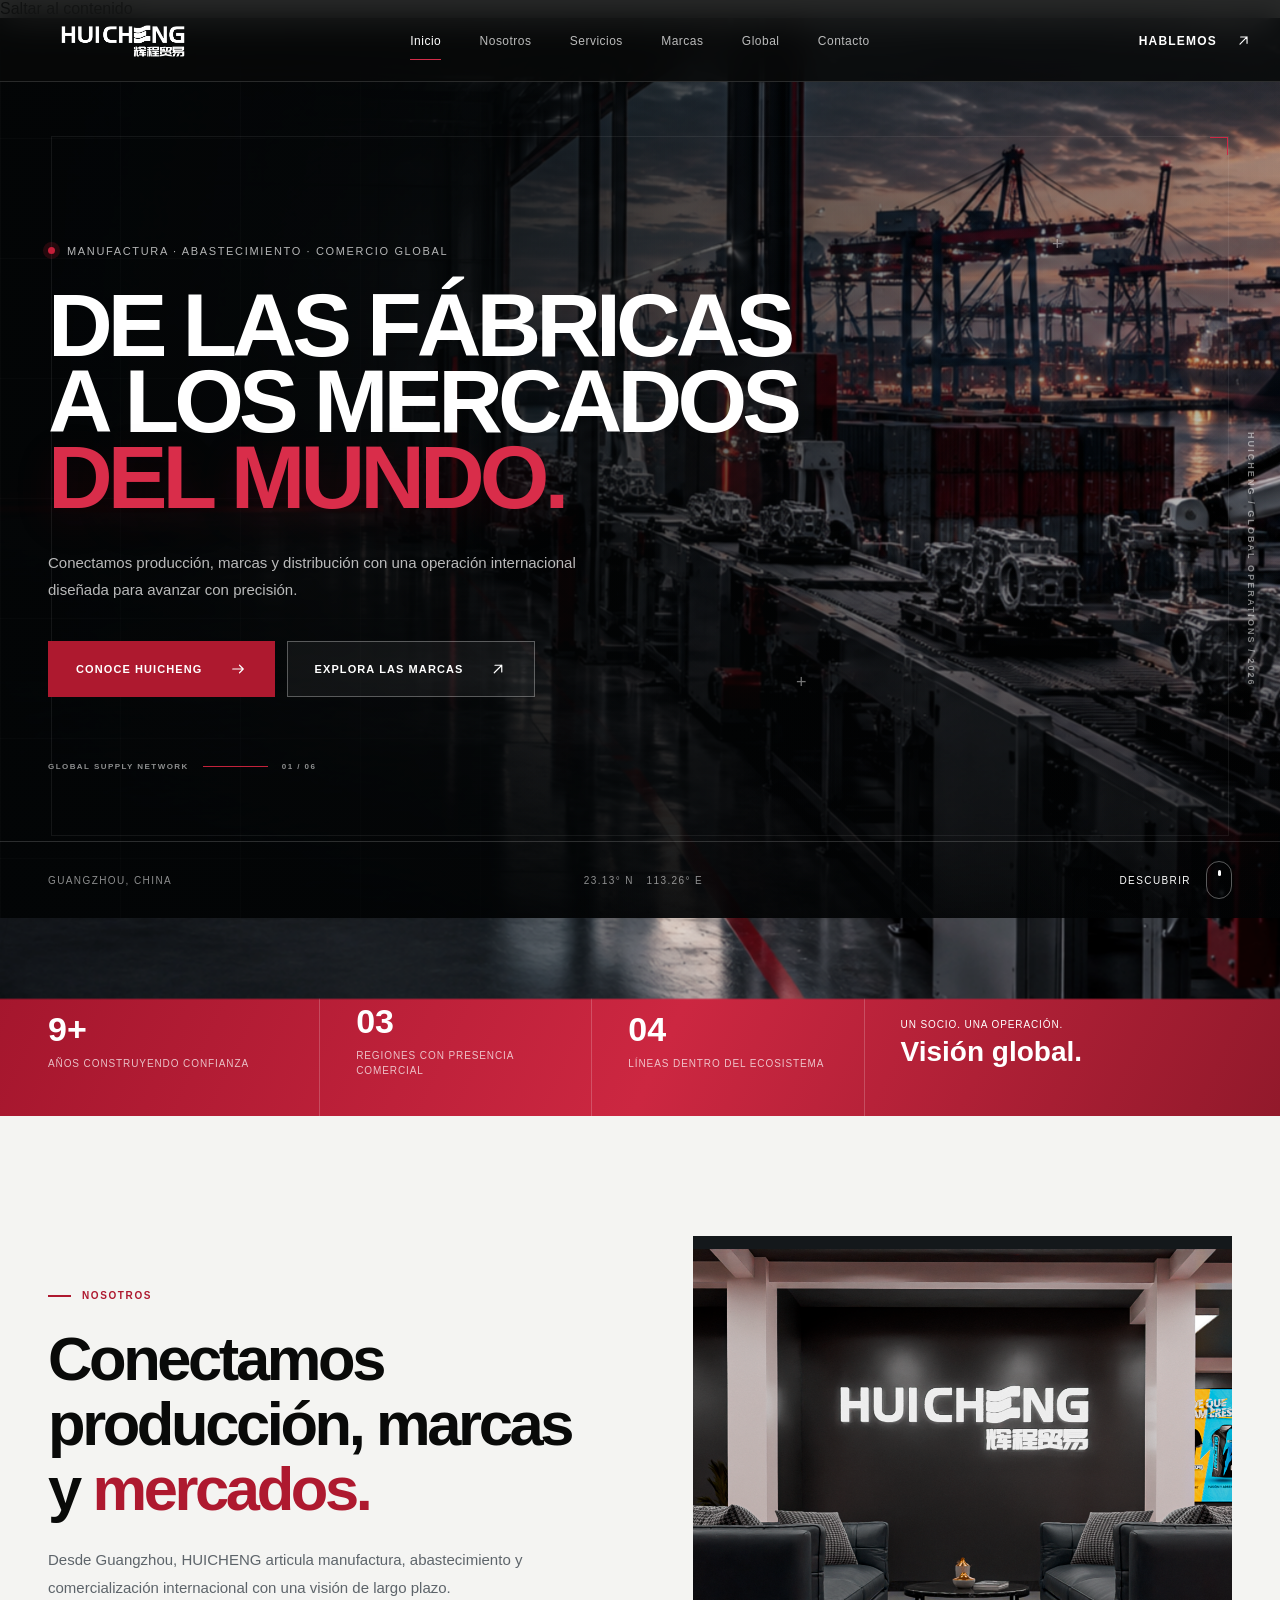
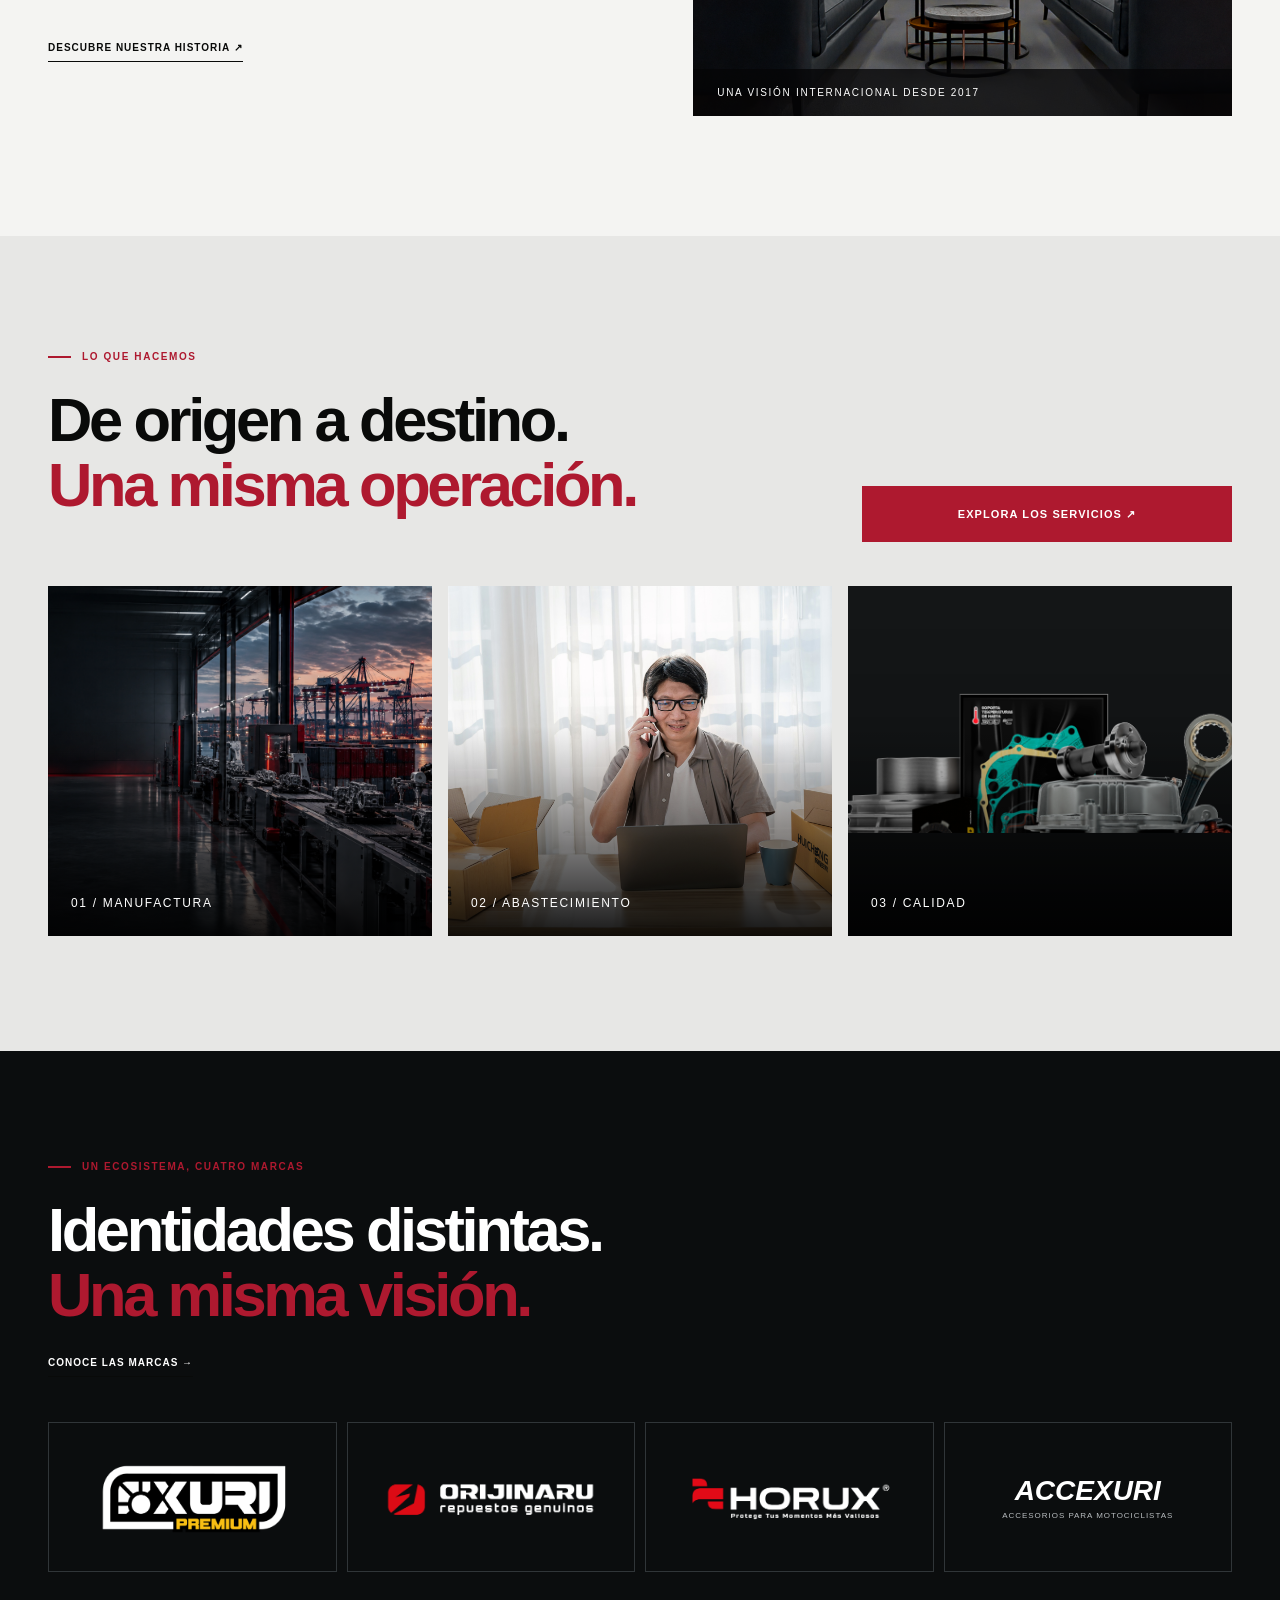
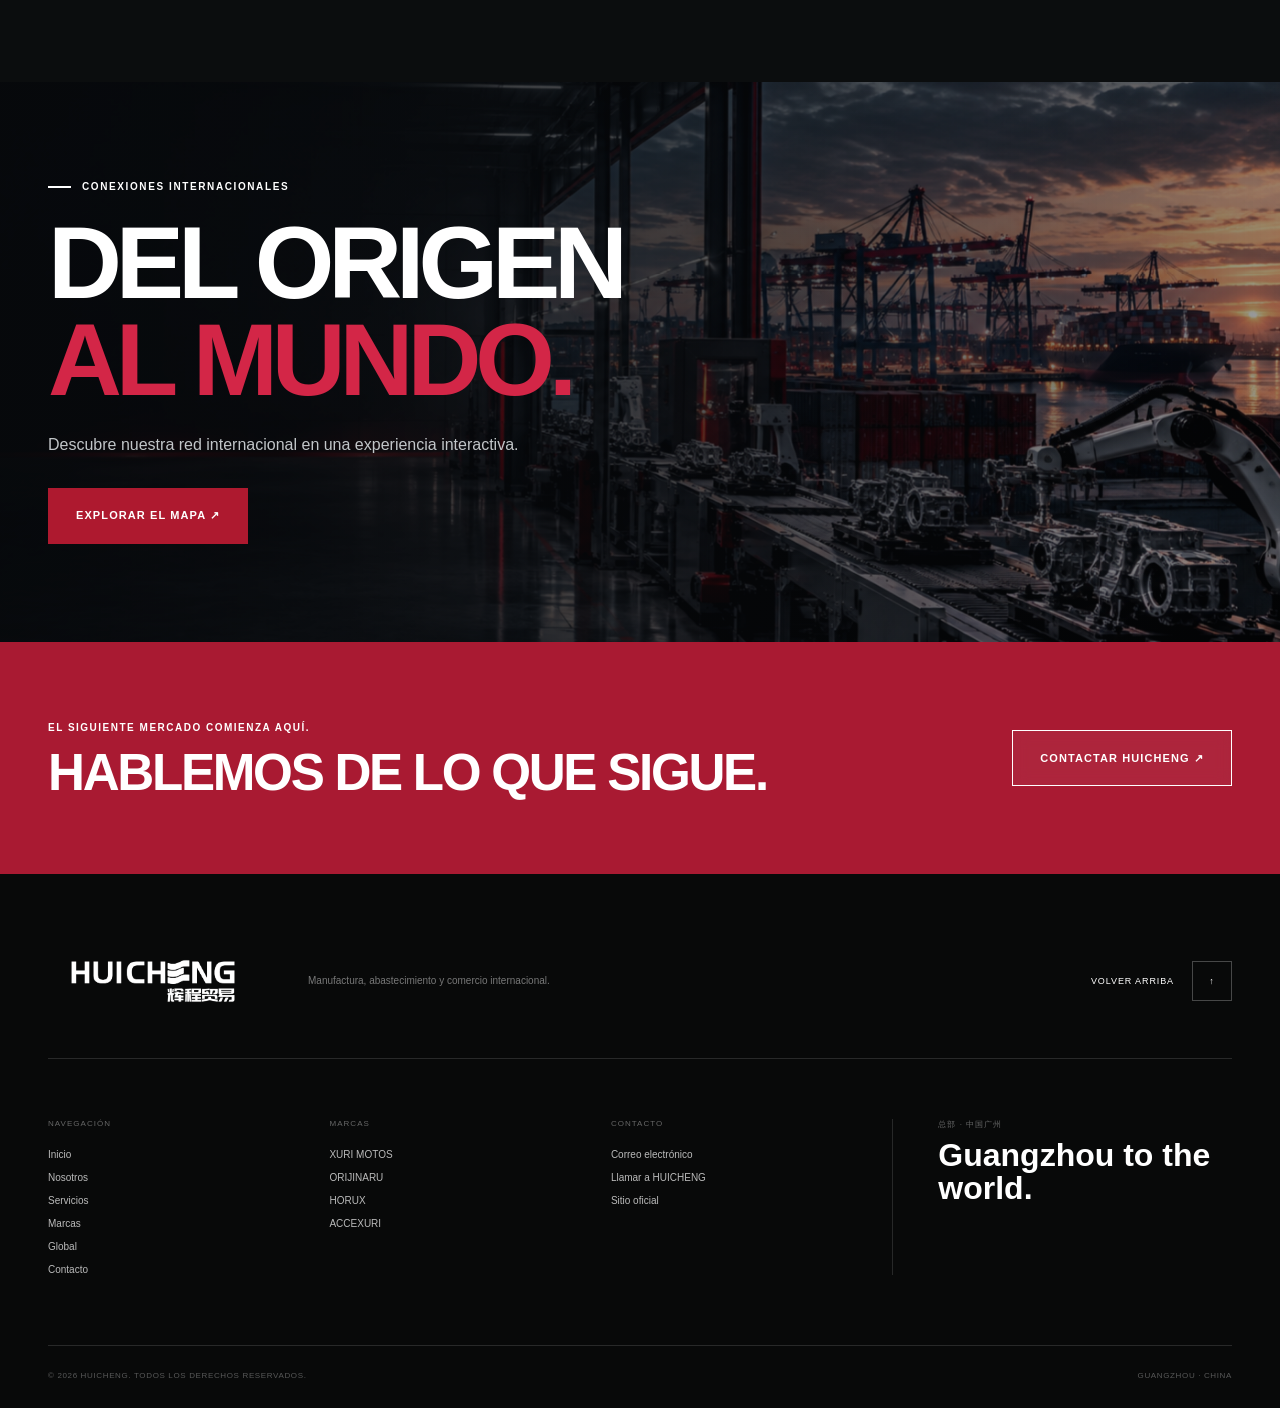
<file: index.html>
<!doctype html><html lang="es"><head><meta charset="UTF-8"><meta name="viewport" content="width=device-width, initial-scale=1"><meta name="theme-color" content="#090b0c"><meta name="description" content="HUICHENG · Inicio · Manufactura, marcas, abastecimiento y comercio internacional."><title>Inicio | HUICHENG — Global Partners</title><link rel="icon" type="image/png" href="assets/huicheng-02.png"><link rel="stylesheet" href="styles.css"><link rel="stylesheet" href="pantalla-carga.css"><link rel="stylesheet" href="transicion-menu.css"><script>(function(){
  'use strict';
  var key = 'huicheng:skip-preloader-next';
  var current = location.pathname + location.search;
  var nav = (performance.getEntriesByType && performance.getEntriesByType('navigation')[0]);
  var type = nav ? nav.type : (performance.navigation && performance.navigation.type === 1 ? 'reload' : 'navigate');
  var fromLink = false;
  try {
    var saved = JSON.parse(sessionStorage.getItem(key) || 'null');
    sessionStorage.removeItem(key);
    fromLink = !!(saved && saved.url === current && Date.now() - saved.time < 120000);
  } catch (_) {}

  // Respaldo en navegación local (file://), donde el almacenamiento puede variar.
  var params = new URLSearchParams(location.search);
  if (params.has('hc-internal')) {
    fromLink = true;
    params.delete('hc-internal');
    try {
      var clean = location.pathname + (params.toString() ? '?' + params : '') + location.hash;
      history.replaceState(history.state, '', clean);
    } catch (_) {}
  }

  // F5/Ctrl+R siempre muestra la animación, incluso después de cambiar de página.
  if (type === 'reload' || (type !== 'back_forward' && !fromLink)) {
    document.documentElement.classList.add('hc-preload');
  } else if (fromLink && type !== 'reload') {
    // Navegación interna: animar suavemente la entrada, sin pantalla de carga.
    document.documentElement.classList.add('hc-nav-arrival');
  }
})();</script></head><body class="is-home"><div id="hc-preloader" class="hc-preloader" role="status" aria-live="polite" aria-label="Cargando HUICHENG">
  <div class="hc-preloader__half hc-preloader__half--left" aria-hidden="true"></div>
  <div class="hc-preloader__half hc-preloader__half--right" aria-hidden="true"></div>
  <div class="hc-preloader__grid" aria-hidden="true"></div>
  <div class="hc-preloader__scan" aria-hidden="true"></div>
  <div class="hc-preloader__ghost" aria-hidden="true">HUICHENG</div>
  <div class="hc-preloader__orbit hc-preloader__orbit--outer" aria-hidden="true"></div>
  <div class="hc-preloader__orbit hc-preloader__orbit--inner" aria-hidden="true"></div>
  <div class="hc-preloader__top"><span class="hc-preloader__indicator">HUICHENG / GLOBAL PARTNERS</span><span>EST. 2017 · GUANGZHOU</span></div>
  <div class="hc-preloader__center">
    <span class="hc-preloader__eyebrow">ORIGEN · VISIÓN · DESTINO</span>
    <div class="hc-preloader__logo-frame"><img class="hc-preloader__logo" src="assets/huicheng-02.png" alt="HUICHENG" width="360" height="124"></div>
    <span class="hc-preloader__tagline">CONECTANDO EL MUNDO</span>
    <div class="hc-preloader__route" aria-hidden="true"><span class="hc-preloader__route-marker">GUANGZHOU</span><span class="hc-preloader__route-line"></span><span class="hc-preloader__route-marker">GLOBAL</span></div>
    <div class="hc-preloader__track" aria-hidden="true"><span class="hc-preloader__fill"></span></div>
    <div class="hc-preloader__progress"><span class="hc-preloader__phase">INICIANDO EXPERIENCIA</span><strong class="hc-preloader__number" aria-hidden="true"><span class="hc-preloader__number-value">00</span><small>%</small></strong></div>
  </div>
  <div class="hc-preloader__bottom"><span>MANUFACTURA <b>·</b> ABASTECIMIENTO <b>·</b> COMERCIO GLOBAL</span><span>CN — GLOBAL / 2026</span></div>
</div><a class="skip-link" href="#contenido">Saltar al contenido</a><div class="site-shell"><header class="header"><div class="nav-wrap"><a aria-label="HUICHENG — Inicio" class="brand" href="index.html"><img alt="HUICHENG" src="assets/huicheng-02.png"/></a><nav aria-label="Navegación principal" class="nav" id="main-navigation"><a aria-current="page" class="nav-active" href="index.html">Inicio</a><a class="" href="nosotros.html">Nosotros</a><a class="" href="servicios.html">Servicios</a><a class="" href="marcas.html">Marcas</a><a class="" href="global.html">Global</a><a class="" href="contacto.html">Contacto</a></nav><a class="header-cta" href="contacto.html">Hablemos <svg aria-hidden="true" viewbox="0 0 24 24"><path d="M7 17 17 7M8 7h9v9"></path></svg></a><button aria-controls="main-navigation" aria-label="Abrir menú" class="menu-toggle" type="button"><span></span><span></span></button></div><div aria-hidden="true" class="reading-progress"></div></header><main id="contenido"><section class="hero" id="inicio"><img alt="Planta industrial conectada con un puerto internacional" class="hero-image parallax-media" data-parallax="0.19" src="assets/hero-industry.png"/><div class="hero-overlay"></div><div aria-hidden="true" class="hero-grid"></div><div aria-hidden="true" class="hero-frame"></div><div aria-hidden="true" class="hero-vertical">HUICHENG / GLOBAL OPERATIONS / 2026</div><div aria-hidden="true" class="hero-crosshair hero-crosshair--one">+</div><div aria-hidden="true" class="hero-crosshair hero-crosshair--two">+</div><div class="container hero-content"><div class="hero-eyebrow hero-enter"><span class="live-dot"></span>Manufactura · Abastecimiento · Comercio global</div><h1 class="hero-enter hero-enter--2">De las fábricas<br/>a los mercados<br/><em>del mundo.</em></h1><p class="hero-copy hero-enter hero-enter--3">Conectamos producción, marcas y distribución con una operación internacional diseñada para avanzar con precisión.</p><div class="hero-actions hero-enter hero-enter--4"><a class="button button--red" href="nosotros.html">Conoce HUICHENG <svg aria-hidden="true" viewbox="0 0 24 24"><path d="M5 12h14m-5-5 5 5-5 5"></path></svg></a><a class="button button--glass" href="marcas.html">Explora las marcas <svg aria-hidden="true" viewbox="0 0 24 24"><path d="M7 17 17 7M8 7h9v9"></path></svg></a></div><div aria-hidden="true" class="hero-microcopy hero-enter hero-enter--4"><span>GLOBAL SUPPLY NETWORK</span><span class="micro-line"></span><span>01 / 06</span></div></div><div class="hero-bottom"><div class="container hero-bottom-inner"><span>Guangzhou, China</span><span>23.13° N   113.26° E</span><a href="nosotros.html">Descubrir <i></i></a></div></div></section><div aria-hidden="true" class="ticker"><div class="ticker-track"><span>MANUFACTURA <b>✳</b> ABASTECIMIENTO <b>✳</b> COMERCIO GLOBAL <b>✳</b> CALIDAD <b>✳</b> </span><span>MANUFACTURA <b>✳</b> ABASTECIMIENTO <b>✳</b> COMERCIO GLOBAL <b>✳</b> CALIDAD <b>✳</b> </span><span>MANUFACTURA <b>✳</b> ABASTECIMIENTO <b>✳</b> COMERCIO GLOBAL <b>✳</b> CALIDAD <b>✳</b> </span><span>MANUFACTURA <b>✳</b> ABASTECIMIENTO <b>✳</b> COMERCIO GLOBAL <b>✳</b> CALIDAD <b>✳</b> </span></div></div><section aria-label="Datos de HUICHENG" class="proof-strip"><div class="container proof-grid"><div><strong>9+</strong><span>Años construyendo confianza</span></div><div><strong>03</strong><span>Regiones con presencia comercial</span></div><div><strong>04</strong><span>Líneas dentro del ecosistema</span></div><div class="proof-statement"><span>Un socio. Una operación.</span><strong>Visión global.</strong></div></div></section><section class="home-intro section"><div class="container home-intro-grid"><div class="reveal"><div class="section-label"><span></span>NOSOTROS</div><h2>Conectamos producción, marcas y <em>mercados.</em></h2><p>Desde Guangzhou, HUICHENG articula manufactura, abastecimiento y comercialización internacional con una visión de largo plazo.</p><a class="text-link" href="nosotros.html">DESCUBRE NUESTRA HISTORIA ↗</a></div><div class="home-photo reveal"><img src="assets/office-1.png" alt="Espacios corporativos de HUICHENG" loading="lazy" data-parallax="0.07"><span>UNA VISIÓN INTERNACIONAL DESDE 2017</span></div></div></section><section class="home-feature section"><div class="container"><div class="section-heading reveal"><div><div class="section-label"><span></span>LO QUE HACEMOS</div><h2>De origen a destino.<br><em>Una misma operación.</em></h2></div><a class="button button--red" href="servicios.html">EXPLORA LOS SERVICIOS ↗</a></div><div class="home-mini-grid"><a class="home-mini reveal" href="servicios.html"><img src="assets/hero-industry.png" alt="Manufactura y operación industrial" loading="lazy"><span>01 / MANUFACTURA</span></a><a class="home-mini reveal" href="servicios.html"><img src="assets/company-team.png" alt="Equipo y atención comercial" loading="lazy"><span>02 / ABASTECIMIENTO</span></a><a class="home-mini reveal" href="servicios.html"><img src="assets/xuri-products.png" alt="Repuestos seleccionados" loading="lazy"><span>03 / CALIDAD</span></a></div></div></section><section class="teaser-section" aria-labelledby="teaser-brands"><div class="container"><div class="teaser-head reveal"><span class="section-label"><span></span>UN ECOSISTEMA, CUATRO MARCAS</span><h2 id="teaser-brands">Identidades distintas.<br><em>Una misma visión.</em></h2><a class="text-link" href="marcas.html">CONOCE LAS MARCAS →</a></div><div class="logo-gallery"><a href="marcas.html" aria-label="Conoce XURI"><img src="assets/xuri-logo.png" alt="XURI" loading="lazy"></a><a href="marcas.html" aria-label="Conoce ORIJINARU"><img src="assets/orijinaru-logo.png" alt="ORIJINARU" loading="lazy"></a><a href="marcas.html" aria-label="Conoce HORUX"><img src="assets/horux-logo.png" alt="HORUX" loading="lazy"></a><a href="marcas.html" aria-label="Conoce ACCEXURI"><strong>ACCEXURI</strong><small>ACCESORIOS PARA MOTOCICLISTAS</small></a></div></div></section><section class="home-global"><div class="home-global-photo" data-parallax="0.10"></div><div class="container reveal"><span class="section-label section-label--light"><span></span>CONEXIONES INTERNACIONALES</span><h2>DEL ORIGEN<br><em>AL MUNDO.</em></h2><p>Descubre nuestra red internacional en una experiencia interactiva.</p><a class="button button--red" href="global.html">EXPLORAR EL MAPA ↗</a></div></section><section class="home-end"><div class="container home-end-inner reveal"><div><span>EL SIGUIENTE MERCADO COMIENZA AQUÍ.</span><h2>HABLEMOS DE LO QUE SIGUE.</h2></div><a href="contacto.html" class="button button--glass">CONTACTAR HUICHENG ↗</a></div></section></main><footer class="footer"><div class="container"><div class="footer-top"><a aria-label="HUICHENG — Volver al inicio" class="footer-brand" href="index.html"><img alt="HUICHENG" loading="lazy" src="assets/huicheng-02.png"/></a><p>Manufactura, abastecimiento y comercio internacional.</p><a class="back-top" href="index.html">Volver arriba <span>↑</span></a></div><div class="footer-links"><div><span>Navegación</span><a href="index.html">Inicio</a><a href="nosotros.html">Nosotros</a><a href="servicios.html">Servicios</a><a href="marcas.html">Marcas</a><a href="global.html">Global</a><a href="contacto.html">Contacto</a></div><div><span>Marcas</span><a href="marcas.html">XURI MOTOS</a><a href="marcas.html">ORIJINARU</a><a href="marcas.html">HORUX</a><a href="marcas.html">ACCEXURI</a></div><div><span>Contacto</span><a href="mailto:huicheng_group@outlook.com">Correo electrónico</a><a href="tel:+8618102513690">Llamar a HUICHENG</a><a href="https://huicheng-global.com" rel="noreferrer" target="_blank">Sitio oficial</a></div><div class="footer-statement"><span>总部 · 中国广州</span><strong>Guangzhou to the world.</strong></div></div><div class="footer-bottom"><span>© 2026 HUICHENG. Todos los derechos reservados.</span><span>Guangzhou · China</span></div></div></footer></div><script src="interacciones.js" defer></script><script src="pantalla-carga.js" defer></script><script src="transicion-menu.js" defer></script></body></html>
</file>
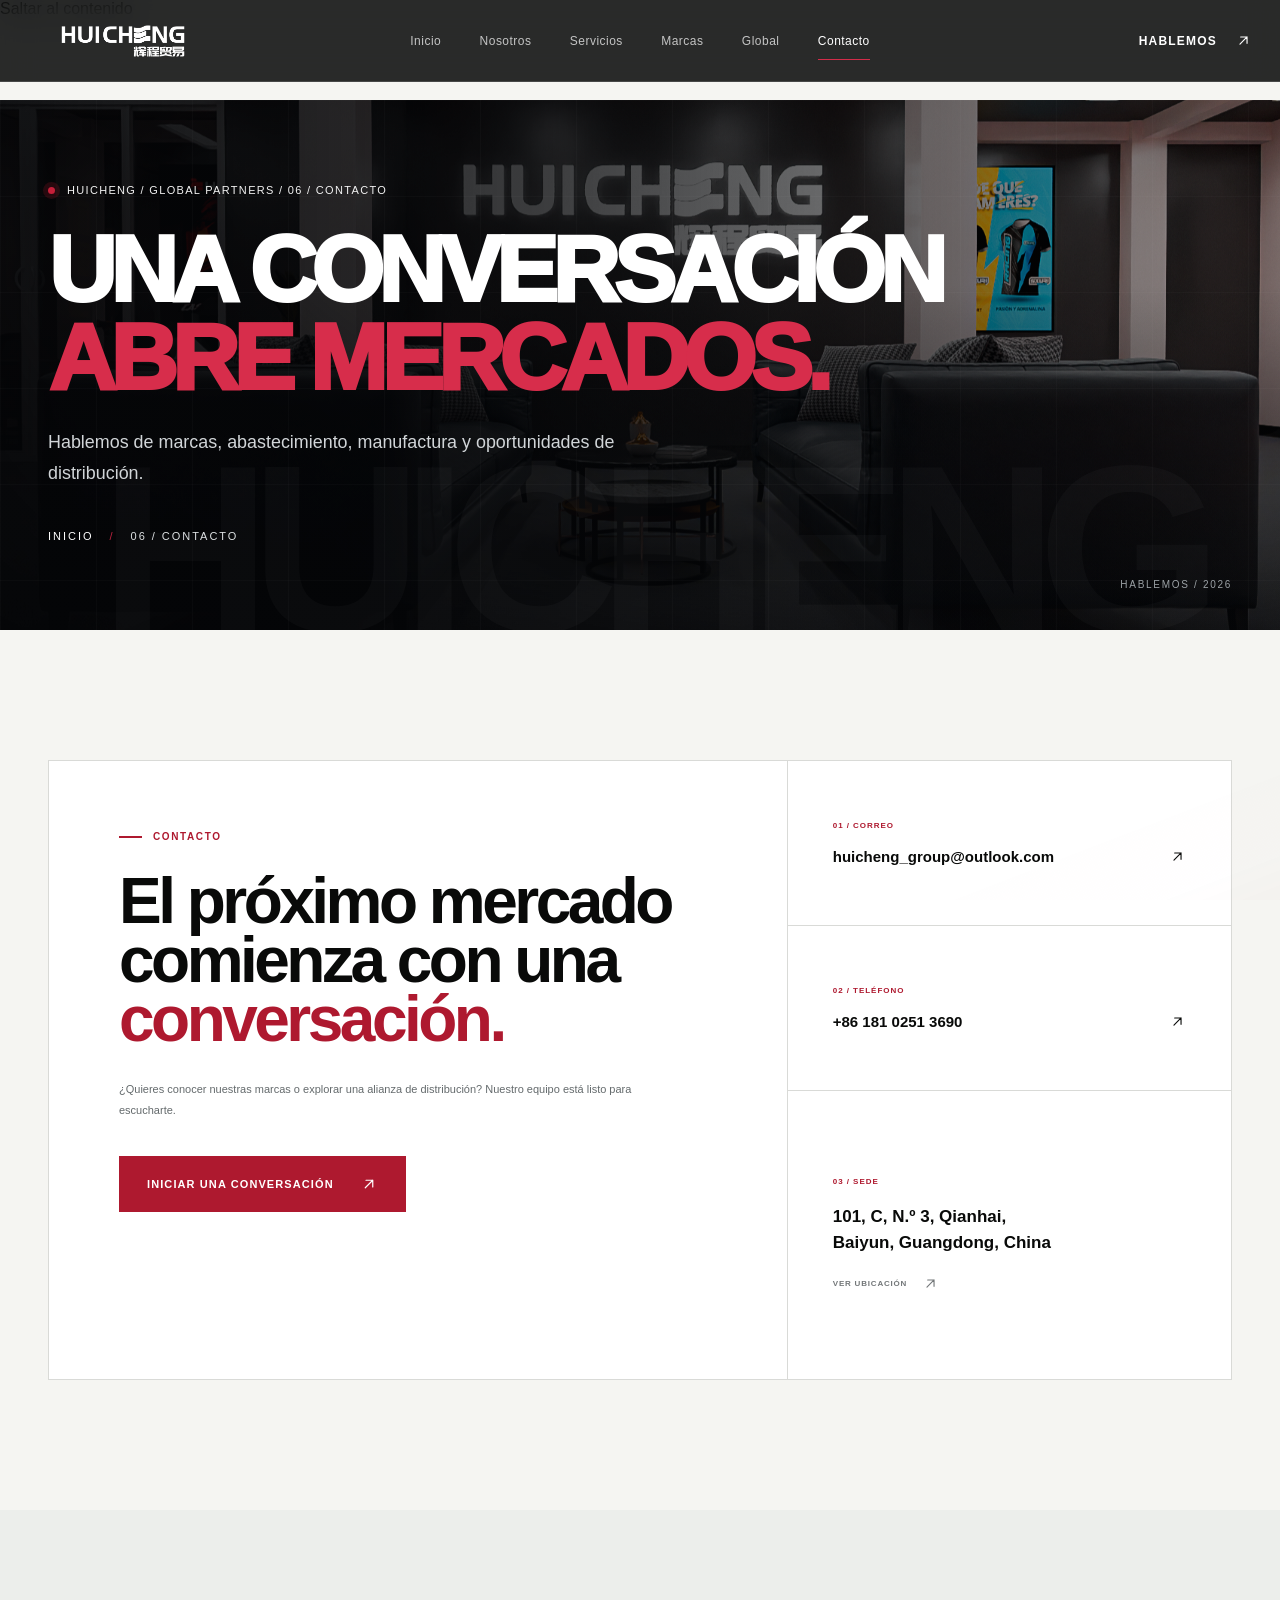
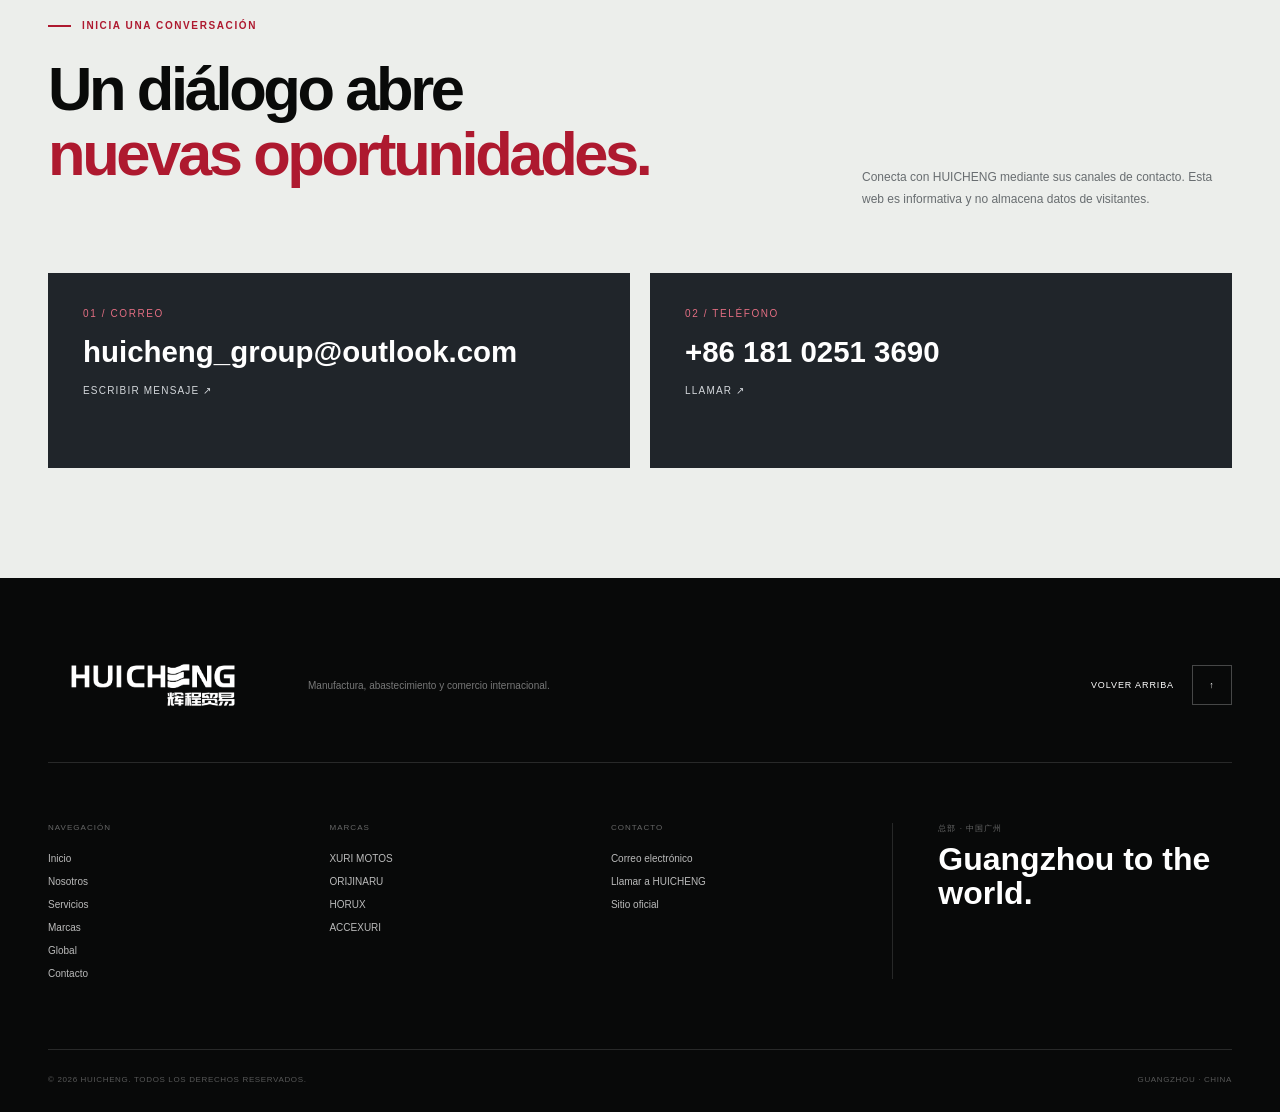
<file: contacto.html>
<!doctype html><html lang="es"><head><meta charset="UTF-8"><meta name="viewport" content="width=device-width, initial-scale=1"><meta name="theme-color" content="#090b0c"><meta name="description" content="HUICHENG · Contacto · Manufactura, marcas, abastecimiento y comercio internacional."><title>Contacto | HUICHENG — Global Partners</title><link rel="icon" type="image/png" href="assets/huicheng-02.png"><link rel="stylesheet" href="styles.css"><link rel="stylesheet" href="pantalla-carga.css"><link rel="stylesheet" href="transicion-menu.css"><script>(function(){
  'use strict';
  var key = 'huicheng:skip-preloader-next';
  var current = location.pathname + location.search;
  var nav = (performance.getEntriesByType && performance.getEntriesByType('navigation')[0]);
  var type = nav ? nav.type : (performance.navigation && performance.navigation.type === 1 ? 'reload' : 'navigate');
  var fromLink = false;
  try {
    var saved = JSON.parse(sessionStorage.getItem(key) || 'null');
    sessionStorage.removeItem(key);
    fromLink = !!(saved && saved.url === current && Date.now() - saved.time < 120000);
  } catch (_) {}

  // Respaldo en navegación local (file://), donde el almacenamiento puede variar.
  var params = new URLSearchParams(location.search);
  if (params.has('hc-internal')) {
    fromLink = true;
    params.delete('hc-internal');
    try {
      var clean = location.pathname + (params.toString() ? '?' + params : '') + location.hash;
      history.replaceState(history.state, '', clean);
    } catch (_) {}
  }

  // F5/Ctrl+R siempre muestra la animación, incluso después de cambiar de página.
  if (type === 'reload' || (type !== 'back_forward' && !fromLink)) {
    document.documentElement.classList.add('hc-preload');
  } else if (fromLink && type !== 'reload') {
    // Navegación interna: animar suavemente la entrada, sin pantalla de carga.
    document.documentElement.classList.add('hc-nav-arrival');
  }
})();</script></head><body class="is-subpage"><div id="hc-preloader" class="hc-preloader" role="status" aria-live="polite" aria-label="Cargando HUICHENG">
  <div class="hc-preloader__half hc-preloader__half--left" aria-hidden="true"></div>
  <div class="hc-preloader__half hc-preloader__half--right" aria-hidden="true"></div>
  <div class="hc-preloader__grid" aria-hidden="true"></div>
  <div class="hc-preloader__scan" aria-hidden="true"></div>
  <div class="hc-preloader__ghost" aria-hidden="true">HUICHENG</div>
  <div class="hc-preloader__orbit hc-preloader__orbit--outer" aria-hidden="true"></div>
  <div class="hc-preloader__orbit hc-preloader__orbit--inner" aria-hidden="true"></div>
  <div class="hc-preloader__top"><span class="hc-preloader__indicator">HUICHENG / GLOBAL PARTNERS</span><span>EST. 2017 · GUANGZHOU</span></div>
  <div class="hc-preloader__center">
    <span class="hc-preloader__eyebrow">ORIGEN · VISIÓN · DESTINO</span>
    <div class="hc-preloader__logo-frame"><img class="hc-preloader__logo" src="assets/huicheng-02.png" alt="HUICHENG" width="360" height="124"></div>
    <span class="hc-preloader__tagline">CONECTANDO EL MUNDO</span>
    <div class="hc-preloader__route" aria-hidden="true"><span class="hc-preloader__route-marker">GUANGZHOU</span><span class="hc-preloader__route-line"></span><span class="hc-preloader__route-marker">GLOBAL</span></div>
    <div class="hc-preloader__track" aria-hidden="true"><span class="hc-preloader__fill"></span></div>
    <div class="hc-preloader__progress"><span class="hc-preloader__phase">INICIANDO EXPERIENCIA</span><strong class="hc-preloader__number" aria-hidden="true"><span class="hc-preloader__number-value">00</span><small>%</small></strong></div>
  </div>
  <div class="hc-preloader__bottom"><span>MANUFACTURA <b>·</b> ABASTECIMIENTO <b>·</b> COMERCIO GLOBAL</span><span>CN — GLOBAL / 2026</span></div>
</div><a class="skip-link" href="#contenido">Saltar al contenido</a><div class="site-shell"><header class="header"><div class="nav-wrap"><a aria-label="HUICHENG — Inicio" class="brand" href="index.html"><img alt="HUICHENG" src="assets/huicheng-02.png"/></a><nav aria-label="Navegación principal" class="nav" id="main-navigation"><a class="" href="index.html">Inicio</a><a class="" href="nosotros.html">Nosotros</a><a class="" href="servicios.html">Servicios</a><a class="" href="marcas.html">Marcas</a><a class="" href="global.html">Global</a><a aria-current="page" class="nav-active" href="contacto.html">Contacto</a></nav><a class="header-cta" href="contacto.html">Hablemos <svg aria-hidden="true" viewbox="0 0 24 24"><path d="M7 17 17 7M8 7h9v9"></path></svg></a><button aria-controls="main-navigation" aria-label="Abrir menú" class="menu-toggle" type="button"><span></span><span></span></button></div><div aria-hidden="true" class="reading-progress"></div></header><main id="contenido"><section class="subhero" id="hablemos" aria-labelledby="sub-title"><div class="subhero-photo" style="background-image:url('assets/office-1.png')" aria-hidden="true" data-parallax="0.08"></div><div class="subhero-dark" aria-hidden="true"></div><div class="subhero-grid" aria-hidden="true"></div><div class="container subhero-inner"><div class="subhero-content"><div class="hero-eyebrow hero-enter"><span class="live-dot"></span>HUICHENG / GLOBAL PARTNERS / 06 / CONTACTO</div><h1 id="sub-title" class="hero-enter hero-enter--2">UNA CONVERSACIÓN<br><em>ABRE MERCADOS.</em></h1><p class="hero-enter hero-enter--3">Hablemos de marcas, abastecimiento, manufactura y oportunidades de distribución.</p><div class="subhero-crumb hero-enter hero-enter--4"><a href="index.html">INICIO</a><span>/</span><span>06 / CONTACTO</span></div></div><span class="subhero-num">HABLEMOS / 2026</span></div></section><section class="contact section" id="contacto"><div class="container"><div class="contact-panel reveal"><div class="contact-main"><div class="section-label"><span></span>Contacto</div><h2>El próximo mercado<br/>comienza con una<br/><span>conversación.</span></h2><p>¿Quieres conocer nuestras marcas o explorar una alianza de distribución? Nuestro equipo está listo para escucharte.</p><a class="button button--red" href="mailto:huicheng_group@outlook.com">Iniciar una conversación <svg aria-hidden="true" viewbox="0 0 24 24"><path d="M7 17 17 7M8 7h9v9"></path></svg></a></div><div class="contact-details"><div class="contact-item"><span>01 / Correo</span><a href="mailto:huicheng_group@outlook.com">huicheng_group@outlook.com <svg aria-hidden="true" viewbox="0 0 24 24"><path d="M7 17 17 7M8 7h9v9"></path></svg></a></div><div class="contact-item"><span>02 / Teléfono</span><a href="tel:+8618102513690">+86 181 0251 3690 <svg aria-hidden="true" viewbox="0 0 24 24"><path d="M7 17 17 7M8 7h9v9"></path></svg></a></div><div class="contact-item"><span>03 / Sede</span><address>101, C, N.º 3, Qianhai,<br/>Baiyun, Guangdong, China</address><a class="map-link" href="https://maps.google.com/?q=Qianhai+Baiyun+Guangdong+China" rel="noreferrer" target="_blank">Ver ubicación <svg aria-hidden="true" viewbox="0 0 24 24"><path d="M7 17 17 7M8 7h9v9"></path></svg></a></div></div></div></div></section><section class="contact-extra section"><div class="container"><div class="section-heading reveal"><div><div class="section-label"><span></span>INICIA UNA CONVERSACIÓN</div><h2>Un diálogo abre<br><em>nuevas oportunidades.</em></h2></div><p>Conecta con HUICHENG mediante sus canales de contacto. Esta web es informativa y no almacena datos de visitantes.</p></div><div class="contact-cards"><a href="mailto:huicheng_group@outlook.com" class="reveal"><span>01 / CORREO</span><strong>huicheng_group@outlook.com</strong><small>ESCRIBIR MENSAJE ↗</small></a><a href="tel:+8618102513690" class="reveal"><span>02 / TELÉFONO</span><strong>+86 181 0251 3690</strong><small>LLAMAR ↗</small></a></div></div></section></main><footer class="footer"><div class="container"><div class="footer-top"><a aria-label="HUICHENG — Volver al inicio" class="footer-brand" href="index.html"><img alt="HUICHENG" loading="lazy" src="assets/huicheng-02.png"/></a><p>Manufactura, abastecimiento y comercio internacional.</p><a class="back-top" href="index.html">Volver arriba <span>↑</span></a></div><div class="footer-links"><div><span>Navegación</span><a href="index.html">Inicio</a><a href="nosotros.html">Nosotros</a><a href="servicios.html">Servicios</a><a href="marcas.html">Marcas</a><a href="global.html">Global</a><a href="contacto.html">Contacto</a></div><div><span>Marcas</span><a href="marcas.html">XURI MOTOS</a><a href="marcas.html">ORIJINARU</a><a href="marcas.html">HORUX</a><a href="marcas.html">ACCEXURI</a></div><div><span>Contacto</span><a href="mailto:huicheng_group@outlook.com">Correo electrónico</a><a href="tel:+8618102513690">Llamar a HUICHENG</a><a href="https://huicheng-global.com" rel="noreferrer" target="_blank">Sitio oficial</a></div><div class="footer-statement"><span>总部 · 中国广州</span><strong>Guangzhou to the world.</strong></div></div><div class="footer-bottom"><span>© 2026 HUICHENG. Todos los derechos reservados.</span><span>Guangzhou · China</span></div></div></footer></div><script src="interacciones.js" defer></script><script src="pantalla-carga.js" defer></script><script src="transicion-menu.js" defer></script></body></html>
</file>
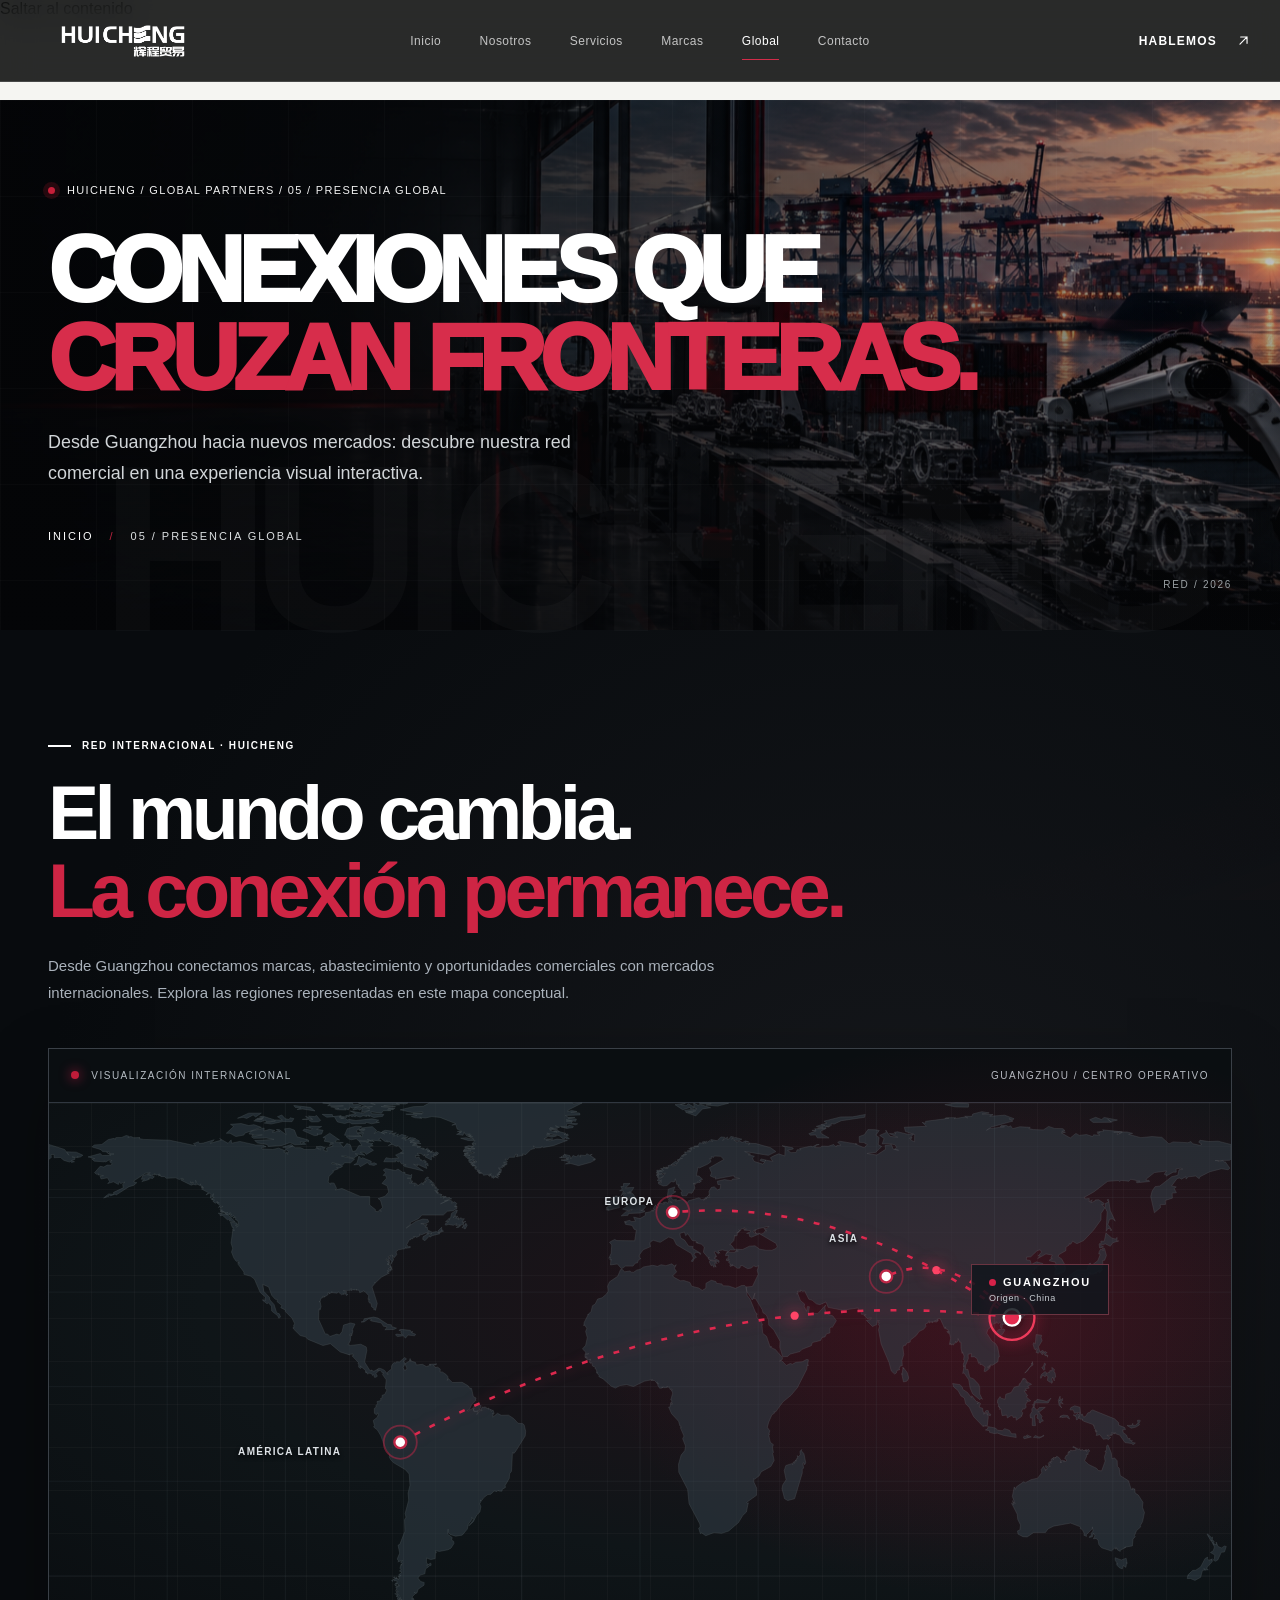
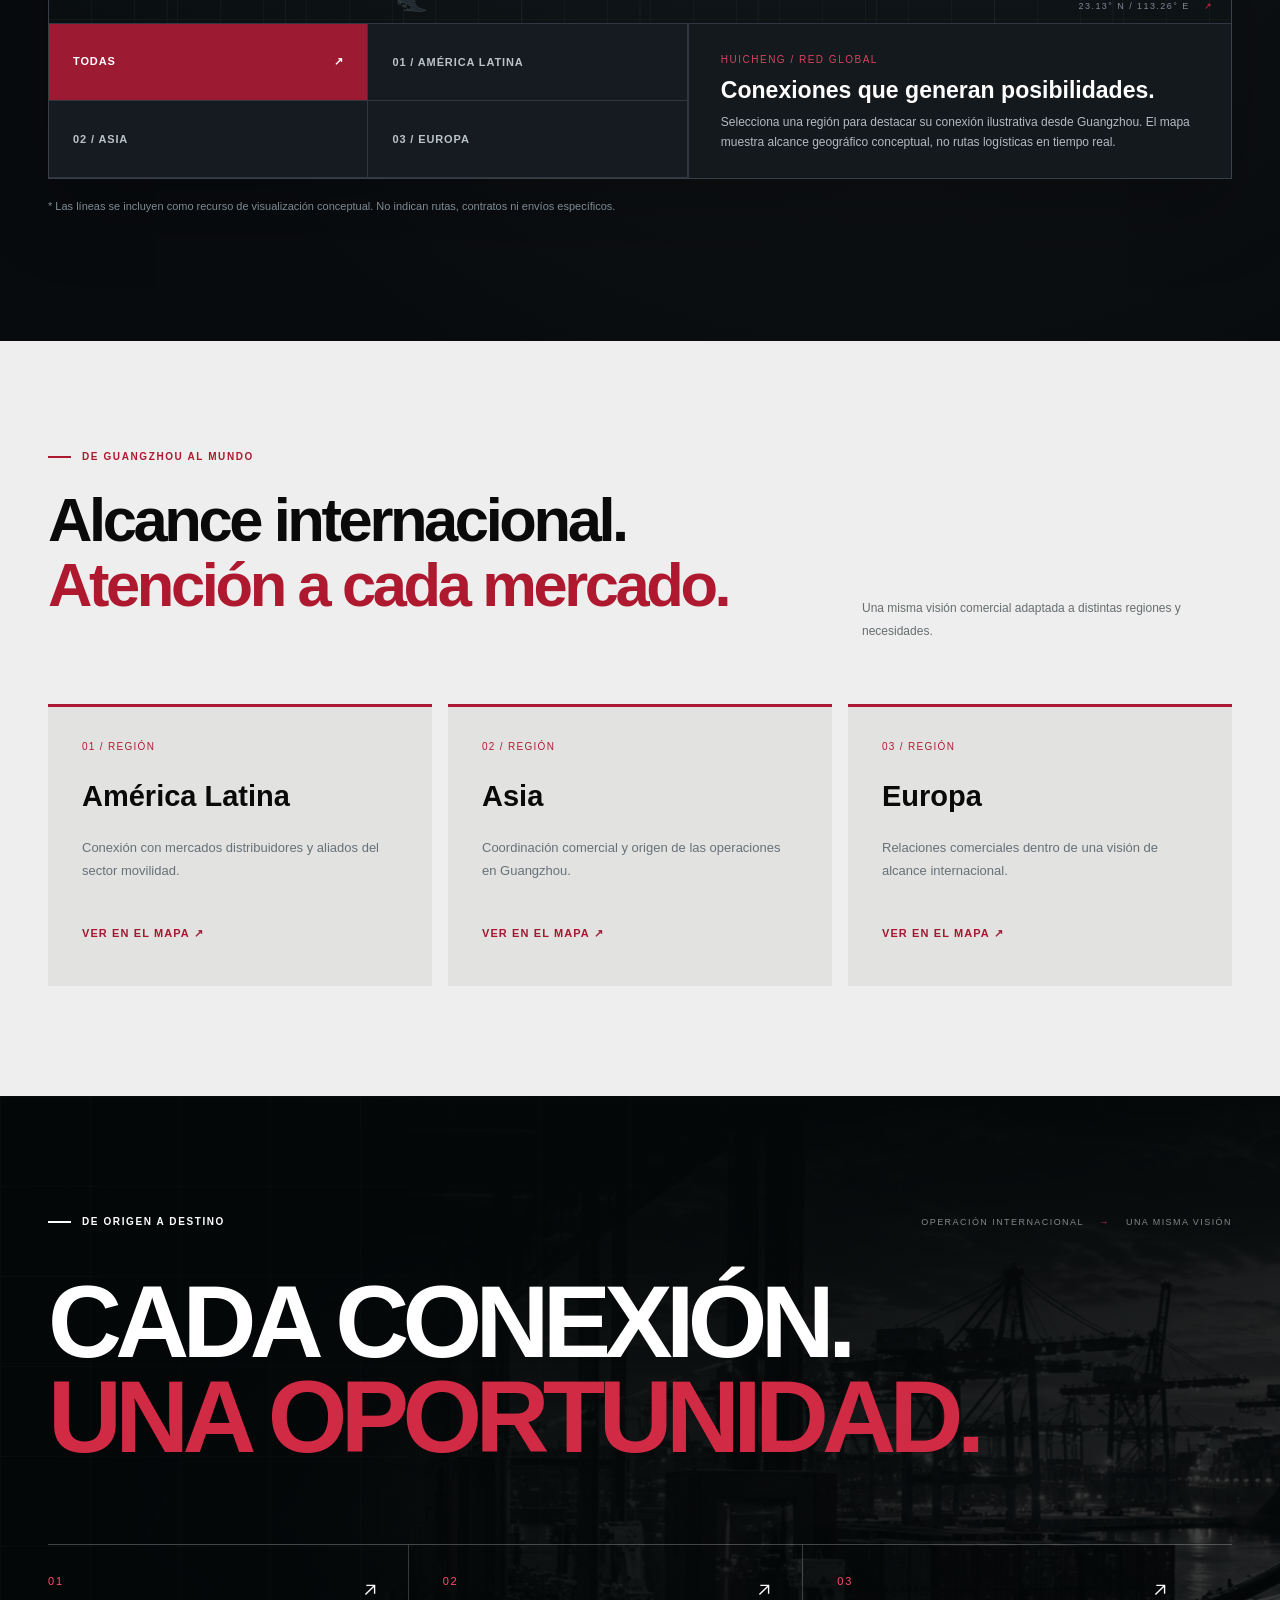
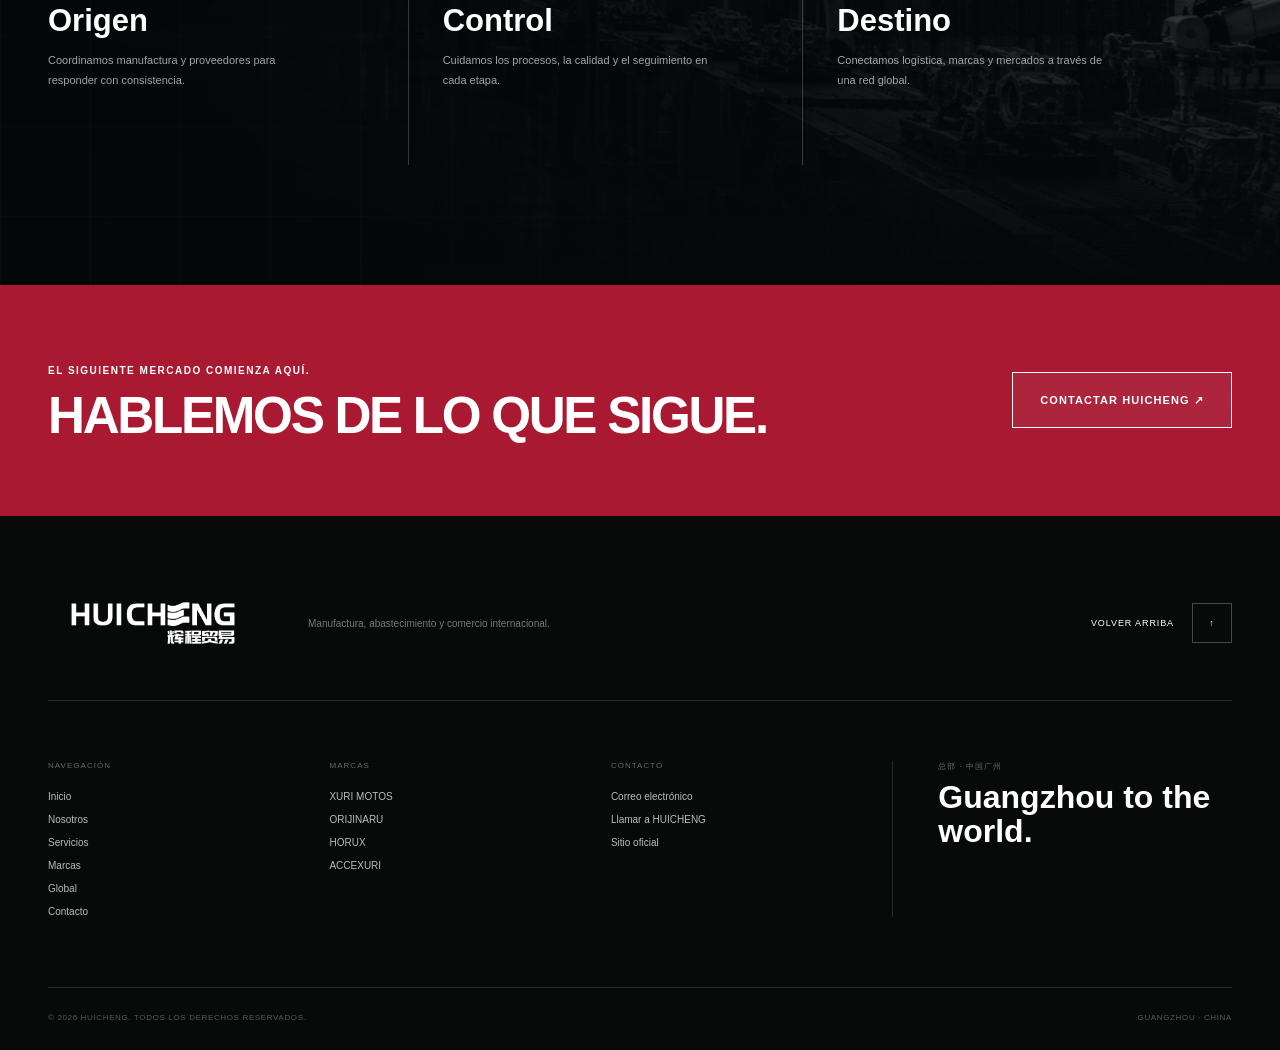
<file: global.html>
<!doctype html><html lang="es"><head><meta charset="UTF-8"><meta name="viewport" content="width=device-width, initial-scale=1"><meta name="theme-color" content="#090b0c"><meta name="description" content="HUICHENG · Presencia global · Manufactura, marcas, abastecimiento y comercio internacional."><title>Presencia global | HUICHENG — Global Partners</title><link rel="icon" type="image/png" href="assets/huicheng-02.png"><link rel="stylesheet" href="styles.css"><link rel="stylesheet" href="pantalla-carga.css"><link rel="stylesheet" href="transicion-menu.css"><script>(function(){
  'use strict';
  var key = 'huicheng:skip-preloader-next';
  var current = location.pathname + location.search;
  var nav = (performance.getEntriesByType && performance.getEntriesByType('navigation')[0]);
  var type = nav ? nav.type : (performance.navigation && performance.navigation.type === 1 ? 'reload' : 'navigate');
  var fromLink = false;
  try {
    var saved = JSON.parse(sessionStorage.getItem(key) || 'null');
    sessionStorage.removeItem(key);
    fromLink = !!(saved && saved.url === current && Date.now() - saved.time < 120000);
  } catch (_) {}

  // Respaldo en navegación local (file://), donde el almacenamiento puede variar.
  var params = new URLSearchParams(location.search);
  if (params.has('hc-internal')) {
    fromLink = true;
    params.delete('hc-internal');
    try {
      var clean = location.pathname + (params.toString() ? '?' + params : '') + location.hash;
      history.replaceState(history.state, '', clean);
    } catch (_) {}
  }

  // F5/Ctrl+R siempre muestra la animación, incluso después de cambiar de página.
  if (type === 'reload' || (type !== 'back_forward' && !fromLink)) {
    document.documentElement.classList.add('hc-preload');
  } else if (fromLink && type !== 'reload') {
    // Navegación interna: animar suavemente la entrada, sin pantalla de carga.
    document.documentElement.classList.add('hc-nav-arrival');
  }
})();</script></head><body class="is-subpage"><div id="hc-preloader" class="hc-preloader" role="status" aria-live="polite" aria-label="Cargando HUICHENG">
  <div class="hc-preloader__half hc-preloader__half--left" aria-hidden="true"></div>
  <div class="hc-preloader__half hc-preloader__half--right" aria-hidden="true"></div>
  <div class="hc-preloader__grid" aria-hidden="true"></div>
  <div class="hc-preloader__scan" aria-hidden="true"></div>
  <div class="hc-preloader__ghost" aria-hidden="true">HUICHENG</div>
  <div class="hc-preloader__orbit hc-preloader__orbit--outer" aria-hidden="true"></div>
  <div class="hc-preloader__orbit hc-preloader__orbit--inner" aria-hidden="true"></div>
  <div class="hc-preloader__top"><span class="hc-preloader__indicator">HUICHENG / GLOBAL PARTNERS</span><span>EST. 2017 · GUANGZHOU</span></div>
  <div class="hc-preloader__center">
    <span class="hc-preloader__eyebrow">ORIGEN · VISIÓN · DESTINO</span>
    <div class="hc-preloader__logo-frame"><img class="hc-preloader__logo" src="assets/huicheng-02.png" alt="HUICHENG" width="360" height="124"></div>
    <span class="hc-preloader__tagline">CONECTANDO EL MUNDO</span>
    <div class="hc-preloader__route" aria-hidden="true"><span class="hc-preloader__route-marker">GUANGZHOU</span><span class="hc-preloader__route-line"></span><span class="hc-preloader__route-marker">GLOBAL</span></div>
    <div class="hc-preloader__track" aria-hidden="true"><span class="hc-preloader__fill"></span></div>
    <div class="hc-preloader__progress"><span class="hc-preloader__phase">INICIANDO EXPERIENCIA</span><strong class="hc-preloader__number" aria-hidden="true"><span class="hc-preloader__number-value">00</span><small>%</small></strong></div>
  </div>
  <div class="hc-preloader__bottom"><span>MANUFACTURA <b>·</b> ABASTECIMIENTO <b>·</b> COMERCIO GLOBAL</span><span>CN — GLOBAL / 2026</span></div>
</div><a class="skip-link" href="#contenido">Saltar al contenido</a><div class="site-shell"><header class="header"><div class="nav-wrap"><a aria-label="HUICHENG — Inicio" class="brand" href="index.html"><img alt="HUICHENG" src="assets/huicheng-02.png"/></a><nav aria-label="Navegación principal" class="nav" id="main-navigation"><a class="" href="index.html">Inicio</a><a class="" href="nosotros.html">Nosotros</a><a class="" href="servicios.html">Servicios</a><a class="" href="marcas.html">Marcas</a><a aria-current="page" class="nav-active" href="global.html">Global</a><a class="" href="contacto.html">Contacto</a></nav><a class="header-cta" href="contacto.html">Hablemos <svg aria-hidden="true" viewbox="0 0 24 24"><path d="M7 17 17 7M8 7h9v9"></path></svg></a><button aria-controls="main-navigation" aria-label="Abrir menú" class="menu-toggle" type="button"><span></span><span></span></button></div><div aria-hidden="true" class="reading-progress"></div></header><main id="contenido"><section class="subhero" id="red" aria-labelledby="sub-title"><div class="subhero-photo" style="background-image:url('assets/hero-industry.png')" aria-hidden="true" data-parallax="0.08"></div><div class="subhero-dark" aria-hidden="true"></div><div class="subhero-grid" aria-hidden="true"></div><div class="container subhero-inner"><div class="subhero-content"><div class="hero-eyebrow hero-enter"><span class="live-dot"></span>HUICHENG / GLOBAL PARTNERS / 05 / PRESENCIA GLOBAL</div><h1 id="sub-title" class="hero-enter hero-enter--2">CONEXIONES QUE<br><em>CRUZAN FRONTERAS.</em></h1><p class="hero-enter hero-enter--3">Desde Guangzhou hacia nuevos mercados: descubre nuestra red comercial en una experiencia visual interactiva.</p><div class="subhero-crumb hero-enter hero-enter--4"><a href="index.html">INICIO</a><span>/</span><span>05 / PRESENCIA GLOBAL</span></div></div><span class="subhero-num">RED / 2026</span></div></section><section class="global-v3 section" id="global" aria-labelledby="global-heading">
 <div class="container"><div class="global-v3-title reveal"><span class="section-label section-label--light"><span></span>RED INTERNACIONAL · HUICHENG</span><h2 id="global-heading">El mundo cambia.<br><em>La conexión permanece.</em></h2><p>Desde Guangzhou conectamos marcas, abastecimiento y oportunidades comerciales con mercados internacionales. Explora las regiones representadas en este mapa conceptual.</p></div>
 <div class="network-shell reveal"><div class="network-toolbar"><span><span class="status-light"></span> VISUALIZACIÓN INTERNACIONAL</span><span>GUANGZHOU / CENTRO OPERATIVO</span></div>
 <div class="network-stage"><svg class="network-svg" viewBox="0 0 1000 440" xmlns="http://www.w3.org/2000/svg" role="img" aria-label="Mapa geográfico con rutas ilustrativas que parten de Guangzhou hacia América Latina, Europa y Asia">
  <defs><radialGradient id="networkSpot"><stop stop-color="#b51a36" stop-opacity=".20"/><stop offset="1" stop-color="#b51a36" stop-opacity="0"/></radialGradient></defs>
  <ellipse cx="814.7" cy="181.4" rx="360" ry="240" fill="url(#networkSpot)" /><g class="network-land"><path d="M0.0,35.1 L13.2,39.3 L16.8,44.2 L14.9,41.3 L23.1,41.6 L28.7,44.2 L26.2,45.9 L23.8,45.2 L24.9,46.3 L19.4,45.6 L22.0,46.3 L21.9,47.7 L18.9,48.6 L21.6,49.7 L19.0,50.3 L18.5,49.1 L17.6,50.0 L12.7,48.6 L9.7,46.1 L4.3,46.3 L4.3,43.5 L1.7,43.6 L2.0,46.1 L0.0,47.6 L0.0,35.1Z"/><path d="M1000.0,47.6 L998.7,48.5 L986.5,48.7 L989.4,48.8 L989.1,49.6 L993.1,48.7 L995.1,50.5 L995.1,49.6 L999.0,55.1 L997.6,56.5 L992.0,55.6 L982.0,58.2 L973.7,62.4 L973.1,64.0 L970.1,61.8 L963.9,62.5 L961.9,64.4 L961.9,62.3 L957.9,64.5 L956.9,63.4 L954.5,63.8 L949.7,70.2 L953.7,71.0 L951.9,72.3 L953.8,75.9 L950.2,76.2 L950.4,80.5 L944.4,82.4 L944.6,85.8 L940.0,86.1 L940.4,88.4 L935.2,92.9 L932.1,79.1 L933.3,74.4 L935.7,70.8 L939.8,70.2 L949.8,62.4 L955.0,61.1 L956.0,56.5 L959.2,55.9 L957.2,55.2 L953.5,55.7 L953.7,58.5 L951.1,58.5 L945.0,61.9 L945.7,60.5 L943.9,60.8 L943.8,59.8 L945.5,57.5 L935.2,58.9 L928.4,64.2 L928.1,65.5 L930.5,65.4 L931.1,66.4 L920.4,67.5 L919.7,66.6 L923.1,66.2 L915.1,64.5 L913.7,66.2 L907.0,65.5 L905.7,66.5 L904.7,65.6 L895.7,66.3 L884.0,75.2 L875.6,80.0 L877.1,81.1 L880.1,80.8 L880.0,83.6 L882.6,81.9 L881.4,84.4 L884.9,82.9 L885.1,82.0 L888.2,81.9 L892.8,85.1 L892.2,86.1 L890.6,85.6 L893.2,88.8 L890.1,93.4 L890.0,98.9 L883.6,107.7 L875.4,116.4 L869.6,119.0 L866.0,116.9 L864.5,119.4 L863.0,119.0 L863.1,120.2 L860.4,121.9 L860.3,124.9 L854.2,128.4 L853.8,130.0 L856.6,131.7 L859.5,136.9 L860.0,140.2 L858.6,143.3 L857.2,142.8 L856.7,144.2 L854.8,143.5 L855.0,144.8 L854.2,143.8 L853.7,145.2 L853.5,144.2 L851.5,145.7 L850.8,144.8 L851.7,144.7 L850.7,143.1 L852.5,139.8 L851.4,139.9 L851.4,138.1 L851.2,139.0 L850.3,137.8 L851.4,136.9 L852.4,137.8 L851.4,134.7 L846.3,133.5 L847.1,132.0 L848.9,131.8 L847.6,131.1 L848.8,128.6 L843.4,127.7 L836.5,131.6 L838.7,129.4 L836.8,129.5 L839.7,126.1 L838.6,124.2 L836.0,124.9 L830.6,130.1 L827.0,130.4 L826.9,132.7 L830.1,133.2 L831.1,136.6 L835.4,134.4 L840.8,135.8 L840.3,137.4 L838.8,137.0 L835.5,138.3 L835.3,139.9 L833.7,139.6 L834.2,140.4 L831.1,143.5 L831.1,144.5 L834.1,145.7 L835.7,151.1 L838.6,153.9 L833.5,153.1 L835.5,153.5 L838.6,156.4 L833.7,158.8 L836.8,158.4 L839.3,159.8 L837.3,161.1 L838.9,160.7 L838.8,161.9 L837.3,162.1 L838.1,162.8 L837.1,163.5 L837.8,164.9 L835.0,165.5 L835.7,166.2 L833.7,170.1 L832.1,169.6 L832.9,170.7 L832.2,170.8 L833.2,171.0 L832.0,171.9 L832.4,174.2 L831.5,173.4 L831.3,174.8 L830.2,174.6 L830.5,175.7 L829.3,175.7 L829.6,176.8 L827.2,176.9 L828.2,177.7 L826.6,179.5 L826.0,178.7 L825.7,179.8 L823.5,180.3 L824.3,180.9 L823.6,181.9 L821.0,182.8 L820.3,182.0 L819.1,183.2 L818.8,182.3 L817.2,183.2 L817.5,184.1 L814.9,181.4 L815.4,184.3 L814.7,183.8 L814.2,184.7 L813.7,183.3 L813.6,185.4 L812.1,184.9 L812.1,185.9 L810.2,185.6 L810.1,186.5 L806.8,187.5 L806.6,186.8 L806.3,190.5 L805.4,190.6 L804.6,188.3 L805.5,186.6 L804.5,185.7 L803.2,186.8 L801.5,185.2 L801.3,186.3 L799.4,186.4 L798.2,188.1 L796.1,188.0 L796.7,189.2 L796.0,188.9 L796.0,190.4 L794.2,191.7 L793.4,194.8 L797.6,201.3 L800.9,203.6 L802.6,206.5 L804.1,214.7 L803.3,214.8 L802.8,218.9 L797.9,222.0 L796.5,221.4 L796.6,222.3 L795.7,222.2 L796.6,222.9 L795.4,222.6 L796.2,223.8 L794.9,222.6 L795.8,224.6 L794.0,223.2 L795.0,225.2 L792.4,227.2 L791.1,227.0 L791.9,223.2 L788.5,220.9 L787.8,221.6 L787.7,219.5 L786.5,220.4 L785.1,216.2 L782.7,214.6 L780.2,214.8 L780.5,212.0 L777.6,212.6 L777.8,216.2 L775.4,222.1 L775.6,225.6 L777.4,225.4 L779.0,232.2 L782.1,233.3 L786.5,238.0 L787.4,240.6 L787.4,246.1 L789.7,250.7 L788.7,249.8 L787.5,251.0 L781.4,246.0 L779.3,241.3 L778.1,234.2 L774.1,228.3 L773.0,228.9 L774.3,222.1 L773.8,223.3 L773.5,221.0 L774.7,217.8 L773.7,217.2 L774.2,214.2 L772.8,210.5 L772.6,211.9 L771.6,207.7 L771.5,202.3 L770.4,202.4 L769.1,199.2 L769.1,201.4 L767.9,202.5 L767.0,201.5 L767.6,202.7 L765.9,203.3 L765.2,204.9 L764.2,203.7 L763.8,204.9 L762.9,203.8 L762.2,204.6 L762.8,203.2 L761.8,204.2 L762.8,199.1 L761.4,193.3 L760.9,195.0 L759.6,193.3 L761.2,193.3 L760.4,191.6 L758.3,190.9 L758.6,189.4 L757.7,190.7 L754.0,182.5 L751.9,182.5 L752.3,184.4 L751.7,184.9 L751.5,183.0 L750.5,185.6 L749.7,183.7 L749.4,185.5 L748.7,184.7 L747.8,185.7 L747.3,184.7 L747.3,186.2 L746.2,184.7 L745.1,186.3 L744.5,184.2 L743.9,185.9 L741.4,187.0 L741.9,189.0 L739.9,191.5 L736.2,193.2 L733.7,196.7 L728.6,200.7 L728.6,202.3 L725.7,203.1 L724.8,205.0 L723.0,205.1 L722.4,207.0 L723.2,212.7 L721.6,217.9 L721.9,222.2 L720.3,222.4 L719.2,224.8 L720.0,225.5 L717.4,226.3 L716.9,228.4 L715.4,229.3 L712.6,226.7 L710.7,219.6 L704.0,203.9 L701.8,191.8 L702.6,188.9 L701.7,187.2 L702.6,186.0 L701.5,186.0 L701.4,185.0 L702.5,184.1 L700.9,183.9 L700.3,187.5 L696.7,189.1 L691.5,183.9 L694.9,183.2 L695.7,181.8 L692.2,182.3 L690.1,180.1 L691.1,178.9 L689.6,180.0 L689.9,178.7 L687.4,178.8 L686.9,176.1 L685.2,175.9 L684.6,173.4 L671.5,175.3 L659.2,172.9 L657.4,168.3 L652.2,170.6 L649.2,169.9 L645.7,166.9 L642.8,166.0 L639.2,158.9 L637.7,159.4 L635.9,158.2 L635.8,159.4 L633.2,159.2 L633.9,160.9 L632.5,161.4 L633.6,161.5 L635.7,167.1 L639.3,170.1 L638.9,172.2 L641.0,176.3 L641.6,172.2 L643.3,172.4 L642.5,177.6 L644.8,178.8 L646.1,177.9 L650.3,178.2 L657.0,171.0 L656.3,173.4 L657.3,177.0 L658.8,178.8 L663.2,180.1 L666.1,184.2 L662.6,190.0 L661.7,189.4 L660.7,190.5 L660.7,194.5 L657.8,195.3 L656.5,197.9 L654.0,198.3 L652.8,200.9 L645.8,202.7 L645.0,205.3 L637.1,208.4 L635.3,210.3 L626.8,212.5 L625.1,214.4 L620.7,214.7 L618.3,206.5 L618.6,201.7 L613.3,192.2 L608.9,187.8 L608.7,183.6 L606.8,179.2 L604.0,177.4 L603.4,174.8 L597.8,165.6 L596.0,165.5 L597.2,160.9 L595.1,166.7 L590.5,159.7 L589.7,155.6 L595.1,155.2 L600.0,145.0 L599.2,141.6 L600.4,137.6 L598.2,138.6 L596.2,137.7 L594.3,139.6 L591.1,140.2 L586.6,137.6 L585.1,137.6 L584.5,139.7 L582.5,139.9 L579.1,137.5 L576.1,138.2 L578.7,136.9 L575.7,137.2 L576.8,136.3 L575.0,135.0 L575.7,134.0 L572.9,133.1 L573.4,131.7 L574.1,132.9 L575.5,132.5 L574.2,131.8 L574.9,128.9 L572.4,129.2 L572.6,127.8 L574.3,126.2 L580.5,126.4 L580.5,125.5 L583.2,125.2 L581.3,125.0 L581.0,123.6 L586.7,124.0 L592.6,121.1 L597.3,120.8 L601.1,123.6 L606.6,124.6 L611.6,124.6 L615.0,123.1 L616.1,121.7 L615.1,118.8 L601.7,111.0 L604.3,110.4 L606.3,107.6 L607.2,108.3 L604.7,106.2 L607.2,106.3 L609.1,104.4 L599.8,106.3 L597.2,108.2 L597.7,106.7 L595.7,108.7 L597.1,110.4 L598.5,110.7 L596.7,107.9 L598.5,110.6 L601.8,110.4 L594.4,113.5 L592.7,112.9 L592.2,110.2 L590.2,110.4 L593.6,108.9 L593.3,107.9 L588.3,107.6 L589.0,107.0 L587.5,106.6 L590.1,106.8 L588.9,105.6 L585.4,106.7 L584.7,108.2 L583.7,107.2 L584.7,108.2 L582.6,109.7 L583.7,108.7 L582.6,109.7 L582.3,109.0 L582.2,112.1 L580.5,112.6 L580.2,111.7 L579.4,116.4 L575.9,119.9 L577.0,119.9 L580.5,124.4 L576.4,124.4 L572.7,127.4 L574.5,125.5 L569.8,124.3 L565.9,125.1 L567.8,127.0 L565.9,126.4 L566.5,127.7 L563.7,125.5 L562.7,126.0 L564.9,130.1 L563.7,129.6 L564.0,130.7 L562.6,131.2 L566.9,133.4 L566.8,135.0 L565.3,133.8 L563.9,134.3 L565.3,135.7 L563.1,135.3 L564.4,138.9 L562.9,137.7 L562.5,139.1 L561.5,137.0 L560.3,137.7 L558.6,134.4 L559.4,133.2 L563.6,134.1 L564.5,133.4 L558.6,132.8 L557.6,131.3 L558.7,130.6 L557.6,130.9 L553.6,126.2 L554.4,121.8 L552.1,119.6 L547.2,118.0 L549.3,118.5 L546.9,116.7 L544.3,116.4 L540.4,110.6 L538.6,112.3 L537.6,109.1 L533.7,110.4 L534.4,114.1 L537.9,116.2 L541.1,121.0 L544.9,121.4 L544.3,122.9 L551.4,127.1 L551.0,128.2 L549.6,126.6 L546.9,126.2 L545.8,128.3 L547.8,130.6 L546.1,131.3 L544.6,134.2 L543.4,133.9 L545.1,131.2 L543.5,127.4 L530.8,119.9 L528.3,114.9 L524.3,113.4 L517.1,117.9 L511.3,116.2 L509.3,117.1 L508.2,118.5 L508.9,121.5 L502.7,124.2 L499.5,128.4 L499.3,130.3 L500.7,131.6 L498.6,132.8 L498.0,135.2 L496.0,135.5 L494.1,138.0 L487.7,138.0 L484.4,140.3 L480.9,136.2 L475.0,137.0 L475.4,132.7 L476.0,132.6 L474.4,132.6 L475.2,130.7 L473.6,131.4 L475.6,127.2 L476.1,120.1 L474.2,117.8 L478.6,115.4 L480.4,116.4 L495.5,116.6 L496.9,107.4 L495.0,106.8 L493.4,103.6 L487.8,102.7 L487.1,101.1 L488.5,101.2 L486.7,100.4 L491.5,99.2 L492.5,100.4 L496.2,100.0 L494.6,96.5 L500.0,97.8 L504.6,95.1 L504.4,92.9 L511.8,91.3 L509.5,90.8 L512.9,90.2 L511.1,89.4 L513.1,86.2 L514.6,88.3 L516.2,87.4 L514.8,85.8 L516.3,84.8 L520.6,85.4 L519.7,84.2 L522.1,83.8 L523.6,84.9 L524.1,83.2 L527.3,84.4 L523.8,81.9 L525.0,81.3 L523.9,80.1 L523.0,80.5 L523.9,72.9 L529.6,71.0 L528.1,74.3 L530.4,75.1 L526.6,77.5 L526.2,80.3 L528.2,81.9 L530.9,81.7 L530.2,83.0 L536.2,81.5 L540.5,84.2 L540.9,82.8 L549.9,80.2 L552.2,81.8 L555.2,80.9 L553.8,82.2 L556.7,80.7 L555.2,80.9 L555.4,80.0 L557.1,79.4 L558.6,77.4 L557.0,79.9 L559.0,79.9 L558.3,74.9 L560.3,71.5 L562.8,70.9 L565.7,73.5 L567.8,72.6 L568.3,69.1 L565.9,69.0 L565.3,66.2 L571.4,64.8 L577.5,65.7 L578.1,64.4 L584.3,63.9 L579.5,62.6 L579.6,61.4 L563.6,64.4 L564.1,62.6 L562.6,63.1 L559.5,61.8 L560.5,59.0 L558.7,54.8 L570.9,47.8 L568.3,45.1 L562.9,44.9 L562.2,46.1 L560.4,45.4 L560.4,47.2 L559.0,46.8 L560.1,49.6 L557.4,51.7 L550.3,54.9 L549.1,54.2 L547.7,61.6 L550.0,61.8 L553.0,64.6 L550.2,65.6 L552.0,66.1 L549.8,67.6 L549.0,66.4 L548.6,67.7 L545.0,68.1 L547.1,68.6 L545.6,68.6 L546.5,71.9 L544.0,76.3 L540.8,76.0 L539.4,78.5 L535.6,78.5 L534.6,75.6 L535.9,74.7 L532.5,71.1 L533.1,69.1 L532.1,70.4 L532.5,68.8 L531.1,69.0 L529.9,64.1 L529.0,66.8 L526.4,66.5 L522.8,69.8 L519.6,70.2 L515.7,68.4 L515.5,66.9 L517.5,67.5 L518.5,66.8 L516.4,66.7 L518.3,65.2 L515.7,66.1 L514.5,65.3 L519.8,62.2 L515.4,64.1 L516.0,62.5 L515.1,63.3 L514.4,62.6 L516.1,61.4 L514.7,62.0 L513.7,61.2 L515.5,61.0 L514.0,60.5 L518.5,60.0 L519.8,61.0 L521.4,59.8 L521.1,59.0 L520.4,60.1 L518.8,59.2 L518.1,60.0 L514.5,60.2 L515.8,59.4 L513.8,59.2 L516.3,59.1 L513.9,58.7 L514.4,57.8 L519.0,57.8 L514.4,57.7 L514.2,56.8 L517.5,57.2 L516.5,56.7 L518.2,57.1 L518.6,56.3 L520.0,57.1 L517.4,55.5 L522.6,55.2 L519.4,54.3 L523.7,55.3 L521.9,54.2 L524.2,54.8 L523.7,53.0 L526.9,52.3 L527.3,53.2 L530.4,52.8 L531.6,50.7 L528.9,52.4 L526.4,52.1 L530.4,49.1 L531.2,50.0 L532.9,49.6 L531.6,48.8 L533.8,48.0 L531.4,48.2 L536.0,46.8 L533.5,47.1 L535.2,44.9 L536.7,45.2 L535.2,44.4 L539.4,43.6 L536.2,44.1 L538.9,42.1 L537.5,41.6 L543.0,41.1 L539.8,40.6 L544.1,39.6 L541.2,38.7 L544.1,38.6 L542.4,38.1 L544.5,37.4 L545.9,38.8 L545.2,37.1 L549.7,36.9 L545.7,36.6 L549.1,36.1 L550.4,33.6 L554.3,34.4 L552.6,33.1 L554.8,32.5 L554.6,33.8 L556.4,32.0 L555.3,34.2 L559.0,31.8 L561.4,32.7 L559.9,30.9 L565.2,31.9 L568.4,28.7 L572.0,29.1 L569.9,31.7 L574.1,28.8 L573.6,30.7 L575.3,30.4 L576.8,28.3 L579.3,28.8 L577.4,30.5 L580.5,29.1 L586.2,30.6 L583.8,31.7 L579.3,31.3 L581.9,33.0 L584.2,32.3 L586.8,33.3 L589.1,32.1 L592.0,32.8 L589.2,32.7 L589.3,33.8 L593.1,33.8 L591.8,35.4 L593.2,34.1 L598.1,34.3 L610.5,37.8 L615.0,41.1 L608.6,44.3 L588.5,41.0 L593.6,43.3 L591.6,43.8 L596.8,45.1 L595.1,46.6 L596.6,49.4 L603.9,51.7 L605.7,50.1 L601.5,48.7 L602.4,47.3 L606.6,48.3 L605.6,49.2 L606.8,48.4 L612.4,49.4 L610.3,46.3 L613.2,44.7 L617.3,43.0 L622.5,44.8 L622.8,37.4 L620.2,36.1 L629.3,37.9 L629.7,38.9 L624.8,40.1 L627.8,42.0 L632.1,41.8 L632.9,39.6 L636.3,39.5 L635.0,38.5 L645.0,36.4 L645.4,37.3 L649.6,35.2 L651.6,35.1 L648.9,35.7 L647.8,37.7 L652.4,37.8 L653.8,36.5 L659.2,36.6 L663.9,35.1 L666.0,37.2 L666.5,36.0 L670.0,35.7 L667.2,33.3 L669.0,32.3 L683.8,34.8 L682.0,34.6 L689.6,37.9 L692.4,35.3 L689.2,33.4 L685.6,33.3 L685.4,28.4 L689.8,26.8 L692.8,22.5 L699.0,22.6 L702.4,23.3 L699.5,27.2 L702.3,29.1 L701.5,35.2 L704.5,36.9 L699.3,41.8 L692.0,42.7 L700.4,44.0 L707.7,39.2 L707.4,35.8 L712.7,35.2 L714.2,39.0 L718.8,40.0 L715.2,39.1 L717.2,37.5 L715.7,35.4 L710.9,34.3 L704.9,34.6 L706.5,30.0 L702.8,27.4 L708.4,24.9 L707.9,22.9 L711.5,28.2 L718.1,29.0 L711.0,25.9 L716.6,26.1 L715.2,24.8 L717.9,24.3 L726.3,26.4 L731.3,26.4 L727.8,30.1 L730.1,28.8 L729.0,31.3 L732.3,32.8 L732.4,26.7 L724.6,24.1 L723.6,20.5 L742.3,19.7 L738.7,16.4 L741.7,17.2 L741.6,15.5 L761.4,13.0 L757.9,13.1 L759.1,12.4 L767.0,12.4 L765.8,13.3 L774.5,11.9 L777.3,12.6 L774.7,11.2 L780.9,11.3 L781.5,9.3 L789.3,7.3 L795.4,8.4 L789.4,9.3 L798.7,9.8 L795.9,11.2 L808.6,10.3 L816.5,13.3 L815.5,14.2 L812.1,13.3 L815.5,15.3 L797.3,20.3 L793.1,23.1 L795.4,21.7 L808.4,20.1 L804.7,20.2 L805.6,19.1 L809.9,19.0 L812.0,20.1 L813.5,19.2 L815.3,21.7 L821.4,20.1 L830.2,20.6 L828.9,21.6 L832.9,22.5 L841.2,22.8 L845.7,19.8 L850.8,21.5 L857.8,21.7 L859.6,23.4 L856.8,23.9 L859.9,24.8 L856.4,25.2 L864.0,29.6 L868.8,25.7 L871.7,27.4 L877.8,26.7 L883.0,28.4 L883.7,26.9 L889.2,27.3 L887.0,25.7 L889.4,24.6 L886.5,24.7 L892.5,23.7 L891.4,22.7 L908.0,24.4 L900.7,24.7 L908.2,24.5 L905.5,25.9 L904.2,24.7 L903.7,26.9 L908.7,24.5 L912.1,24.5 L916.8,25.7 L913.4,26.5 L923.7,29.3 L933.1,28.4 L941.5,29.0 L947.5,34.6 L951.0,32.9 L963.5,33.6 L966.1,32.6 L967.6,34.4 L973.6,35.8 L975.5,35.0 L972.7,33.2 L973.7,31.5 L981.2,32.6 L989.1,32.3 L1000.0,35.1 L1000.0,47.6Z"/><path d="M588.7,154.5 L589.7,155.5 L590.6,162.7 L593.3,166.3 L597.6,176.9 L599.4,178.8 L598.5,178.8 L599.1,181.9 L602.5,184.7 L603.7,187.9 L603.1,187.4 L603.9,194.9 L607.1,197.5 L610.3,206.9 L610.8,205.6 L611.7,207.4 L614.4,208.4 L620.4,215.3 L620.5,216.8 L618.1,218.3 L619.9,218.0 L623.8,222.0 L627.2,220.4 L629.0,221.0 L631.7,219.4 L637.3,218.9 L641.1,216.9 L642.5,217.3 L641.7,221.8 L642.8,221.8 L641.4,222.2 L641.2,225.0 L633.2,240.8 L627.8,247.3 L621.0,252.8 L614.8,261.3 L613.3,261.2 L613.9,262.3 L611.6,263.8 L608.9,270.0 L607.7,274.4 L609.9,277.4 L608.9,280.1 L609.6,280.0 L609.0,281.5 L610.3,287.1 L612.9,289.1 L612.0,291.1 L612.9,295.7 L612.2,296.3 L613.5,302.4 L610.7,307.5 L602.4,312.1 L600.9,315.3 L596.9,318.4 L596.2,317.7 L596.3,320.6 L598.7,325.8 L598.6,331.9 L590.3,337.8 L591.2,338.9 L591.6,338.2 L590.0,346.1 L586.9,349.0 L583.4,354.9 L575.0,362.1 L569.0,364.1 L562.7,363.4 L555.6,366.1 L552.2,363.7 L551.1,364.4 L549.6,359.7 L550.9,358.8 L550.6,356.1 L541.5,339.0 L540.3,326.9 L532.8,312.4 L532.6,305.6 L534.8,297.9 L537.9,294.1 L538.5,290.2 L536.1,284.0 L537.2,281.8 L534.1,274.6 L535.2,274.2 L533.8,273.3 L532.6,269.3 L526.7,262.8 L524.2,257.2 L525.4,257.3 L526.0,253.9 L526.4,254.9 L527.7,254.5 L525.9,253.4 L526.8,253.6 L526.9,251.6 L526.0,251.3 L527.7,245.3 L526.5,242.9 L527.3,242.9 L527.0,242.0 L525.6,242.5 L524.5,239.9 L523.8,240.8 L522.9,239.4 L523.0,240.6 L520.4,240.9 L519.7,240.0 L519.5,241.1 L518.8,240.2 L519.1,241.2 L518.7,240.4 L518.6,241.2 L516.6,241.3 L514.9,238.6 L515.8,237.4 L514.9,237.9 L514.4,237.3 L515.4,237.2 L514.1,236.8 L514.9,236.0 L514.1,236.7 L512.3,234.8 L509.4,234.7 L510.6,234.0 L503.7,235.4 L494.5,239.9 L488.8,238.3 L483.0,239.1 L479.2,241.2 L475.8,239.7 L468.8,233.4 L465.2,231.5 L465.4,230.3 L463.1,228.2 L464.3,227.8 L463.4,227.9 L463.0,225.3 L461.9,224.8 L462.4,223.8 L459.8,222.5 L459.2,219.8 L458.1,220.3 L458.3,219.4 L457.7,220.0 L456.9,219.0 L458.2,217.9 L456.9,217.5 L458.5,216.8 L455.7,217.7 L456.0,216.8 L454.6,216.5 L455.5,215.7 L453.4,215.5 L454.9,214.9 L453.4,215.0 L453.6,212.2 L454.6,212.8 L456.7,212.0 L454.1,212.5 L454.1,210.8 L451.3,208.1 L454.0,205.0 L455.4,198.5 L454.0,193.3 L455.0,190.6 L453.0,187.6 L452.5,188.6 L452.8,185.6 L456.4,178.6 L455.8,179.2 L458.6,176.4 L459.8,171.5 L462.1,170.1 L464.1,165.9 L468.0,164.8 L471.6,161.6 L473.2,159.2 L472.6,155.0 L474.2,151.3 L481.1,146.6 L483.5,141.0 L484.8,140.6 L487.0,142.8 L491.7,142.1 L492.1,143.1 L494.6,143.2 L497.4,141.2 L500.0,140.8 L503.0,138.7 L510.8,137.3 L514.8,138.2 L517.8,136.8 L521.9,137.6 L527.1,136.0 L529.0,138.0 L530.7,136.8 L529.1,139.9 L531.0,142.8 L527.8,146.1 L528.4,147.3 L534.2,150.4 L537.2,150.2 L542.2,151.8 L543.7,155.0 L549.6,156.5 L552.7,158.5 L555.7,156.7 L555.8,152.5 L560.3,150.0 L564.2,151.0 L564.8,152.6 L569.4,153.1 L570.0,154.6 L575.0,154.8 L580.7,156.8 L586.2,154.3 L588.7,154.5Z"/><path d="M274.8,227.0 L278.0,225.2 L277.5,226.3 L279.0,226.6 L276.5,228.8 L277.8,231.1 L276.6,232.0 L275.3,232.1 L274.8,229.8 L273.6,230.5 L272.9,228.9 L270.2,228.5 L269.7,229.5 L268.4,227.2 L268.7,228.3 L267.9,228.2 L267.7,226.2 L263.1,222.3 L264.3,223.7 L263.6,224.6 L262.0,223.5 L262.1,220.7 L261.2,220.3 L262.0,219.8 L256.4,213.9 L257.5,213.9 L257.2,212.3 L253.6,212.8 L254.3,213.1 L246.4,210.6 L238.0,203.6 L231.8,205.2 L219.2,200.0 L216.8,197.8 L212.5,196.7 L206.9,191.2 L206.4,190.0 L207.6,189.4 L206.8,188.8 L207.8,186.6 L205.6,182.1 L200.0,176.5 L199.9,175.1 L196.1,173.2 L197.0,171.3 L193.0,168.1 L193.1,166.2 L191.4,166.0 L188.4,162.7 L185.8,155.6 L180.7,153.4 L181.8,159.4 L186.5,164.4 L186.9,166.6 L190.4,170.5 L192.6,177.4 L194.9,178.4 L195.9,181.1 L194.4,182.1 L193.5,180.0 L188.4,176.0 L188.2,171.9 L185.6,169.0 L184.4,169.9 L180.5,166.6 L183.5,166.9 L182.6,166.1 L183.2,164.3 L178.6,160.2 L173.8,149.0 L170.7,146.6 L164.9,144.9 L164.9,143.0 L160.0,136.5 L159.8,134.5 L161.1,135.6 L160.4,133.7 L158.3,133.9 L156.3,131.0 L154.4,126.1 L155.4,122.9 L154.0,118.5 L155.5,107.7 L157.1,107.6 L155.3,107.5 L156.1,105.3 L155.1,105.4 L153.5,100.8 L159.0,101.6 L157.9,104.1 L159.4,102.2 L159.7,103.6 L158.6,105.1 L160.6,103.6 L159.7,99.6 L157.9,98.8 L157.9,96.6 L155.6,97.2 L156.9,96.6 L156.0,95.1 L154.8,96.5 L153.3,95.6 L154.6,94.0 L152.6,94.6 L153.3,92.7 L152.5,94.3 L151.1,94.2 L151.5,93.4 L150.8,94.3 L149.2,93.6 L151.3,92.5 L149.4,93.4 L148.4,92.9 L149.5,92.6 L145.7,92.4 L148.2,91.8 L145.0,91.9 L147.1,91.3 L145.0,91.4 L146.5,90.3 L145.3,91.0 L144.7,89.9 L147.2,87.2 L144.8,88.6 L144.4,87.6 L143.3,88.3 L144.9,86.9 L141.7,84.3 L144.1,84.5 L142.3,84.3 L142.5,82.9 L140.8,84.9 L138.6,83.1 L140.1,82.2 L137.5,81.7 L137.6,80.8 L138.9,81.9 L137.7,80.8 L139.8,79.8 L138.4,79.5 L139.1,76.7 L138.5,78.7 L136.5,80.4 L136.9,77.3 L136.0,76.2 L132.8,77.8 L134.7,75.8 L129.0,72.7 L130.4,72.2 L128.7,71.1 L130.9,71.8 L128.9,70.9 L130.2,70.6 L127.6,69.9 L128.6,68.4 L127.4,69.5 L125.6,68.9 L124.0,65.4 L124.7,69.4 L122.4,68.9 L121.7,66.7 L121.6,67.7 L119.3,66.7 L122.1,68.9 L120.3,69.5 L111.5,65.2 L112.5,63.8 L113.1,65.2 L114.2,64.4 L112.5,63.6 L110.2,64.8 L107.2,63.3 L99.3,63.7 L97.6,62.3 L94.6,62.3 L94.3,61.2 L92.6,61.6 L94.3,61.1 L92.4,60.9 L93.6,60.2 L90.6,61.0 L90.2,60.1 L89.2,61.1 L89.7,59.7 L86.9,61.3 L89.1,62.4 L87.7,63.9 L84.9,63.4 L84.7,64.7 L84.1,63.9 L84.1,64.9 L78.5,66.5 L80.8,64.4 L78.1,64.5 L79.4,61.5 L82.2,60.5 L86.2,61.2 L83.1,60.1 L85.7,59.0 L81.7,59.4 L71.8,65.8 L71.8,66.9 L74.3,67.4 L71.6,69.7 L67.7,70.8 L56.7,77.9 L56.1,77.0 L52.1,78.6 L51.2,77.7 L50.1,79.4 L48.2,78.7 L48.5,79.8 L46.2,80.3 L50.5,76.9 L54.8,77.3 L54.6,75.6 L62.8,71.8 L62.4,68.9 L64.3,66.8 L60.6,68.2 L59.6,66.5 L58.7,68.9 L54.6,66.7 L49.6,68.1 L51.3,66.6 L49.5,63.3 L44.1,64.3 L43.1,62.0 L46.1,61.5 L41.3,60.8 L42.3,60.1 L40.1,60.3 L38.5,59.0 L43.3,53.5 L46.4,54.2 L49.1,52.5 L52.4,52.6 L53.5,51.4 L51.3,49.7 L53.4,48.7 L50.7,48.3 L47.8,50.0 L46.8,48.9 L46.8,49.8 L38.3,49.2 L36.2,47.3 L38.7,47.0 L33.0,45.6 L43.3,42.8 L45.1,44.4 L52.5,44.3 L48.7,41.6 L51.2,43.2 L55.0,43.2 L51.4,43.0 L51.0,41.4 L45.3,41.1 L44.0,39.5 L36.5,37.2 L38.2,35.5 L44.6,35.1 L50.2,30.9 L55.2,29.9 L56.0,30.9 L56.5,29.3 L61.6,29.1 L65.3,27.5 L67.9,28.2 L66.7,29.5 L69.2,28.3 L71.7,29.4 L77.0,29.2 L76.1,30.1 L80.0,30.8 L102.1,31.5 L124.2,36.2 L122.2,34.4 L126.4,32.8 L127.2,34.3 L130.5,33.9 L139.8,31.1 L136.4,34.1 L146.0,31.4 L144.3,30.0 L151.5,34.1 L154.1,31.2 L154.5,34.0 L161.4,32.5 L174.8,35.5 L180.6,35.5 L183.6,37.0 L179.9,37.7 L180.3,38.9 L189.3,39.3 L194.3,38.2 L200.1,40.5 L198.5,41.3 L202.2,43.5 L200.7,41.6 L202.6,42.0 L202.7,41.0 L199.9,39.0 L206.3,36.4 L201.2,37.7 L197.7,37.4 L205.0,35.2 L208.3,37.8 L212.8,37.8 L216.1,39.3 L225.3,39.3 L226.2,37.9 L229.7,39.8 L230.0,38.4 L227.6,38.5 L225.9,37.0 L229.7,36.6 L232.3,37.2 L231.5,38.2 L233.7,37.3 L232.1,40.0 L235.3,40.9 L234.8,38.1 L240.4,36.4 L239.4,35.0 L237.2,35.9 L238.2,34.0 L240.7,33.9 L232.8,32.3 L234.0,29.6 L231.7,29.3 L237.5,25.5 L245.8,31.3 L243.5,31.1 L242.0,32.9 L249.0,33.6 L246.0,33.9 L249.3,37.7 L251.9,34.3 L254.9,35.3 L256.9,41.1 L259.7,40.4 L262.2,35.9 L264.7,35.9 L262.4,32.3 L270.7,32.8 L268.7,33.4 L274.1,34.4 L272.1,35.5 L274.3,36.2 L270.4,36.9 L274.5,40.0 L268.5,43.5 L266.9,41.7 L263.4,41.7 L267.2,44.2 L259.0,42.9 L261.5,44.1 L257.4,46.8 L250.5,44.7 L247.4,44.9 L258.6,47.4 L255.2,50.6 L250.1,50.5 L248.2,52.8 L239.4,50.3 L239.0,51.3 L243.8,51.8 L243.2,52.6 L245.2,52.0 L248.3,53.7 L246.1,54.9 L243.3,54.7 L244.9,55.6 L239.9,57.5 L240.9,58.2 L236.8,62.1 L236.2,66.8 L238.2,68.9 L238.3,67.6 L241.2,67.8 L243.3,72.2 L242.2,73.6 L247.8,72.3 L263.3,79.0 L271.3,79.2 L271.3,86.3 L276.2,90.2 L276.0,91.6 L278.5,92.0 L279.7,90.3 L280.9,91.9 L280.4,90.0 L282.2,88.5 L280.5,82.4 L278.4,80.9 L284.4,78.8 L287.4,75.3 L286.1,70.1 L281.7,68.0 L285.6,63.6 L284.7,61.1 L282.7,61.3 L284.8,58.9 L282.8,56.6 L284.9,55.5 L293.0,57.1 L295.3,55.9 L299.2,58.7 L301.2,58.6 L301.1,60.1 L305.8,61.2 L306.9,60.4 L306.6,63.5 L303.1,63.6 L306.3,63.9 L306.2,65.9 L307.7,65.9 L306.8,67.6 L306.0,66.8 L304.8,67.7 L310.1,67.7 L309.2,70.1 L311.1,68.3 L312.0,70.1 L315.6,67.4 L316.7,69.3 L316.4,67.5 L318.6,66.8 L317.4,66.1 L319.4,65.7 L318.0,64.6 L319.9,62.6 L321.2,63.0 L320.3,63.7 L324.0,66.3 L322.1,66.9 L324.6,66.8 L325.4,67.9 L323.3,69.2 L326.2,68.6 L324.0,70.2 L326.5,69.6 L325.9,70.4 L328.1,71.3 L326.3,71.8 L329.5,73.0 L328.7,74.5 L326.3,74.1 L328.7,74.8 L327.2,75.0 L328.9,75.6 L327.7,75.8 L329.7,75.8 L328.5,76.6 L331.7,77.1 L331.5,78.0 L332.4,77.2 L331.4,79.8 L333.9,78.6 L333.4,79.4 L335.0,79.2 L333.5,80.5 L335.6,78.9 L335.0,79.8 L336.0,79.2 L336.2,80.3 L339.0,79.9 L338.4,80.5 L340.7,81.0 L334.5,82.8 L337.8,82.2 L331.2,85.3 L338.4,82.1 L341.3,83.1 L340.6,84.7 L343.1,83.6 L345.0,85.0 L343.9,86.6 L345.1,87.4 L342.9,87.4 L345.5,87.9 L343.7,87.8 L345.3,89.0 L341.8,91.1 L337.0,91.6 L333.6,94.8 L315.4,94.8 L312.8,97.8 L305.6,101.2 L305.8,102.8 L302.2,105.8 L310.6,100.0 L316.2,98.2 L320.5,98.5 L321.3,100.7 L318.8,102.0 L314.5,102.1 L317.1,102.3 L317.6,103.3 L320.0,102.7 L318.3,105.0 L320.0,105.0 L320.3,107.4 L324.2,109.3 L328.0,108.8 L330.7,110.6 L323.2,112.5 L323.2,113.4 L321.4,113.0 L318.1,116.5 L316.2,115.4 L316.4,113.2 L320.8,110.5 L321.9,111.6 L324.0,110.4 L319.6,110.5 L321.3,108.8 L315.4,111.4 L313.4,110.9 L314.0,112.2 L310.9,113.7 L310.4,112.9 L308.8,113.8 L308.8,112.7 L307.7,115.0 L306.1,114.5 L306.2,115.6 L304.8,115.7 L302.6,120.0 L304.6,122.1 L305.4,121.0 L305.7,122.3 L302.2,122.9 L301.7,121.7 L301.4,123.2 L295.6,124.2 L293.6,125.9 L294.2,128.3 L292.0,130.9 L290.2,128.4 L291.5,132.6 L289.0,136.7 L289.9,134.0 L287.8,131.2 L289.2,129.0 L287.1,129.9 L288.0,133.8 L285.5,131.8 L285.2,132.8 L288.2,134.3 L287.9,135.2 L286.3,134.0 L288.1,135.3 L287.5,136.3 L286.6,135.4 L287.7,136.8 L286.1,136.3 L288.9,137.3 L290.2,141.0 L289.0,138.0 L289.5,140.1 L288.3,139.3 L286.8,140.5 L288.7,140.3 L288.8,141.4 L289.3,140.4 L289.6,141.5 L288.5,142.4 L286.1,141.9 L287.6,142.6 L286.2,143.5 L288.0,143.8 L281.2,147.4 L276.1,152.2 L275.5,151.5 L275.9,152.4 L273.3,155.6 L277.7,169.6 L276.2,175.5 L276.2,174.8 L274.8,175.0 L274.9,173.6 L273.0,172.5 L272.2,169.1 L271.2,169.3 L270.3,167.5 L271.1,166.0 L269.9,166.2 L270.5,163.0 L267.5,159.7 L266.1,159.0 L262.9,160.5 L262.3,158.4 L259.7,158.2 L260.6,157.8 L257.8,158.3 L258.3,157.5 L255.5,158.7 L256.2,158.2 L255.6,156.9 L255.2,158.4 L248.9,158.7 L252.1,159.8 L250.8,160.8 L252.8,162.0 L251.6,162.9 L250.6,161.1 L249.5,160.8 L249.7,162.2 L248.8,161.5 L247.6,162.3 L244.9,160.0 L243.5,160.9 L239.3,160.4 L239.3,159.5 L239.3,160.4 L236.7,161.5 L237.6,160.8 L236.1,160.3 L235.8,162.4 L232.7,164.2 L233.4,163.7 L231.5,163.5 L232.2,164.4 L230.0,165.3 L229.4,167.9 L228.4,168.1 L229.4,168.1 L230.2,172.3 L229.1,175.3 L229.4,174.0 L228.3,174.5 L228.1,183.0 L233.7,195.4 L235.6,195.4 L237.7,197.5 L243.5,195.5 L245.7,196.3 L248.0,193.3 L249.2,187.9 L255.2,186.1 L258.9,187.0 L256.3,192.4 L257.2,192.6 L256.0,197.1 L255.4,194.9 L254.4,196.5 L255.3,196.5 L255.0,201.0 L253.0,204.4 L255.1,205.1 L263.8,204.1 L268.4,206.4 L268.9,209.4 L267.0,219.1 L271.5,226.4 L272.8,226.6 L272.5,225.8 L274.8,227.0Z"/><path d="M296.2,424.1 L297.5,422.5 L295.3,423.4 L295.2,421.0 L297.2,421.1 L297.3,422.0 L297.9,420.8 L297.4,422.4 L298.7,420.2 L296.8,419.3 L297.4,418.2 L296.0,419.2 L298.3,420.1 L296.2,419.5 L296.7,421.0 L296.1,419.7 L296.1,421.0 L294.6,419.7 L295.4,418.0 L293.8,417.4 L296.3,416.7 L295.6,415.7 L294.3,417.2 L294.5,415.7 L292.5,415.2 L294.8,415.5 L293.6,413.3 L295.4,413.6 L294.3,411.9 L293.3,412.6 L294.3,410.5 L293.3,410.0 L294.9,409.4 L292.6,408.1 L296.1,409.0 L295.3,407.9 L296.6,408.2 L295.2,406.9 L292.4,407.2 L294.7,406.6 L293.0,406.4 L294.7,405.6 L293.9,404.1 L292.1,404.3 L292.0,403.1 L290.2,404.0 L290.8,404.8 L289.9,404.1 L292.1,402.9 L292.9,401.9 L291.4,401.4 L292.4,401.1 L293.2,401.9 L294.2,401.1 L293.5,402.2 L294.5,402.2 L293.2,402.4 L294.8,402.2 L295.5,403.5 L296.8,400.6 L295.6,401.1 L295.9,400.0 L297.9,399.9 L295.8,399.2 L298.5,397.0 L296.4,395.9 L297.9,394.9 L296.9,393.6 L297.7,390.6 L298.6,391.0 L297.7,390.0 L298.6,390.6 L299.0,389.5 L297.5,388.7 L299.2,387.1 L295.1,388.2 L295.9,387.6 L294.6,385.8 L296.7,380.8 L295.3,374.1 L296.8,373.4 L301.1,362.3 L300.8,352.6 L302.0,350.4 L301.3,347.3 L304.3,336.0 L303.8,330.0 L305.4,323.4 L304.7,313.9 L301.5,310.2 L291.3,304.2 L289.1,301.8 L287.8,299.4 L288.3,297.8 L284.3,291.1 L280.6,281.3 L277.8,276.6 L274.6,274.1 L275.4,273.1 L274.3,268.7 L277.8,265.8 L278.6,263.4 L278.1,262.1 L277.1,263.8 L275.3,262.5 L275.2,258.4 L277.0,257.2 L276.4,256.3 L277.9,254.5 L277.5,252.6 L280.8,251.7 L280.5,249.9 L281.9,249.4 L281.8,247.3 L284.0,246.6 L286.0,242.6 L284.6,241.7 L285.3,234.2 L282.2,229.8 L283.2,228.2 L282.2,228.5 L280.3,226.2 L279.1,226.5 L278.0,225.2 L278.8,224.4 L280.6,224.6 L283.7,226.0 L286.7,229.8 L286.3,227.8 L289.9,224.9 L289.7,222.7 L290.9,220.6 L292.1,219.6 L293.7,220.0 L294.0,218.9 L296.5,219.1 L300.9,215.3 L302.5,216.6 L300.1,218.2 L301.2,220.9 L299.6,223.8 L300.8,226.2 L302.6,225.4 L302.7,224.1 L301.1,220.6 L305.2,218.2 L306.1,218.6 L306.1,217.8 L304.9,218.0 L305.5,216.2 L306.6,218.5 L310.0,219.4 L310.8,221.6 L316.0,221.1 L319.3,223.0 L323.2,221.6 L321.5,221.1 L328.1,220.8 L325.3,222.0 L326.8,223.8 L328.8,223.5 L331.0,225.0 L330.9,227.7 L332.7,227.5 L336.0,229.7 L337.6,231.7 L337.0,234.7 L337.9,233.1 L341.3,236.5 L349.5,236.3 L354.7,239.3 L356.5,242.1 L356.8,241.0 L357.5,241.5 L359.0,248.4 L361.3,249.6 L360.7,251.2 L361.4,251.3 L357.5,255.3 L355.6,259.5 L353.6,260.2 L355.0,260.5 L358.7,258.0 L359.7,261.2 L363.1,260.6 L362.0,263.6 L364.9,259.5 L365.4,260.5 L366.5,260.0 L365.3,259.7 L366.5,257.2 L368.4,257.7 L368.6,257.0 L371.3,258.6 L371.7,257.9 L371.8,259.2 L372.3,258.4 L373.1,259.6 L373.8,259.2 L373.6,259.9 L374.1,259.3 L374.3,261.0 L375.5,259.6 L376.4,261.6 L375.0,262.9 L376.8,262.5 L375.7,263.4 L375.5,265.8 L379.4,262.5 L382.6,264.2 L388.8,264.1 L393.1,266.9 L396.8,270.9 L401.1,271.4 L402.1,272.6 L403.3,277.9 L402.9,281.7 L394.3,295.5 L393.1,296.6 L392.5,295.2 L392.1,296.0 L391.3,311.5 L389.7,313.7 L389.4,317.6 L385.9,323.6 L386.2,325.2 L383.4,326.9 L383.3,328.4 L380.4,328.3 L380.3,327.4 L379.0,328.7 L376.6,328.2 L373.9,331.0 L371.2,331.3 L367.9,333.8 L366.1,336.3 L364.6,336.0 L365.7,336.6 L364.4,339.0 L365.4,341.6 L364.5,346.1 L361.9,348.5 L358.9,354.4 L355.3,357.6 L359.5,352.2 L357.5,350.7 L358.1,351.9 L354.8,356.4 L353.9,360.5 L349.6,365.6 L344.0,366.5 L339.3,365.0 L337.7,363.2 L337.7,360.5 L337.3,364.8 L341.1,367.6 L340.6,369.8 L342.4,370.9 L342.6,372.7 L340.1,376.6 L337.5,378.0 L330.2,379.4 L326.8,378.7 L327.8,380.6 L326.9,380.4 L326.7,385.5 L322.8,386.3 L319.4,384.9 L319.3,389.2 L320.9,390.4 L322.9,389.2 L323.4,391.0 L322.0,391.8 L321.1,390.6 L319.5,391.1 L321.4,392.1 L318.5,394.3 L318.0,398.3 L314.0,399.4 L312.1,401.9 L314.5,404.9 L317.4,405.6 L317.3,407.9 L312.3,411.4 L311.3,414.5 L310.2,414.9 L309.1,413.7 L310.1,415.0 L307.1,418.0 L308.5,419.5 L306.7,419.6 L308.4,419.7 L310.1,422.0 L307.7,421.5 L303.1,423.2 L302.0,426.9 L298.7,425.3 L300.4,424.8 L300.1,425.9 L301.8,424.5 L301.3,422.7 L297.4,422.6 L297.3,424.3 L296.2,424.1Z"/><path d="M906.2,378.5 L906.3,379.4 L903.8,378.0 L904.1,377.0 L901.8,377.2 L903.1,376.7 L902.6,375.7 L898.8,379.0 L890.5,376.3 L888.2,373.6 L887.5,369.7 L885.8,368.4 L883.6,368.7 L884.9,366.1 L883.6,363.9 L882.7,367.0 L880.1,367.6 L880.6,366.3 L881.8,366.4 L881.8,363.9 L883.3,362.1 L882.7,358.6 L882.7,360.3 L877.6,365.2 L877.7,366.7 L875.3,365.4 L876.4,365.4 L874.2,360.9 L872.4,360.0 L872.7,358.6 L864.3,355.4 L849.9,358.0 L845.1,360.4 L843.1,363.3 L833.1,363.3 L827.6,367.1 L824.0,366.9 L819.8,364.7 L819.4,362.0 L821.4,361.2 L821.9,357.0 L819.6,352.3 L819.1,347.9 L814.3,338.4 L816.2,339.9 L815.3,336.4 L815.9,338.6 L816.3,337.8 L817.3,339.0 L815.0,332.9 L816.6,324.8 L817.6,326.9 L818.5,324.7 L824.5,320.5 L826.0,321.3 L830.8,318.7 L836.4,317.4 L839.9,312.8 L839.4,310.1 L841.5,307.3 L843.2,311.3 L843.2,309.4 L844.3,310.1 L844.4,308.7 L843.1,308.2 L843.2,306.6 L845.6,307.9 L847.2,307.3 L845.5,307.2 L846.5,305.5 L845.8,306.1 L845.4,305.0 L846.3,303.7 L847.9,304.8 L846.7,303.4 L848.6,303.4 L847.6,302.1 L848.9,300.4 L849.8,301.9 L850.0,299.5 L850.6,300.5 L851.5,299.5 L851.7,300.5 L852.4,298.9 L854.0,299.5 L856.2,302.0 L855.6,304.5 L855.9,303.5 L856.6,304.5 L856.1,303.1 L857.1,302.2 L858.6,302.6 L858.7,303.8 L859.1,302.5 L860.0,303.6 L861.1,302.0 L859.3,300.8 L860.6,298.1 L862.0,297.7 L862.1,295.5 L863.1,295.7 L862.7,294.6 L863.8,295.5 L863.4,294.6 L864.7,293.5 L865.2,294.2 L868.8,293.8 L868.7,292.1 L866.0,291.2 L866.6,290.6 L870.9,292.9 L872.0,292.5 L872.6,293.9 L874.3,293.2 L875.6,294.3 L877.5,293.2 L876.8,294.0 L877.9,293.5 L877.8,294.9 L879.3,292.9 L880.5,294.4 L879.1,295.8 L879.1,297.3 L877.5,297.4 L878.0,298.7 L876.1,302.7 L879.7,305.9 L886.2,309.0 L887.8,311.0 L890.6,311.2 L893.5,303.0 L892.9,299.2 L894.4,295.2 L893.3,295.1 L894.7,293.3 L894.8,290.0 L895.9,289.2 L898.7,296.0 L899.4,301.0 L901.4,300.2 L903.7,302.7 L903.9,307.5 L905.4,308.9 L906.3,315.2 L913.3,319.6 L915.6,327.1 L916.1,326.4 L916.8,327.3 L916.8,325.6 L918.4,327.3 L918.5,326.3 L918.9,330.0 L921.6,331.7 L925.5,337.8 L925.1,342.1 L926.8,346.4 L925.2,354.1 L923.2,357.7 L923.7,358.5 L920.0,361.9 L918.3,366.2 L919.0,366.9 L917.1,368.9 L916.6,374.7 L910.2,375.8 L909.6,376.5 L911.0,375.9 L906.2,378.5Z"/><path d="M375.8,63.8 L376.5,62.1 L374.5,63.4 L376.0,61.5 L374.4,62.5 L374.4,61.3 L372.3,62.0 L373.9,60.6 L371.6,61.4 L374.4,60.0 L367.6,61.2 L366.9,59.6 L363.6,59.4 L365.9,58.9 L363.1,58.9 L365.0,58.6 L363.4,58.4 L364.3,57.4 L362.5,58.0 L364.3,57.2 L361.9,57.5 L363.1,56.5 L360.2,55.8 L362.0,54.0 L360.1,54.9 L361.0,53.5 L358.0,53.1 L360.7,53.0 L357.7,52.8 L359.7,52.1 L356.8,52.1 L358.6,51.3 L356.7,50.9 L360.8,50.6 L356.2,50.5 L360.5,49.6 L358.6,49.1 L362.1,49.9 L358.3,47.1 L359.3,48.7 L355.6,50.4 L355.1,48.8 L357.6,47.8 L355.0,48.5 L355.6,46.8 L354.0,46.8 L359.8,45.7 L357.7,45.2 L354.2,46.6 L352.2,45.4 L356.2,44.4 L351.4,44.5 L360.1,42.0 L358.4,41.5 L350.9,44.3 L352.6,43.6 L351.1,43.0 L354.4,43.0 L351.4,42.6 L354.9,42.0 L350.3,41.0 L357.1,40.4 L350.5,40.2 L360.4,38.7 L354.8,38.9 L356.6,38.3 L350.9,39.9 L352.2,38.2 L355.4,38.4 L351.9,37.7 L360.2,38.5 L357.1,37.7 L358.9,36.7 L351.5,37.3 L354.9,36.2 L359.3,36.6 L358.0,34.6 L360.1,35.4 L361.2,34.5 L357.9,34.4 L360.4,31.7 L354.6,31.7 L348.3,29.8 L353.0,29.4 L359.6,30.8 L355.6,28.6 L358.5,28.6 L354.9,28.3 L356.9,27.7 L354.1,28.2 L357.3,27.2 L352.8,27.3 L356.4,26.3 L352.0,26.4 L351.2,24.4 L350.3,27.3 L344.8,26.5 L348.9,24.7 L346.5,25.7 L348.1,24.3 L345.5,24.1 L349.2,24.0 L345.3,22.1 L344.2,18.2 L340.8,18.8 L344.0,17.4 L330.8,12.2 L323.9,11.5 L318.3,12.7 L313.6,12.0 L315.4,13.0 L309.6,12.5 L306.6,11.4 L311.3,10.6 L301.8,9.4 L315.7,9.2 L308.0,8.7 L316.2,8.8 L316.2,7.6 L307.4,8.1 L297.1,5.8 L308.2,3.1 L316.6,2.8 L321.8,0.0 L442.9,0.0 L443.3,0.8 L451.0,0.0 L439.3,5.9 L438.9,7.4 L442.0,6.3 L446.7,7.2 L441.4,7.8 L448.9,8.5 L449.2,10.1 L436.8,10.5 L439.3,12.1 L445.0,12.2 L439.2,12.9 L446.2,13.6 L445.5,15.5 L437.5,14.2 L442.9,15.3 L437.6,15.4 L442.7,15.8 L441.5,17.1 L447.3,17.6 L445.4,18.4 L438.6,17.2 L437.5,19.0 L439.4,20.3 L439.7,18.9 L443.6,19.6 L443.3,20.8 L437.8,21.5 L433.1,20.2 L438.3,20.4 L432.9,19.7 L432.0,20.6 L428.4,19.3 L431.4,20.7 L427.8,21.6 L424.1,20.7 L426.8,21.6 L423.0,21.9 L430.3,22.1 L423.7,22.8 L426.0,23.8 L429.8,23.0 L431.7,24.0 L426.9,24.3 L429.8,24.2 L429.1,25.1 L431.6,24.2 L437.4,25.7 L435.7,26.7 L439.1,26.3 L437.3,27.2 L439.6,27.1 L438.0,28.5 L440.3,30.2 L437.7,30.4 L437.5,29.1 L435.1,30.4 L431.5,27.6 L421.2,25.5 L424.0,26.4 L420.9,27.0 L429.4,27.8 L425.5,28.9 L422.4,28.2 L418.7,30.4 L426.3,30.4 L420.6,31.5 L423.9,32.0 L429.8,30.5 L438.6,31.6 L426.7,36.1 L418.3,37.6 L416.7,36.9 L416.5,37.8 L412.1,38.0 L409.5,36.2 L411.0,38.5 L407.7,39.3 L403.4,43.6 L400.3,43.2 L401.2,44.3 L397.2,45.1 L396.5,44.3 L396.7,45.5 L395.0,45.1 L396.8,43.7 L394.8,43.3 L393.9,45.9 L389.1,46.0 L388.3,47.9 L385.7,47.4 L387.9,49.9 L384.5,50.2 L387.3,50.7 L387.5,52.0 L384.7,51.5 L386.8,52.4 L384.4,52.7 L385.7,53.3 L383.5,52.7 L385.2,54.0 L383.0,53.4 L383.9,54.8 L380.1,55.0 L382.9,56.2 L380.6,55.8 L383.0,57.4 L380.9,58.2 L382.7,58.4 L380.3,58.7 L382.2,59.0 L379.9,59.5 L381.6,60.3 L378.8,60.2 L381.4,60.4 L379.1,61.2 L380.9,62.0 L377.2,62.0 L380.2,63.5 L377.5,62.6 L375.8,63.8Z"/><path d="M916.7,287.2 L919.1,287.7 L917.2,289.2 L916.0,288.1 L910.3,287.3 L905.8,280.9 L902.4,279.9 L902.1,278.7 L901.5,279.6 L901.0,278.8 L901.4,280.0 L899.0,278.8 L899.8,280.6 L898.3,280.4 L899.2,281.3 L895.0,281.1 L898.3,283.0 L896.2,284.8 L895.1,284.0 L892.0,284.5 L889.0,280.6 L886.0,281.4 L886.5,279.2 L885.2,278.1 L886.8,277.8 L884.8,277.2 L885.9,276.9 L884.4,275.3 L884.4,273.1 L883.5,273.4 L883.7,272.2 L875.6,269.3 L873.9,268.2 L874.8,267.6 L872.1,267.4 L871.2,266.2 L871.7,264.4 L870.7,267.4 L869.2,268.1 L869.0,265.6 L866.5,263.9 L868.7,264.0 L870.1,262.7 L871.3,263.8 L872.1,261.7 L867.5,262.4 L866.6,259.8 L863.7,259.6 L864.5,257.7 L867.8,256.2 L872.2,257.4 L872.7,262.6 L873.5,264.2 L874.0,263.0 L875.3,265.8 L877.1,265.0 L878.9,262.1 L881.0,261.8 L880.9,260.8 L883.0,259.7 L901.5,267.2 L905.0,270.5 L904.9,272.5 L910.1,274.6 L910.7,276.3 L908.2,276.5 L908.8,278.9 L911.5,280.8 L912.8,284.0 L914.6,283.8 L914.5,285.4 L916.7,285.8 L915.9,286.4 L916.7,287.2Z"/><path d="M823.0,265.1 L818.3,268.4 L818.1,265.8 L815.7,266.1 L815.6,265.1 L814.0,264.4 L810.8,266.5 L810.3,264.0 L806.3,264.5 L805.4,258.6 L804.0,259.2 L804.6,258.2 L803.5,257.2 L804.4,257.4 L803.1,256.7 L803.6,255.0 L802.5,254.0 L802.5,251.4 L804.6,248.4 L805.3,249.7 L808.8,250.7 L809.5,246.4 L814.0,245.0 L816.6,240.4 L820.5,239.4 L821.1,238.4 L820.5,237.8 L821.8,237.3 L824.3,232.6 L824.5,234.2 L825.4,232.7 L827.0,234.6 L826.6,236.3 L827.8,235.7 L827.6,237.0 L828.7,236.5 L831.3,238.0 L828.1,239.5 L829.3,241.2 L826.0,241.8 L827.1,243.4 L825.0,243.6 L828.0,247.7 L827.0,248.1 L827.3,249.1 L830.6,251.9 L828.8,252.5 L827.5,251.5 L827.9,252.6 L826.3,254.8 L826.7,257.6 L824.7,259.1 L824.2,258.5 L822.7,260.8 L823.9,262.1 L823.1,264.5 L822.5,264.2 L823.0,265.1Z"/><path d="M625.0,336.3 L622.3,334.8 L620.1,326.3 L620.8,323.0 L623.6,318.8 L622.0,310.9 L623.4,306.7 L628.3,305.1 L629.2,306.1 L629.1,304.5 L630.4,303.5 L630.3,304.8 L631.1,304.4 L630.7,303.5 L631.8,301.9 L631.9,303.2 L632.7,300.5 L633.5,300.6 L633.0,298.4 L634.1,299.1 L635.6,297.7 L635.3,294.7 L636.9,293.2 L636.6,294.3 L638.7,296.7 L640.2,304.3 L639.3,306.1 L638.6,304.3 L637.8,304.6 L638.4,308.8 L637.3,310.0 L637.3,313.0 L630.8,334.8 L625.0,336.3Z"/><path d="M316.7,57.5 L301.0,53.8 L299.7,52.8 L302.2,52.3 L298.2,51.5 L296.4,48.9 L295.6,50.0 L292.8,48.1 L293.2,49.8 L283.2,49.7 L285.1,46.3 L289.4,47.1 L295.9,46.4 L293.2,44.1 L297.0,42.3 L299.9,42.5 L297.2,42.2 L299.6,40.6 L295.4,36.1 L293.8,36.6 L290.4,35.0 L287.1,36.0 L290.0,34.3 L288.3,32.9 L285.6,33.0 L286.1,31.9 L284.4,32.7 L280.6,29.6 L278.9,30.7 L281.1,32.2 L273.0,31.4 L275.2,32.8 L269.4,30.9 L272.9,32.3 L261.6,31.9 L260.1,30.2 L255.9,31.1 L253.4,30.3 L251.3,28.4 L263.9,28.0 L264.5,28.9 L265.3,26.7 L261.0,25.4 L263.3,24.7 L266.3,25.5 L261.9,22.6 L266.8,23.1 L262.4,22.2 L267.5,22.3 L263.9,21.2 L273.5,20.0 L277.2,23.2 L275.1,25.9 L278.4,23.9 L284.1,26.3 L280.9,24.8 L286.1,25.1 L281.8,24.1 L284.5,23.1 L291.2,23.9 L287.8,26.0 L293.9,25.3 L290.7,26.5 L292.7,26.6 L291.5,28.1 L295.6,26.2 L294.8,28.5 L298.5,26.6 L302.3,27.8 L298.4,29.9 L303.9,28.5 L300.1,30.5 L302.3,30.1 L301.3,31.8 L305.9,29.1 L303.8,30.4 L307.1,29.3 L310.3,30.2 L305.1,31.8 L309.2,31.2 L305.5,33.1 L310.7,30.9 L313.2,32.0 L313.3,32.8 L305.4,33.3 L313.2,33.6 L314.7,34.5 L308.2,33.9 L310.9,34.4 L308.3,35.1 L310.6,34.6 L311.7,35.8 L307.2,35.7 L314.8,36.8 L311.4,37.4 L313.8,37.2 L314.6,38.5 L315.8,37.9 L315.6,39.0 L316.8,38.2 L316.6,39.5 L317.2,38.3 L318.5,39.6 L320.2,38.3 L318.8,39.4 L320.8,38.9 L322.4,40.4 L320.0,40.3 L322.3,40.6 L320.2,41.4 L323.6,40.7 L322.7,41.8 L324.7,40.4 L322.8,42.1 L325.4,41.6 L325.7,42.5 L327.7,41.3 L329.7,42.5 L327.2,42.7 L329.0,43.6 L325.3,43.6 L327.9,44.6 L325.1,44.2 L325.9,46.0 L323.5,44.9 L323.5,48.2 L318.1,45.5 L321.2,43.5 L317.0,44.8 L318.1,43.4 L316.7,44.3 L314.6,42.7 L311.3,42.6 L313.5,44.6 L310.1,44.4 L310.5,46.5 L313.0,45.7 L314.6,48.7 L314.8,47.7 L315.8,49.1 L317.5,48.3 L319.3,49.6 L317.6,50.0 L320.5,51.1 L320.8,53.4 L318.6,51.6 L319.7,55.4 L311.3,51.7 L312.0,53.0 L308.4,51.8 L316.7,57.5Z"/><path d="M790.5,274.0 L782.2,265.3 L778.7,257.8 L775.4,254.3 L774.4,249.6 L771.5,247.8 L769.1,243.3 L765.4,240.2 L764.5,237.3 L770.8,238.3 L773.0,240.9 L772.7,242.0 L777.1,244.9 L780.4,249.3 L780.7,247.7 L784.5,252.5 L785.9,252.8 L786.4,253.6 L785.2,254.4 L787.0,253.3 L788.1,254.2 L786.9,257.3 L789.9,258.3 L790.2,261.4 L791.3,261.7 L790.9,263.4 L791.2,262.4 L793.4,262.7 L794.7,265.4 L793.7,273.9 L792.5,272.4 L792.1,273.6 L790.4,272.7 L790.5,274.0Z"/><path d="M880.3,145.8 L877.1,148.5 L875.2,147.0 L875.9,144.4 L872.7,144.3 L868.2,146.4 L867.8,145.5 L867.1,147.2 L863.6,146.9 L863.5,145.7 L869.7,141.5 L878.0,141.4 L879.9,135.9 L881.5,135.5 L880.2,136.8 L881.5,137.9 L887.3,133.4 L889.2,128.6 L889.1,127.5 L888.1,127.8 L888.5,125.6 L889.8,123.5 L892.0,124.8 L891.2,123.0 L893.0,123.0 L894.6,129.0 L893.1,133.0 L891.4,133.3 L891.6,137.1 L890.4,139.4 L891.3,141.3 L888.6,143.8 L889.2,141.7 L888.3,141.3 L888.0,143.0 L886.6,142.7 L885.7,144.8 L885.4,143.1 L884.0,144.8 L880.6,144.8 L881.6,144.2 L880.5,143.6 L880.2,144.4 L879.8,143.3 L879.2,144.6 L880.3,145.8Z"/><path d="M184.6,35.1 L176.4,33.8 L174.0,31.8 L190.4,30.8 L183.8,29.6 L173.1,29.9 L171.3,28.6 L180.5,27.0 L171.6,27.4 L172.9,26.6 L169.1,26.2 L170.8,23.9 L182.0,21.1 L181.9,23.7 L186.7,22.3 L191.1,23.2 L188.8,24.6 L191.6,24.6 L192.5,23.7 L195.2,24.1 L192.4,22.4 L194.7,22.4 L200.7,26.8 L199.3,21.8 L203.4,21.4 L207.6,22.9 L209.8,28.6 L219.5,31.3 L219.6,32.9 L218.2,32.1 L215.1,33.3 L212.4,32.8 L213.4,34.7 L215.9,33.4 L217.3,35.0 L208.0,35.4 L203.9,33.5 L197.2,35.9 L185.6,36.8 L184.6,35.1Z"/><path d="M500.0,93.1 L490.3,93.5 L489.9,95.0 L484.1,95.5 L488.2,91.9 L491.5,91.9 L493.5,89.9 L490.5,91.3 L485.2,89.7 L489.1,87.5 L488.7,86.3 L486.8,86.7 L488.3,85.4 L492.6,85.0 L491.4,84.3 L492.2,82.1 L491.2,82.7 L489.9,81.3 L491.5,79.8 L486.5,80.1 L486.5,80.9 L485.7,80.2 L486.4,76.7 L487.7,76.8 L486.8,75.9 L483.9,78.7 L486.1,74.3 L482.7,74.2 L485.0,73.0 L483.8,70.6 L485.9,70.7 L486.1,68.1 L491.6,68.1 L487.7,71.8 L494.9,71.4 L492.9,74.7 L490.6,75.3 L492.8,75.7 L489.3,76.1 L494.1,76.8 L496.6,81.0 L499.8,82.5 L500.0,83.7 L497.8,83.9 L500.0,84.4 L500.0,86.5 L503.6,86.3 L504.9,87.8 L502.6,90.6 L500.7,91.0 L504.0,91.2 L503.9,92.0 L500.0,93.1Z"/><path d="M303.6,0.0 L301.5,0.9 L293.8,0.4 L296.7,1.5 L283.2,2.1 L293.2,3.1 L280.9,3.0 L292.8,4.5 L287.1,4.7 L291.7,5.3 L286.4,5.7 L289.3,6.5 L282.8,6.5 L281.3,8.6 L272.3,7.4 L272.8,9.0 L283.3,9.6 L282.3,11.3 L274.8,12.3 L270.2,10.1 L271.5,11.5 L268.3,10.3 L268.9,11.4 L265.8,10.7 L263.2,11.9 L259.4,10.7 L259.2,11.7 L256.9,10.8 L256.6,11.7 L254.4,10.3 L253.9,11.5 L250.9,10.9 L259.4,9.0 L254.9,6.8 L265.4,8.6 L271.4,6.1 L264.5,7.9 L265.0,4.5 L262.6,6.1 L261.6,5.1 L257.0,6.0 L258.7,4.0 L263.7,3.4 L271.3,4.6 L268.7,3.7 L273.7,3.0 L264.7,3.1 L268.5,3.0 L261.8,0.0 L270.5,0.0 L276.1,1.4 L272.0,0.0 L303.6,0.0Z"/><path d="M831.8,272.9 L832.0,266.4 L830.4,266.5 L829.9,263.9 L831.6,261.1 L831.5,258.8 L832.6,257.1 L833.0,257.8 L832.2,255.1 L832.9,255.4 L833.5,252.8 L834.1,251.9 L835.0,252.6 L835.9,250.7 L844.3,252.4 L847.7,249.7 L845.3,253.8 L834.2,253.7 L833.5,257.1 L835.2,259.6 L836.4,259.6 L837.9,257.6 L842.9,257.5 L838.0,261.3 L836.9,260.9 L840.2,265.2 L839.4,266.6 L841.3,269.1 L839.2,269.4 L838.9,270.7 L837.6,270.3 L837.8,268.0 L835.8,266.4 L836.4,263.7 L835.4,263.4 L833.8,264.5 L834.6,273.0 L831.8,272.9Z"/><path d="M974.3,401.3 L969.5,403.9 L965.7,402.3 L963.0,402.4 L963.4,399.6 L964.4,400.0 L963.8,399.0 L967.7,395.4 L970.1,395.3 L974.3,392.5 L978.1,385.3 L980.5,384.3 L979.6,384.7 L981.1,386.9 L984.2,385.8 L983.1,386.7 L984.2,386.5 L984.1,388.2 L979.9,392.6 L979.6,394.2 L980.8,394.9 L978.4,395.0 L976.9,393.8 L978.4,395.1 L975.9,395.4 L974.3,401.3Z"/><path d="M818.3,283.0 L807.5,281.2 L802.4,279.3 L799.6,279.7 L795.6,278.6 L795.8,277.3 L792.2,276.6 L793.9,275.8 L794.6,273.8 L800.8,275.0 L802.6,276.9 L806.7,277.2 L808.4,275.5 L812.6,276.9 L814.3,279.8 L817.9,279.9 L818.3,283.0Z"/><path d="M985.9,385.8 L986.3,382.4 L982.6,380.3 L985.0,378.8 L986.0,375.6 L984.8,373.2 L985.9,373.2 L984.7,373.2 L983.8,371.3 L984.6,371.9 L984.7,370.7 L983.1,369.9 L983.5,371.1 L979.7,364.8 L980.7,364.8 L981.2,366.7 L981.7,366.0 L983.6,367.8 L984.3,367.2 L984.2,369.3 L985.7,371.0 L985.2,372.7 L987.7,373.8 L987.5,371.5 L989.0,375.2 L992.1,376.4 L994.4,374.8 L996.0,375.2 L994.5,379.8 L991.8,380.1 L988.8,386.6 L986.8,387.7 L985.0,386.7 L985.9,385.8Z"/><path d="M346.7,105.2 L344.5,105.4 L348.0,103.1 L344.1,103.7 L345.0,102.1 L342.1,103.5 L338.0,102.7 L335.6,103.4 L335.0,102.4 L338.1,100.4 L335.4,100.5 L337.8,98.4 L339.2,99.0 L338.2,97.6 L339.7,97.4 L340.5,93.4 L344.7,90.5 L345.8,91.3 L344.2,91.3 L345.2,92.2 L342.0,97.1 L344.0,95.2 L343.9,95.9 L345.9,95.8 L344.1,97.5 L346.8,97.1 L346.1,98.7 L348.7,97.0 L348.6,98.0 L351.4,97.9 L349.4,100.8 L352.8,100.3 L350.1,101.3 L351.1,101.9 L350.2,102.5 L351.2,103.6 L353.0,101.5 L352.0,103.5 L353.4,102.6 L353.8,103.5 L352.3,106.4 L351.0,106.4 L351.2,104.5 L349.4,105.8 L350.6,103.8 L349.8,102.4 L346.7,105.2Z"/><path d="M291.7,191.6 L284.1,191.8 L285.8,190.2 L285.4,189.2 L282.9,188.9 L281.2,186.1 L272.8,184.4 L271.8,183.7 L273.2,183.4 L272.6,182.8 L270.1,182.7 L266.6,185.2 L264.0,185.3 L265.9,184.9 L266.6,182.6 L274.6,181.1 L278.4,182.0 L286.4,187.2 L289.7,187.7 L289.7,189.1 L294.0,190.5 L291.7,191.6Z"/><path d="M844.4,213.7 L842.6,213.6 L840.4,210.5 L840.5,213.1 L838.2,210.5 L836.9,211.7 L835.1,211.0 L836.0,208.4 L834.9,207.8 L834.7,209.1 L833.6,207.9 L832.6,204.2 L833.0,202.8 L834.5,203.5 L835.1,195.9 L839.8,196.5 L839.3,198.4 L840.2,201.2 L837.1,206.2 L837.9,209.2 L839.5,210.8 L839.6,209.7 L841.0,209.4 L842.0,211.4 L842.4,210.2 L843.7,210.6 L844.4,211.3 L843.1,211.8 L843.8,213.4 L845.0,213.4 L844.7,215.1 L844.4,213.7Z"/><path d="M458.4,50.2 L448.0,53.0 L441.5,51.2 L436.9,51.6 L440.7,49.8 L433.2,48.2 L439.4,47.7 L437.2,47.2 L439.8,46.4 L431.9,46.2 L434.0,46.1 L433.1,45.3 L435.4,45.7 L434.8,44.0 L437.7,45.2 L435.7,43.3 L440.8,44.6 L441.4,47.3 L443.3,44.4 L446.1,45.5 L447.8,44.0 L449.9,45.8 L449.2,44.1 L454.0,44.4 L455.0,42.9 L457.2,44.1 L459.6,43.4 L457.8,44.3 L462.5,47.6 L460.5,47.7 L462.0,48.1 L458.4,50.2Z"/><path d="M847.2,236.4 L844.6,234.7 L845.2,231.6 L843.6,230.2 L842.8,231.6 L840.6,230.3 L839.3,233.0 L838.6,232.4 L839.5,229.7 L842.7,227.2 L844.0,228.2 L843.5,229.7 L845.5,227.7 L846.5,228.0 L846.7,226.4 L848.7,226.5 L848.4,223.7 L850.6,225.4 L850.2,227.6 L851.1,228.0 L851.7,231.8 L850.4,233.0 L850.5,235.1 L849.2,231.8 L848.3,233.6 L849.1,236.0 L848.3,237.3 L848.0,235.6 L847.2,236.4Z"/><path d="M482.5,88.5 L472.8,91.0 L473.7,90.1 L471.8,90.5 L473.5,89.7 L471.1,89.8 L472.9,88.8 L471.2,88.5 L475.8,87.2 L472.4,87.5 L475.3,85.4 L471.7,84.8 L473.5,83.5 L471.9,82.1 L476.3,82.2 L477.5,80.8 L475.5,80.7 L477.8,79.0 L478.8,79.8 L479.5,78.5 L480.8,79.0 L479.7,79.7 L482.9,79.0 L484.9,81.4 L482.2,82.9 L482.5,88.5Z"/><path d="M897.9,121.2 L893.5,119.1 L891.7,120.2 L890.2,119.3 L889.7,120.4 L892.2,121.8 L888.8,122.6 L888.4,119.2 L890.3,118.0 L889.8,116.9 L892.8,116.9 L894.2,109.9 L899.3,114.4 L902.2,115.0 L903.7,113.7 L903.4,116.9 L905.0,116.7 L900.0,118.2 L897.9,121.2Z"/><path d="M894.4,108.5 L895.2,92.1 L893.4,88.2 L893.8,84.9 L896.6,83.8 L895.1,81.9 L896.4,81.5 L897.8,90.8 L902.1,100.0 L900.1,98.0 L897.2,98.4 L895.9,102.7 L898.9,107.2 L898.4,108.3 L898.3,106.7 L895.9,106.1 L894.4,108.5Z"/><path d="M303.7,196.3 L301.6,199.0 L299.9,196.9 L294.8,197.6 L293.1,196.3 L293.8,195.5 L299.0,196.0 L297.7,194.4 L298.1,193.0 L296.0,192.3 L297.7,191.5 L305.7,192.3 L306.3,193.6 L307.9,193.5 L306.6,194.2 L310.2,195.7 L309.3,197.0 L303.7,196.3Z"/><path d="M165.7,25.5 L164.9,27.1 L158.1,28.4 L153.1,25.6 L150.0,25.6 L156.2,19.9 L153.5,18.0 L162.6,17.4 L169.1,19.1 L173.3,18.3 L179.7,20.6 L165.7,25.5Z"/><path d="M722.9,236.0 L721.4,228.9 L721.7,229.7 L722.4,224.5 L723.3,224.8 L722.0,224.0 L722.8,223.7 L726.0,228.0 L727.4,232.7 L725.9,235.3 L722.9,236.0Z"/><path d="M905.6,393.2 L903.5,391.0 L903.2,389.6 L904.3,390.1 L902.1,387.1 L901.9,384.7 L907.2,386.6 L911.3,385.1 L912.1,389.6 L911.7,388.8 L911.1,392.9 L908.9,391.3 L908.0,394.2 L905.6,393.2Z"/><path d="M244.0,16.0 L241.4,11.6 L235.0,12.0 L231.1,9.6 L239.7,9.8 L240.1,11.5 L247.3,10.7 L245.9,11.3 L252.2,12.0 L245.5,11.9 L249.5,12.6 L246.7,13.3 L250.2,12.7 L253.0,14.6 L253.4,13.8 L259.6,14.8 L273.3,13.4 L279.0,14.5 L276.8,15.9 L279.6,16.3 L272.9,17.6 L268.0,16.3 L267.8,17.4 L256.3,17.7 L254.0,16.2 L250.1,17.4 L244.0,16.0Z"/><path d="M319.1,429.3 L314.7,430.4 L300.1,429.2 L303.3,428.3 L303.5,429.2 L305.2,429.1 L303.0,427.6 L306.2,429.1 L307.1,428.3 L307.4,429.5 L308.4,428.8 L305.4,427.5 L307.4,425.5 L304.3,425.3 L304.4,423.3 L309.0,422.6 L311.8,426.7 L319.1,429.3Z"/><path d="M661.8,19.1 L659.7,18.5 L660.8,19.9 L657.2,19.5 L660.0,20.3 L656.6,20.0 L657.5,21.5 L650.2,21.2 L655.1,20.3 L649.1,19.8 L652.9,18.6 L656.6,19.1 L653.1,18.4 L658.2,17.0 L655.6,15.4 L669.8,11.8 L679.9,11.7 L690.6,9.7 L690.0,12.1 L670.3,15.0 L664.3,17.8 L661.7,17.4 L661.8,19.1Z"/><path d="M275.0,52.8 L270.8,52.1 L269.4,50.4 L263.3,53.9 L262.0,51.9 L257.9,52.4 L260.6,50.7 L262.2,44.9 L264.1,47.1 L265.3,46.3 L272.7,49.3 L272.3,51.1 L275.2,50.6 L277.4,51.7 L275.0,52.8Z"/><path d="M179.0,16.0 L173.2,15.1 L180.5,13.7 L174.4,14.1 L181.2,13.1 L175.7,13.1 L181.6,12.2 L178.1,11.8 L180.8,11.1 L191.0,14.3 L197.5,14.4 L193.3,11.6 L196.9,10.1 L200.0,13.4 L203.2,13.9 L204.0,12.5 L207.2,13.2 L205.6,15.8 L197.8,15.7 L187.9,17.8 L182.1,16.9 L191.6,15.1 L183.6,15.8 L183.2,14.4 L179.0,16.0Z"/><path d="M238.3,3.2 L249.1,2.4 L235.7,2.3 L238.0,0.7 L231.5,0.0 L256.9,0.0 L257.1,1.5 L261.9,1.2 L264.2,2.3 L256.6,4.3 L255.1,3.2 L253.2,5.9 L250.1,4.4 L251.5,5.9 L244.3,5.7 L241.7,4.9 L245.4,4.6 L238.3,3.2Z"/><path d="M547.2,10.9 L538.7,7.9 L544.7,8.1 L540.9,7.5 L547.2,6.6 L538.7,7.3 L537.8,6.2 L548.3,5.0 L546.0,4.1 L542.8,4.9 L542.6,3.7 L536.1,5.7 L529.6,1.4 L538.4,0.4 L534.3,1.3 L539.0,2.3 L540.9,0.7 L545.9,3.5 L545.5,0.0 L549.1,2.0 L550.8,1.2 L559.8,4.0 L552.9,5.0 L547.2,10.9Z"/><path d="M359.0,257.6 L360.2,255.4 L365.6,256.0 L364.3,259.7 L361.6,260.8 L359.5,260.7 L358.9,258.6 L359.8,258.4 L359.0,257.6Z"/><path d="M863.0,156.2 L863.3,154.0 L862.7,155.7 L861.4,154.9 L863.0,151.0 L862.4,148.9 L861.4,149.4 L862.1,150.9 L860.4,151.2 L860.2,149.5 L861.1,150.3 L859.9,148.8 L863.8,147.2 L866.9,150.1 L864.9,155.1 L863.0,156.2Z"/><path d="M919.6,274.2 L915.6,275.1 L912.0,272.8 L916.3,272.7 L916.9,271.0 L916.9,272.7 L919.2,272.6 L921.4,270.6 L920.8,268.5 L922.7,268.3 L923.3,268.9 L922.1,271.0 L922.6,272.3 L919.6,274.2Z"/><path d="M263.9,27.8 L258.4,28.0 L250.0,27.2 L252.4,21.7 L259.6,19.6 L264.4,19.9 L260.3,23.3 L260.8,25.6 L263.9,27.8Z"/><path d="M802.8,196.5 L801.8,193.6 L803.5,191.6 L808.1,191.2 L808.5,192.5 L806.7,195.6 L804.4,197.2 L802.8,196.5Z"/><path d="M230.6,26.3 L227.3,26.6 L227.2,25.8 L227.3,27.3 L224.4,27.6 L214.8,23.3 L216.0,22.0 L221.8,23.0 L222.8,21.6 L217.7,20.7 L221.0,21.0 L219.8,19.6 L230.7,19.9 L226.4,22.3 L231.9,23.1 L230.6,26.3Z"/><path d="M650.0,29.5 L648.6,27.0 L644.2,27.2 L642.8,26.0 L649.1,23.5 L645.5,23.2 L648.9,22.7 L647.8,21.8 L657.0,21.8 L653.0,23.7 L653.3,25.8 L660.0,29.6 L650.0,29.5Z"/><path d="M150.9,98.8 L147.0,95.2 L144.7,95.3 L146.1,93.7 L144.3,94.2 L143.2,93.1 L151.5,94.6 L157.6,100.6 L152.5,99.7 L153.3,98.0 L150.9,98.8Z"/><path d="M883.3,16.4 L880.5,14.1 L885.5,12.1 L890.5,14.0 L892.7,12.2 L903.9,14.4 L898.3,15.8 L895.6,13.6 L898.9,16.3 L883.3,16.4Z"/><path d="M871.0,148.1 L868.4,150.6 L867.8,148.4 L866.7,148.7 L869.3,146.2 L869.8,147.0 L871.9,145.4 L873.9,145.9 L874.3,147.2 L872.7,149.1 L871.0,148.1Z"/><path d="M855.6,256.0 L856.8,258.0 L854.6,255.8 L853.9,251.7 L855.4,248.0 L855.6,250.9 L854.5,252.1 L857.6,250.0 L857.5,251.7 L856.1,252.6 L858.1,254.4 L855.3,253.6 L855.6,256.0Z"/><path d="M855.6,264.9 L858.4,264.0 L862.0,264.5 L863.5,267.4 L860.9,265.7 L856.8,266.1 L856.0,264.8 L855.3,266.4 L855.6,264.9Z"/><path d="M222.2,16.0 L220.1,14.8 L223.3,13.7 L214.3,13.9 L219.7,13.4 L217.0,11.3 L222.5,13.2 L219.5,11.1 L224.8,11.5 L226.4,10.6 L229.8,14.7 L227.9,15.9 L222.2,16.0Z"/><path d="M168.9,8.6 L179.6,8.6 L174.8,11.8 L172.7,10.1 L167.3,13.1 L164.3,12.1 L159.5,12.9 L168.9,8.6Z"/><path d="M825.0,284.1 L824.3,282.7 L825.3,281.7 L828.5,282.7 L826.9,281.3 L827.6,280.8 L831.1,282.5 L825.0,284.1Z"/><path d="M766.6,3.3 L757.9,1.4 L767.7,0.0 L778.1,0.6 L777.8,3.5 L766.6,3.3Z"/><path d="M575.0,0.2 L565.7,2.6 L555.8,1.7 L560.3,0.6 L552.1,0.9 L550.1,0.0 L575.0,0.2Z"/><path d="M841.7,281.7 L837.9,283.5 L832.8,282.9 L834.5,281.3 L837.5,282.6 L840.1,282.3 L841.3,280.8 L841.7,281.7Z"/><path d="M842.3,223.2 L842.5,225.4 L841.7,226.2 L839.9,223.7 L841.3,222.9 L842.2,220.0 L843.2,220.7 L842.3,223.2Z"/><path d="M796.4,264.6 L794.3,264.0 L793.8,261.9 L792.0,261.7 L792.6,260.3 L794.6,260.2 L795.3,262.8 L796.8,263.3 L796.4,264.6Z"/><path d="M827.8,226.7 L825.5,228.5 L831.3,221.6 L831.2,220.1 L831.9,220.9 L831.9,218.7 L832.5,221.6 L829.9,223.4 L827.8,226.7Z"/><path d="M225.0,6.7 L214.5,5.1 L209.9,5.5 L213.1,4.0 L208.4,3.8 L207.1,2.1 L221.2,3.7 L225.0,6.7Z"/><path d="M333.8,108.4 L329.7,109.8 L329.0,108.3 L332.2,105.1 L332.2,107.5 L330.1,109.3 L331.1,109.3 L332.5,107.3 L333.8,108.4Z"/></g><path class="network-gridline" d="M100 0 V440"/><path class="network-gridline" d="M200 0 V440"/><path class="network-gridline" d="M300 0 V440"/><path class="network-gridline" d="M400 0 V440"/><path class="network-gridline" d="M500 0 V440"/><path class="network-gridline" d="M600 0 V440"/><path class="network-gridline" d="M700 0 V440"/><path class="network-gridline" d="M800 0 V440"/><path class="network-gridline" d="M900 0 V440"/><path class="network-gridline" d="M0 80 H1000"/><path class="network-gridline" d="M0 160 H1000"/><path class="network-gridline" d="M0 240 H1000"/><path class="network-gridline" d="M0 320 H1000"/><path class="network-gridline" d="M0 400 H1000"/>
  <g class="network-routes"><path id="route-latam" class="network-route" data-region="latam" d="M 814.7 181.4 Q 556.0 149.2 297.2 287.0" /><circle class="route-pulse route-pulse-latam" r="3.5"><animateMotion dur="5s" repeatCount="indefinite" path="M 814.7 181.4 Q 556.0 149.2 297.2 287.0" /></circle><path id="route-europa" class="network-route" data-region="europa" d="M 814.7 181.4 Q 671.2 78.9 527.8 92.5" /><circle class="route-pulse route-pulse-europa" r="3.5"><animateMotion dur="7s" repeatCount="indefinite" path="M 814.7 181.4 Q 671.2 78.9 527.8 92.5" /></circle><path id="route-asia" class="network-route" data-region="asia" d="M 814.7 181.4 Q 761.5 122.0 708.3 146.7" /><circle class="route-pulse route-pulse-asia" r="3.5"><animateMotion dur="9s" repeatCount="indefinite" path="M 814.7 181.4 Q 761.5 122.0 708.3 146.7" /></circle></g><g class="network-pins"><circle class="network-dot" cx="297.2" cy="287.0" r="5"/><circle class="network-halo" cx="297.2" cy="287.0" r="14"/><circle class="network-dot" cx="527.8" cy="92.5" r="5"/><circle class="network-halo" cx="527.8" cy="92.5" r="14"/><circle class="network-dot" cx="708.3" cy="146.7" r="5"/><circle class="network-halo" cx="708.3" cy="146.7" r="14"/><circle class="origin-halo" cx="814.7" cy="181.4" r="19"/><circle class="origin-pin" cx="814.7" cy="181.4" r="7"/></g>
 </svg>
 <div class="network-origin-label"><span class="origin-blink"></span>GUANGZHOU<small>Origen · China</small></div>
 <div class="network-mini-label network-mini-label--latam">AMÉRICA LATINA</div><div class="network-mini-label network-mini-label--europa">EUROPA</div><div class="network-mini-label network-mini-label--asia">ASIA</div>
 <div class="network-corner">23.13° N / 113.26° E <span>↗</span></div></div>
 <div class="network-panel"><div class="network-selector" role="group" aria-label="Selecciona una región"><button class="region-button is-selected" type="button" data-select-region="all" aria-pressed="true">TODAS <span>↗</span></button><button class="region-button" type="button" data-select-region="latam" aria-pressed="false">01 / AMÉRICA LATINA</button><button class="region-button" type="button" data-select-region="asia" aria-pressed="false">02 / ASIA</button><button class="region-button" type="button" data-select-region="europa" aria-pressed="false">03 / EUROPA</button></div>
 <div class="network-description" aria-live="polite"><span id="region-overline">HUICHENG / RED GLOBAL</span><strong id="region-title">Conexiones que generan posibilidades.</strong><p id="region-description">Selecciona una región para destacar su conexión ilustrativa desde Guangzhou. El mapa muestra alcance geográfico conceptual, no rutas logísticas en tiempo real.</p></div></div></div>
 <p class="network-disclaimer">* Las líneas se incluyen como recurso de visualización conceptual. No indican rutas, contratos ni envíos específicos.</p>
 </div></section><section class="intl-more section"><div class="container"><div class="section-heading reveal"><div><div class="section-label"><span></span>DE GUANGZHOU AL MUNDO</div><h2>Alcance internacional.<br><em>Atención a cada mercado.</em></h2></div><p>Una misma visión comercial adaptada a distintas regiones y necesidades.</p></div><div class="region-cards"><article class="reveal"><small>01 / REGIÓN</small><h3>América Latina</h3><p>Conexión con mercados distribuidores y aliados del sector movilidad.</p><button type="button" data-scroll-region="latam">VER EN EL MAPA ↗</button></article><article class="reveal"><small>02 / REGIÓN</small><h3>Asia</h3><p>Coordinación comercial y origen de las operaciones en Guangzhou.</p><button type="button" data-scroll-region="asia">VER EN EL MAPA ↗</button></article><article class="reveal"><small>03 / REGIÓN</small><h3>Europa</h3><p>Relaciones comerciales dentro de una visión de alcance internacional.</p><button type="button" data-scroll-region="europa">VER EN EL MAPA ↗</button></article></div></div></section><section aria-labelledby="journey-title" class="journey"><div aria-hidden="true" class="journey-bg parallax-media" data-parallax="0.13"></div><div aria-hidden="true" class="journey-shade"></div><div class="container journey-inner"><div class="journey-top reveal"><div class="section-label section-label--light"><span></span>De origen a destino</div><div class="journey-counter">OPERACIÓN INTERNACIONAL <span>→</span> UNA MISMA VISIÓN</div></div><h2 class="journey-title reveal" id="journey-title">Cada conexión.<br/><em>Una oportunidad.</em></h2><div class="journey-steps"><article class="journey-step reveal"><span>01</span><strong>Origen</strong><p>Coordinamos manufactura y proveedores para responder con consistencia.</p><svg aria-hidden="true" viewbox="0 0 24 24"><path d="M7 17 17 7M8 7h9v9"></path></svg></article><article class="journey-step reveal"><span>02</span><strong>Control</strong><p>Cuidamos los procesos, la calidad y el seguimiento en cada etapa.</p><svg aria-hidden="true" viewbox="0 0 24 24"><path d="M7 17 17 7M8 7h9v9"></path></svg></article><article class="journey-step reveal"><span>03</span><strong>Destino</strong><p>Conectamos logística, marcas y mercados a través de una red global.</p><svg aria-hidden="true" viewbox="0 0 24 24"><path d="M7 17 17 7M8 7h9v9"></path></svg></article></div></div></section><section class="home-end"><div class="container home-end-inner reveal"><div><span>EL SIGUIENTE MERCADO COMIENZA AQUÍ.</span><h2>HABLEMOS DE LO QUE SIGUE.</h2></div><a href="contacto.html" class="button button--glass">CONTACTAR HUICHENG ↗</a></div></section></main><footer class="footer"><div class="container"><div class="footer-top"><a aria-label="HUICHENG — Volver al inicio" class="footer-brand" href="index.html"><img alt="HUICHENG" loading="lazy" src="assets/huicheng-02.png"/></a><p>Manufactura, abastecimiento y comercio internacional.</p><a class="back-top" href="index.html">Volver arriba <span>↑</span></a></div><div class="footer-links"><div><span>Navegación</span><a href="index.html">Inicio</a><a href="nosotros.html">Nosotros</a><a href="servicios.html">Servicios</a><a href="marcas.html">Marcas</a><a href="global.html">Global</a><a href="contacto.html">Contacto</a></div><div><span>Marcas</span><a href="marcas.html">XURI MOTOS</a><a href="marcas.html">ORIJINARU</a><a href="marcas.html">HORUX</a><a href="marcas.html">ACCEXURI</a></div><div><span>Contacto</span><a href="mailto:huicheng_group@outlook.com">Correo electrónico</a><a href="tel:+8618102513690">Llamar a HUICHENG</a><a href="https://huicheng-global.com" rel="noreferrer" target="_blank">Sitio oficial</a></div><div class="footer-statement"><span>总部 · 中国广州</span><strong>Guangzhou to the world.</strong></div></div><div class="footer-bottom"><span>© 2026 HUICHENG. Todos los derechos reservados.</span><span>Guangzhou · China</span></div></div></footer></div><script src="interacciones.js" defer></script><script src="pantalla-carga.js" defer></script><script src="transicion-menu.js" defer></script></body></html>
</file>
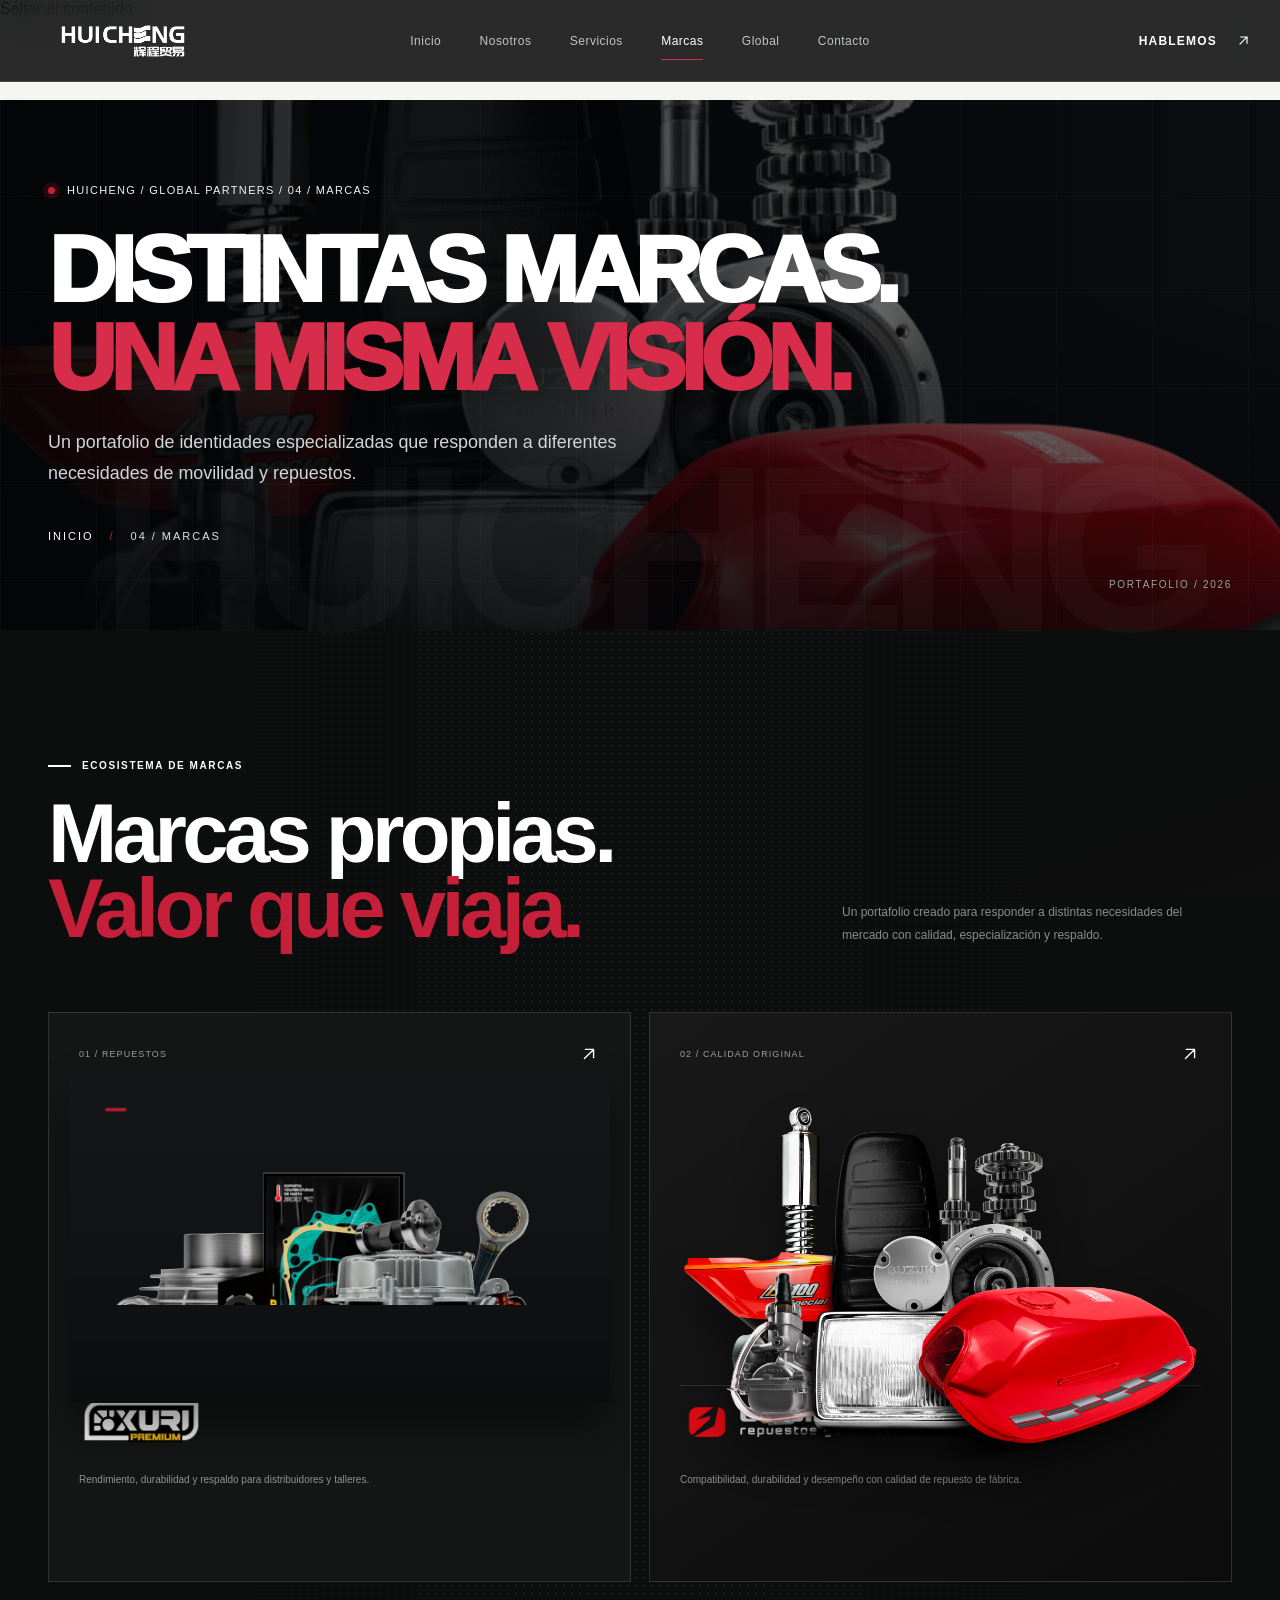
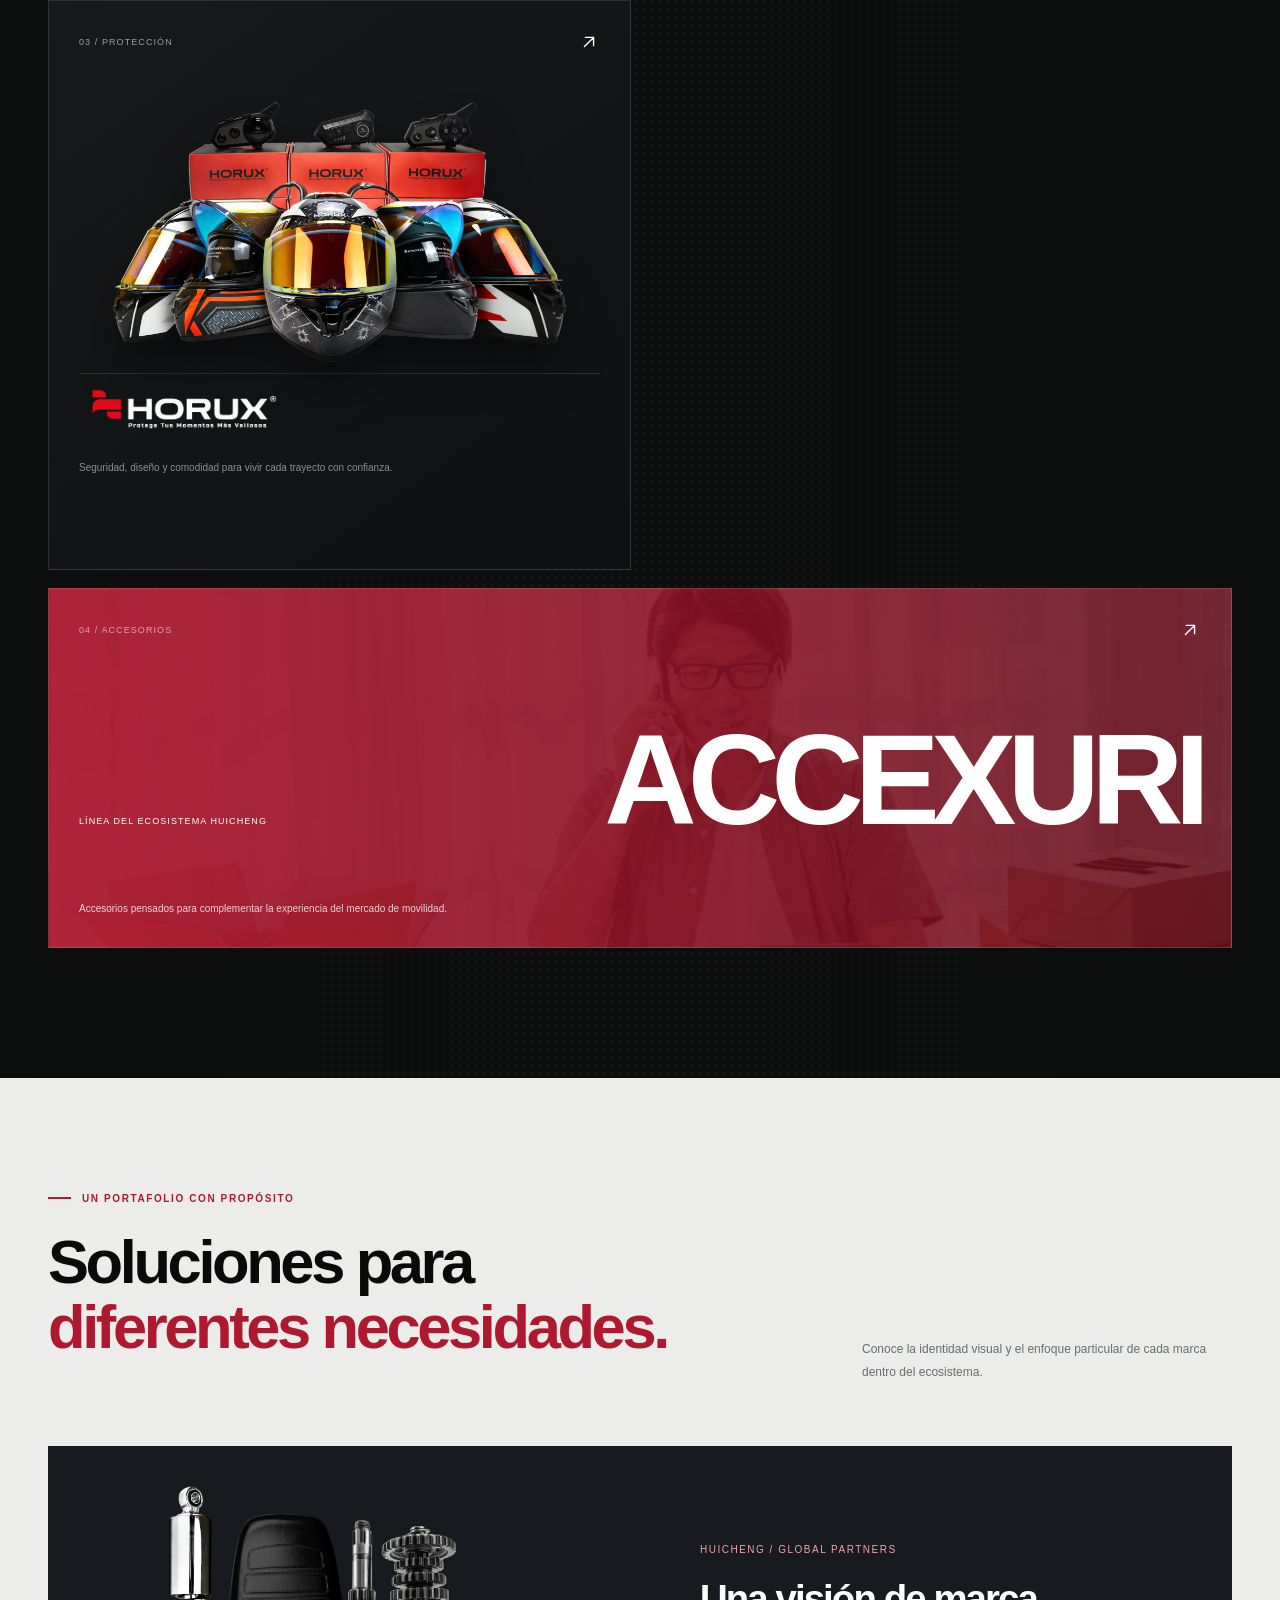
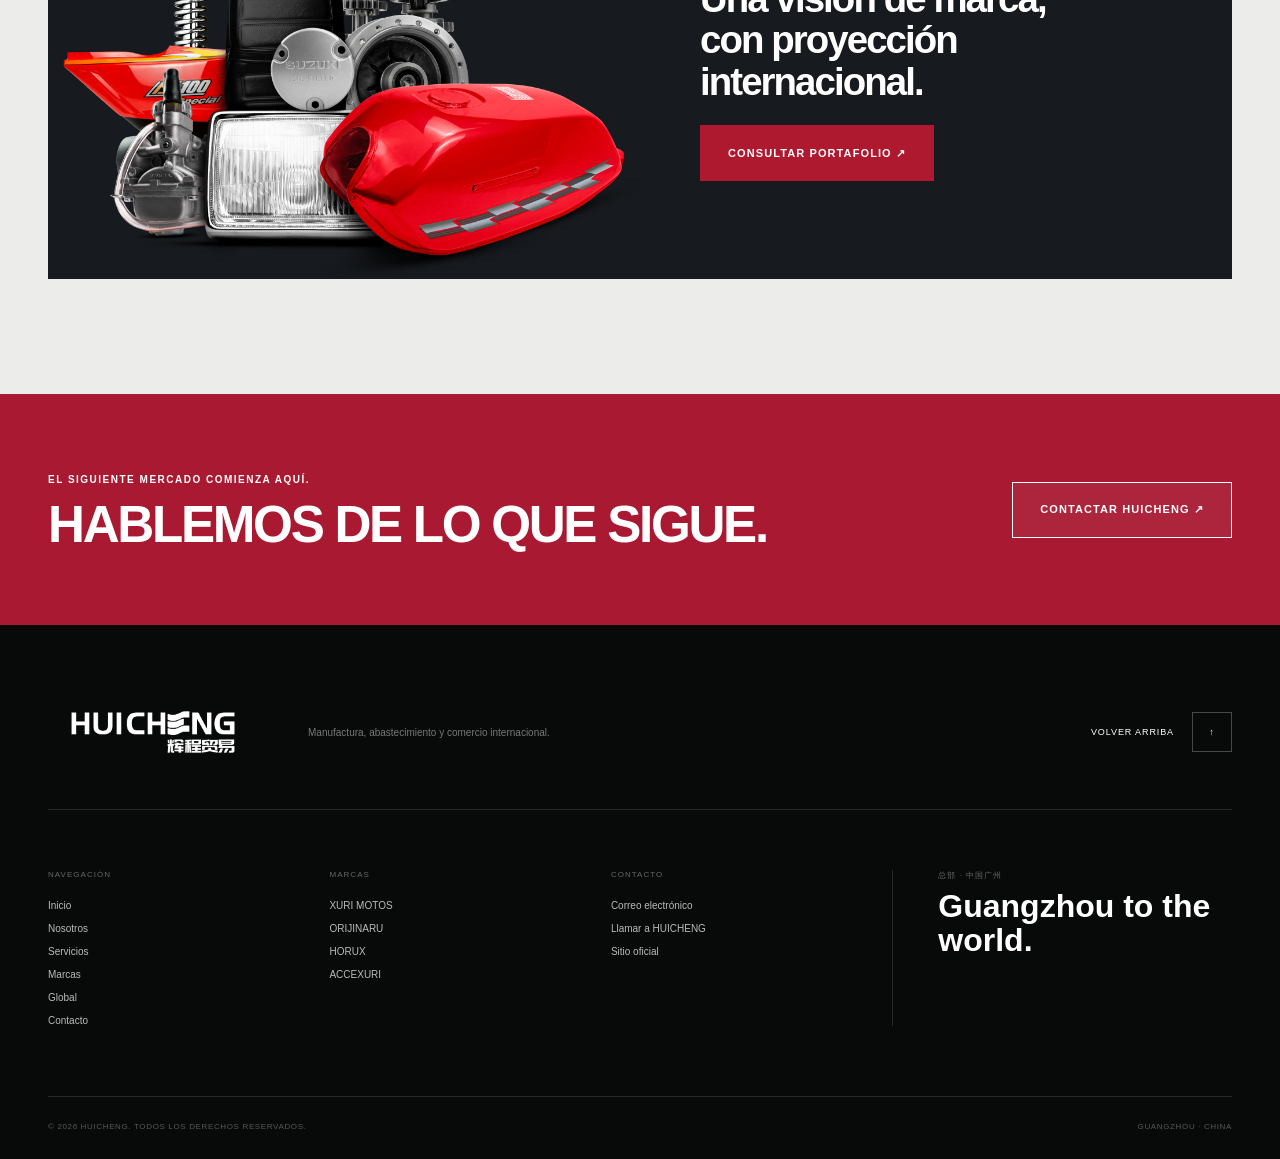
<file: marcas.html>
<!doctype html><html lang="es"><head><meta charset="UTF-8"><meta name="viewport" content="width=device-width, initial-scale=1"><meta name="theme-color" content="#090b0c"><meta name="description" content="HUICHENG · Marcas · Manufactura, marcas, abastecimiento y comercio internacional."><title>Marcas | HUICHENG — Global Partners</title><link rel="icon" type="image/png" href="assets/huicheng-02.png"><link rel="stylesheet" href="styles.css"><link rel="stylesheet" href="pantalla-carga.css"><link rel="stylesheet" href="transicion-menu.css"><script>(function(){
  'use strict';
  var key = 'huicheng:skip-preloader-next';
  var current = location.pathname + location.search;
  var nav = (performance.getEntriesByType && performance.getEntriesByType('navigation')[0]);
  var type = nav ? nav.type : (performance.navigation && performance.navigation.type === 1 ? 'reload' : 'navigate');
  var fromLink = false;
  try {
    var saved = JSON.parse(sessionStorage.getItem(key) || 'null');
    sessionStorage.removeItem(key);
    fromLink = !!(saved && saved.url === current && Date.now() - saved.time < 120000);
  } catch (_) {}

  // Respaldo en navegación local (file://), donde el almacenamiento puede variar.
  var params = new URLSearchParams(location.search);
  if (params.has('hc-internal')) {
    fromLink = true;
    params.delete('hc-internal');
    try {
      var clean = location.pathname + (params.toString() ? '?' + params : '') + location.hash;
      history.replaceState(history.state, '', clean);
    } catch (_) {}
  }

  // F5/Ctrl+R siempre muestra la animación, incluso después de cambiar de página.
  if (type === 'reload' || (type !== 'back_forward' && !fromLink)) {
    document.documentElement.classList.add('hc-preload');
  } else if (fromLink && type !== 'reload') {
    // Navegación interna: animar suavemente la entrada, sin pantalla de carga.
    document.documentElement.classList.add('hc-nav-arrival');
  }
})();</script></head><body class="is-subpage"><div id="hc-preloader" class="hc-preloader" role="status" aria-live="polite" aria-label="Cargando HUICHENG">
  <div class="hc-preloader__half hc-preloader__half--left" aria-hidden="true"></div>
  <div class="hc-preloader__half hc-preloader__half--right" aria-hidden="true"></div>
  <div class="hc-preloader__grid" aria-hidden="true"></div>
  <div class="hc-preloader__scan" aria-hidden="true"></div>
  <div class="hc-preloader__ghost" aria-hidden="true">HUICHENG</div>
  <div class="hc-preloader__orbit hc-preloader__orbit--outer" aria-hidden="true"></div>
  <div class="hc-preloader__orbit hc-preloader__orbit--inner" aria-hidden="true"></div>
  <div class="hc-preloader__top"><span class="hc-preloader__indicator">HUICHENG / GLOBAL PARTNERS</span><span>EST. 2017 · GUANGZHOU</span></div>
  <div class="hc-preloader__center">
    <span class="hc-preloader__eyebrow">ORIGEN · VISIÓN · DESTINO</span>
    <div class="hc-preloader__logo-frame"><img class="hc-preloader__logo" src="assets/huicheng-02.png" alt="HUICHENG" width="360" height="124"></div>
    <span class="hc-preloader__tagline">CONECTANDO EL MUNDO</span>
    <div class="hc-preloader__route" aria-hidden="true"><span class="hc-preloader__route-marker">GUANGZHOU</span><span class="hc-preloader__route-line"></span><span class="hc-preloader__route-marker">GLOBAL</span></div>
    <div class="hc-preloader__track" aria-hidden="true"><span class="hc-preloader__fill"></span></div>
    <div class="hc-preloader__progress"><span class="hc-preloader__phase">INICIANDO EXPERIENCIA</span><strong class="hc-preloader__number" aria-hidden="true"><span class="hc-preloader__number-value">00</span><small>%</small></strong></div>
  </div>
  <div class="hc-preloader__bottom"><span>MANUFACTURA <b>·</b> ABASTECIMIENTO <b>·</b> COMERCIO GLOBAL</span><span>CN — GLOBAL / 2026</span></div>
</div><a class="skip-link" href="#contenido">Saltar al contenido</a><div class="site-shell"><header class="header"><div class="nav-wrap"><a aria-label="HUICHENG — Inicio" class="brand" href="index.html"><img alt="HUICHENG" src="assets/huicheng-02.png"/></a><nav aria-label="Navegación principal" class="nav" id="main-navigation"><a class="" href="index.html">Inicio</a><a class="" href="nosotros.html">Nosotros</a><a class="" href="servicios.html">Servicios</a><a aria-current="page" class="nav-active" href="marcas.html">Marcas</a><a class="" href="global.html">Global</a><a class="" href="contacto.html">Contacto</a></nav><a class="header-cta" href="contacto.html">Hablemos <svg aria-hidden="true" viewbox="0 0 24 24"><path d="M7 17 17 7M8 7h9v9"></path></svg></a><button aria-controls="main-navigation" aria-label="Abrir menú" class="menu-toggle" type="button"><span></span><span></span></button></div><div aria-hidden="true" class="reading-progress"></div></header><main id="contenido"><section class="subhero" id="portafolio" aria-labelledby="sub-title"><div class="subhero-photo" style="background-image:url('assets/orijinaru-products.png')" aria-hidden="true" data-parallax="0.08"></div><div class="subhero-dark" aria-hidden="true"></div><div class="subhero-grid" aria-hidden="true"></div><div class="container subhero-inner"><div class="subhero-content"><div class="hero-eyebrow hero-enter"><span class="live-dot"></span>HUICHENG / GLOBAL PARTNERS / 04 / MARCAS</div><h1 id="sub-title" class="hero-enter hero-enter--2">DISTINTAS MARCAS.<br><em>UNA MISMA VISIÓN.</em></h1><p class="hero-enter hero-enter--3">Un portafolio de identidades especializadas que responden a diferentes necesidades de movilidad y repuestos.</p><div class="subhero-crumb hero-enter hero-enter--4"><a href="index.html">INICIO</a><span>/</span><span>04 / MARCAS</span></div></div><span class="subhero-num">PORTAFOLIO / 2026</span></div></section><section class="brands section" id="marcas"><div class="container"><div class="brands-heading reveal"><div class="section-label section-label--light"><span></span>Ecosistema de marcas</div><h2>Marcas propias.<br/><span>Valor que viaja.</span></h2><p>Un portafolio creado para responder a distintas necesidades del mercado con calidad, especialización y respaldo.</p></div><div class="brand-grid"><article class="brand-card brand-card--xuri reveal"><div class="brand-card-top"><span>01 / Repuestos</span><svg aria-hidden="true" viewbox="0 0 24 24"><path d="M7 17 17 7M8 7h9v9"></path></svg></div><div class="brand-product"><img alt="Selección de repuestos XURI" src="assets/xuri-products.png"/></div><div class="brand-logo"><img alt="XURI Premium" src="assets/xuri-logo.png"/></div><p>Rendimiento, durabilidad y respaldo para distribuidores y talleres.</p></article><article class="brand-card brand-card--orijinaru reveal"><div class="brand-card-top"><span>02 / Calidad original</span><svg aria-hidden="true" viewbox="0 0 24 24"><path d="M7 17 17 7M8 7h9v9"></path></svg></div><div class="brand-product"><img alt="Repuestos Orijinaru" src="assets/orijinaru-products.png"/></div><div class="brand-logo"><img alt="Orijinaru, repuestos genuinos" src="assets/orijinaru-logo.png"/></div><p>Compatibilidad, durabilidad y desempeño con calidad de repuesto de fábrica.</p></article><article class="brand-card brand-card--horux reveal"><div class="brand-card-top"><span>03 / Protección</span><svg aria-hidden="true" viewbox="0 0 24 24"><path d="M7 17 17 7M8 7h9v9"></path></svg></div><div class="brand-product"><img alt="Cascos e intercomunicadores HORUX" src="assets/horux-products.png"/></div><div class="brand-logo"><img alt="HORUX" src="assets/horux-logo.png"/></div><p>Seguridad, diseño y comodidad para vivir cada trayecto con confianza.</p></article><article class="brand-card brand-card--accexuri reveal"><div class="brand-card-top"><span>04 / Accesorios</span><svg aria-hidden="true" viewbox="0 0 24 24"><path d="M7 17 17 7M8 7h9v9"></path></svg></div><div class="accexuri-type"><small>Línea del ecosistema HUICHENG</small><strong>ACCEXURI</strong></div><p>Accesorios pensados para complementar la experiencia del mercado de movilidad.</p></article></div></div></section><section class="brand-end-v3 section"><div class="container"><div class="section-heading reveal"><div><div class="section-label"><span></span>UN PORTAFOLIO CON PROPÓSITO</div><h2>Soluciones para<br><em>diferentes necesidades.</em></h2></div><p>Conoce la identidad visual y el enfoque particular de cada marca dentro del ecosistema.</p></div><div class="brand-banner-v3 reveal"><img src="assets/orijinaru-products.png" alt="Repuestos Orijinaru" loading="lazy"><div><span>HUICHENG / GLOBAL PARTNERS</span><strong>Una visión de marca,<br>con proyección internacional.</strong><a class="button button--red" href="contacto.html">CONSULTAR PORTAFOLIO ↗</a></div></div></div></section><section class="home-end"><div class="container home-end-inner reveal"><div><span>EL SIGUIENTE MERCADO COMIENZA AQUÍ.</span><h2>HABLEMOS DE LO QUE SIGUE.</h2></div><a href="contacto.html" class="button button--glass">CONTACTAR HUICHENG ↗</a></div></section></main><footer class="footer"><div class="container"><div class="footer-top"><a aria-label="HUICHENG — Volver al inicio" class="footer-brand" href="index.html"><img alt="HUICHENG" loading="lazy" src="assets/huicheng-02.png"/></a><p>Manufactura, abastecimiento y comercio internacional.</p><a class="back-top" href="index.html">Volver arriba <span>↑</span></a></div><div class="footer-links"><div><span>Navegación</span><a href="index.html">Inicio</a><a href="nosotros.html">Nosotros</a><a href="servicios.html">Servicios</a><a href="marcas.html">Marcas</a><a href="global.html">Global</a><a href="contacto.html">Contacto</a></div><div><span>Marcas</span><a href="marcas.html">XURI MOTOS</a><a href="marcas.html">ORIJINARU</a><a href="marcas.html">HORUX</a><a href="marcas.html">ACCEXURI</a></div><div><span>Contacto</span><a href="mailto:huicheng_group@outlook.com">Correo electrónico</a><a href="tel:+8618102513690">Llamar a HUICHENG</a><a href="https://huicheng-global.com" rel="noreferrer" target="_blank">Sitio oficial</a></div><div class="footer-statement"><span>总部 · 中国广州</span><strong>Guangzhou to the world.</strong></div></div><div class="footer-bottom"><span>© 2026 HUICHENG. Todos los derechos reservados.</span><span>Guangzhou · China</span></div></div></footer></div><script src="interacciones.js" defer></script><script src="pantalla-carga.js" defer></script><script src="transicion-menu.js" defer></script></body></html>
</file>
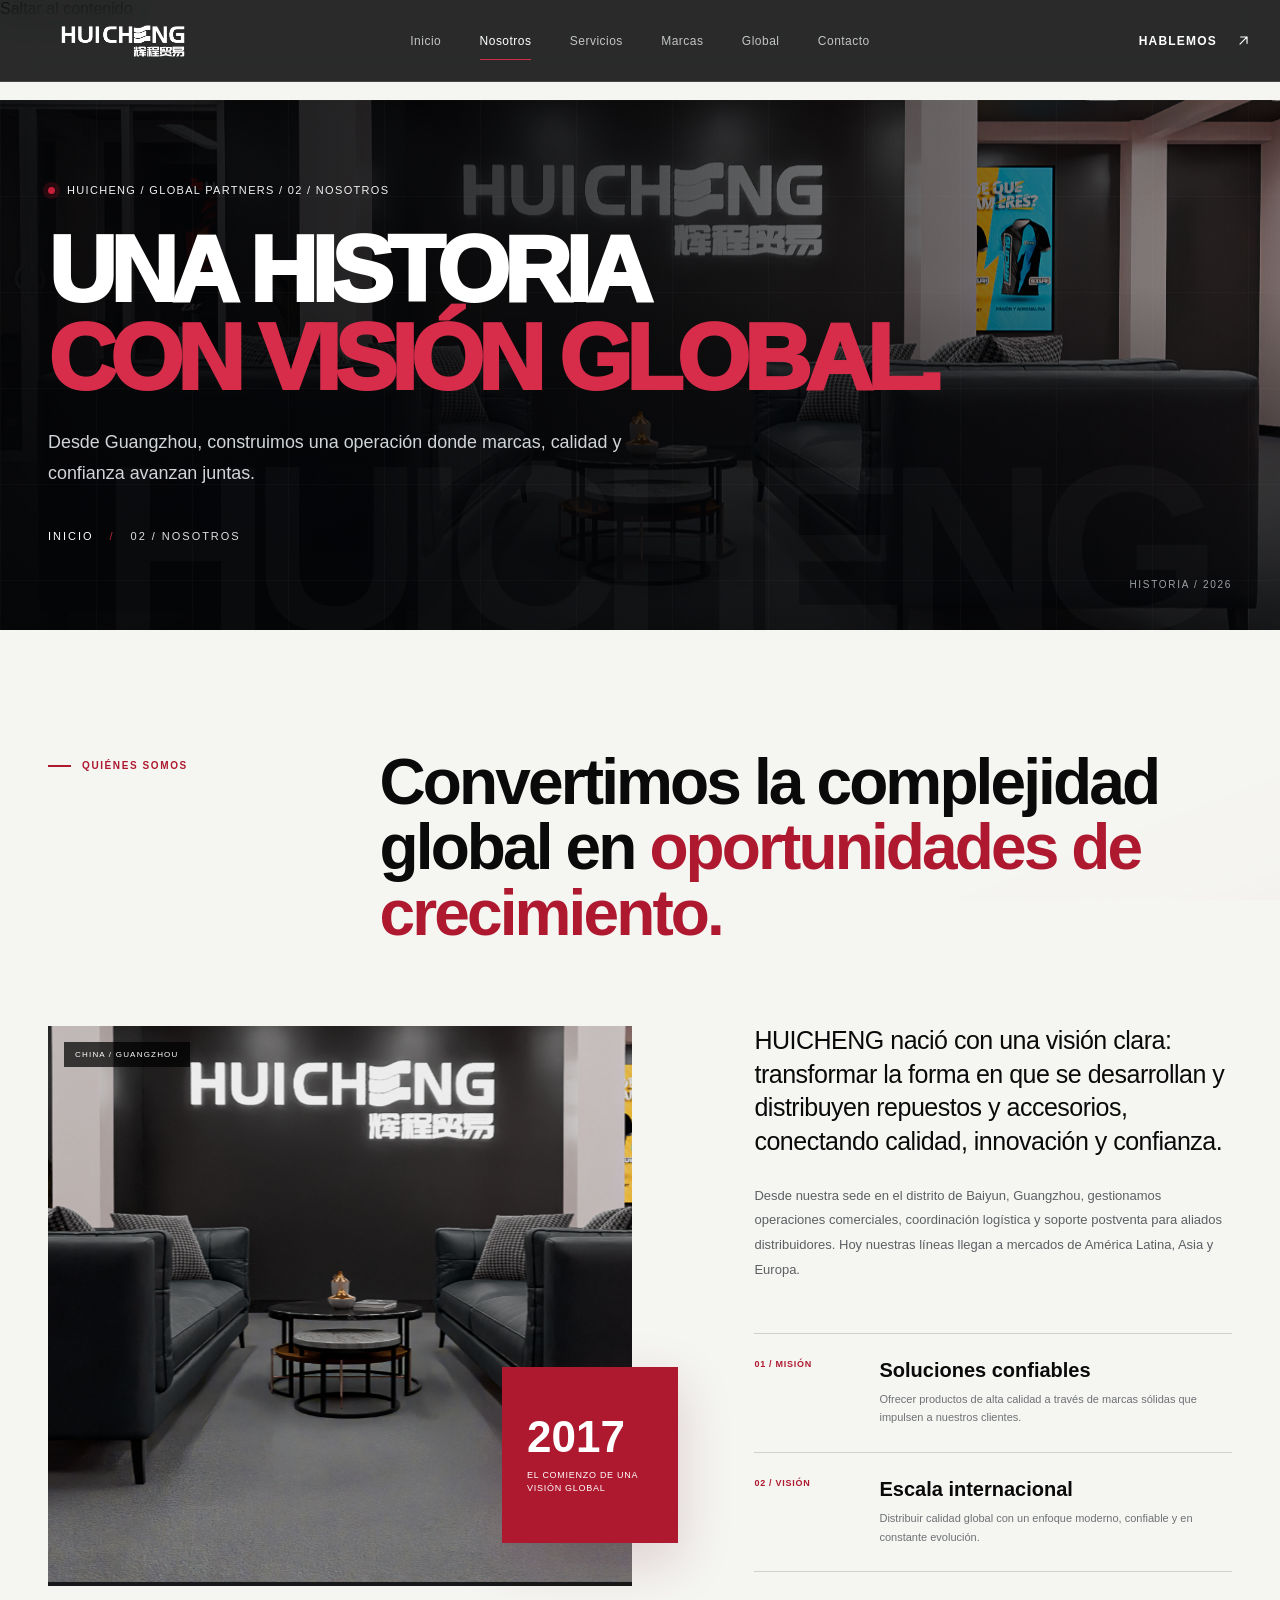
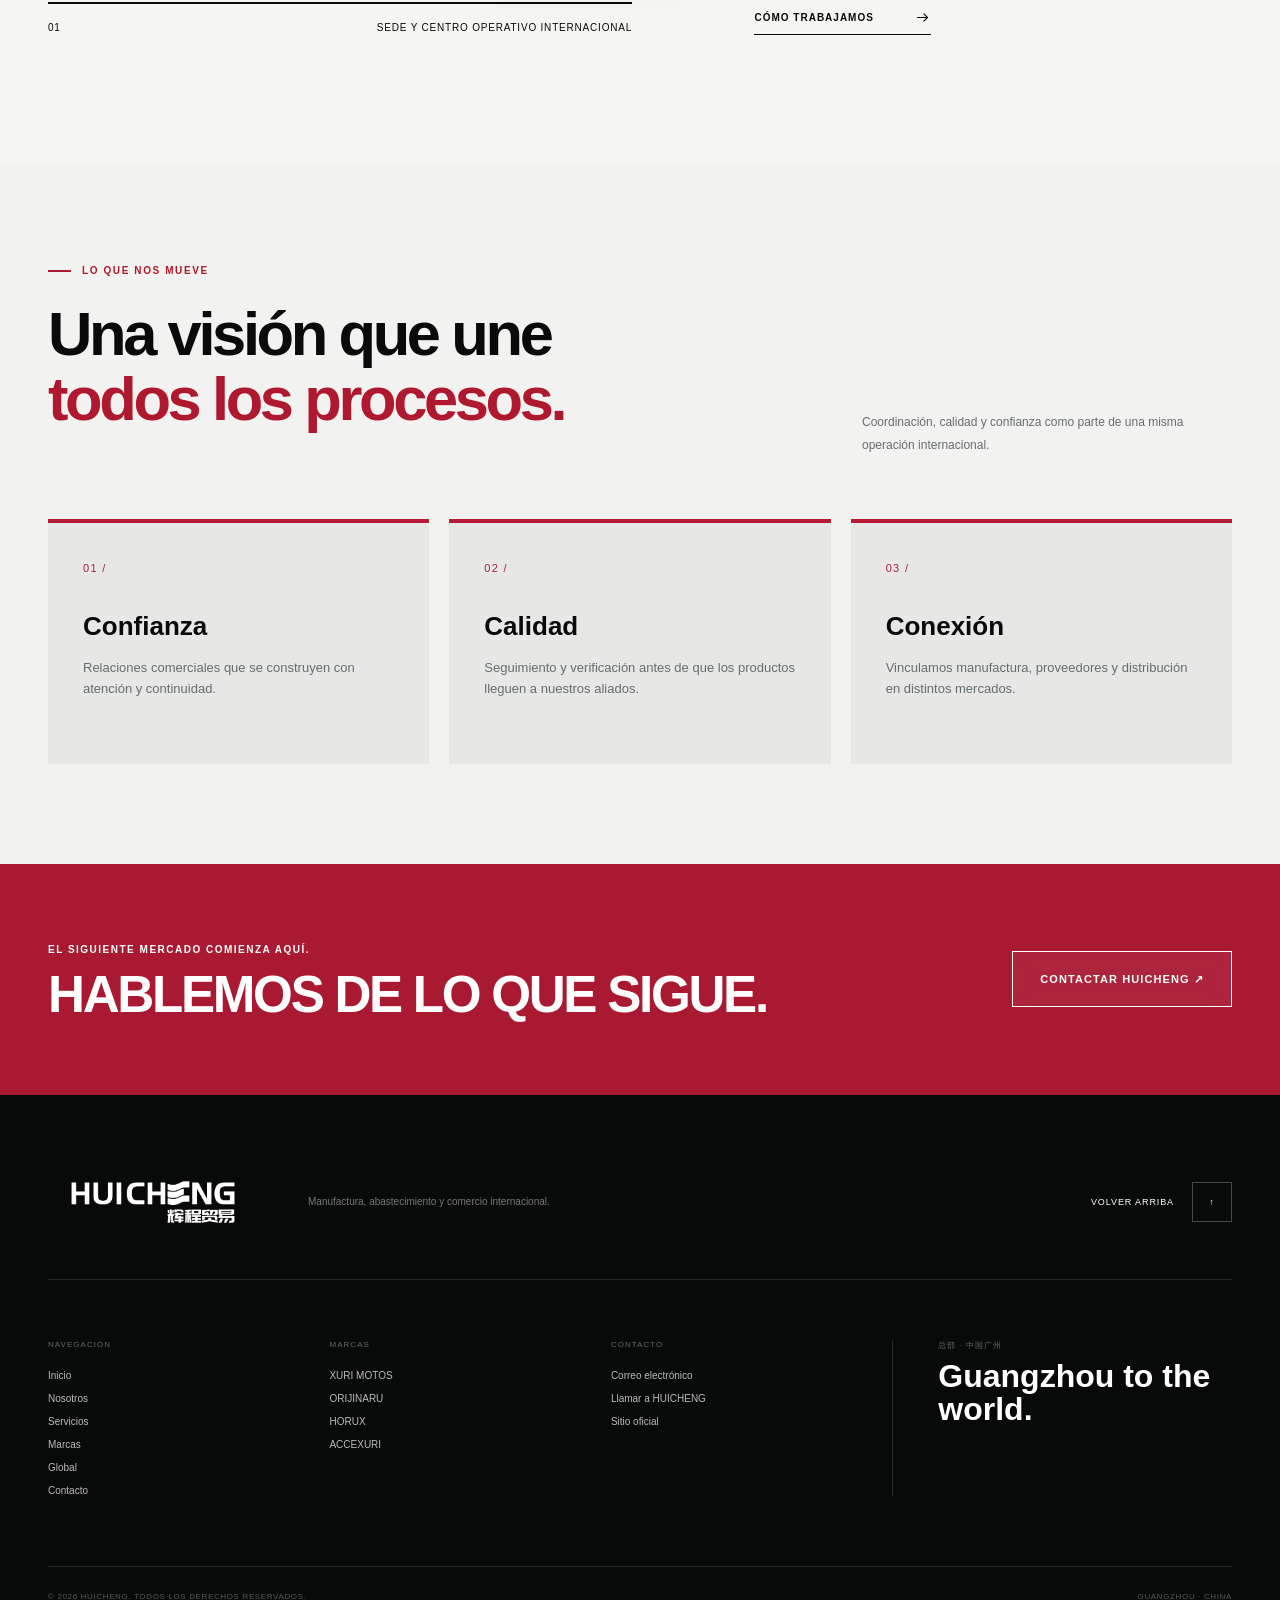
<file: nosotros.html>
<!doctype html><html lang="es"><head><meta charset="UTF-8"><meta name="viewport" content="width=device-width, initial-scale=1"><meta name="theme-color" content="#090b0c"><meta name="description" content="HUICHENG · Nosotros · Manufactura, marcas, abastecimiento y comercio internacional."><title>Nosotros | HUICHENG — Global Partners</title><link rel="icon" type="image/png" href="assets/huicheng-02.png"><link rel="stylesheet" href="styles.css"><link rel="stylesheet" href="pantalla-carga.css"><link rel="stylesheet" href="transicion-menu.css"><script>(function(){
  'use strict';
  var key = 'huicheng:skip-preloader-next';
  var current = location.pathname + location.search;
  var nav = (performance.getEntriesByType && performance.getEntriesByType('navigation')[0]);
  var type = nav ? nav.type : (performance.navigation && performance.navigation.type === 1 ? 'reload' : 'navigate');
  var fromLink = false;
  try {
    var saved = JSON.parse(sessionStorage.getItem(key) || 'null');
    sessionStorage.removeItem(key);
    fromLink = !!(saved && saved.url === current && Date.now() - saved.time < 120000);
  } catch (_) {}

  // Respaldo en navegación local (file://), donde el almacenamiento puede variar.
  var params = new URLSearchParams(location.search);
  if (params.has('hc-internal')) {
    fromLink = true;
    params.delete('hc-internal');
    try {
      var clean = location.pathname + (params.toString() ? '?' + params : '') + location.hash;
      history.replaceState(history.state, '', clean);
    } catch (_) {}
  }

  // F5/Ctrl+R siempre muestra la animación, incluso después de cambiar de página.
  if (type === 'reload' || (type !== 'back_forward' && !fromLink)) {
    document.documentElement.classList.add('hc-preload');
  } else if (fromLink && type !== 'reload') {
    // Navegación interna: animar suavemente la entrada, sin pantalla de carga.
    document.documentElement.classList.add('hc-nav-arrival');
  }
})();</script></head><body class="is-subpage"><div id="hc-preloader" class="hc-preloader" role="status" aria-live="polite" aria-label="Cargando HUICHENG">
  <div class="hc-preloader__half hc-preloader__half--left" aria-hidden="true"></div>
  <div class="hc-preloader__half hc-preloader__half--right" aria-hidden="true"></div>
  <div class="hc-preloader__grid" aria-hidden="true"></div>
  <div class="hc-preloader__scan" aria-hidden="true"></div>
  <div class="hc-preloader__ghost" aria-hidden="true">HUICHENG</div>
  <div class="hc-preloader__orbit hc-preloader__orbit--outer" aria-hidden="true"></div>
  <div class="hc-preloader__orbit hc-preloader__orbit--inner" aria-hidden="true"></div>
  <div class="hc-preloader__top"><span class="hc-preloader__indicator">HUICHENG / GLOBAL PARTNERS</span><span>EST. 2017 · GUANGZHOU</span></div>
  <div class="hc-preloader__center">
    <span class="hc-preloader__eyebrow">ORIGEN · VISIÓN · DESTINO</span>
    <div class="hc-preloader__logo-frame"><img class="hc-preloader__logo" src="assets/huicheng-02.png" alt="HUICHENG" width="360" height="124"></div>
    <span class="hc-preloader__tagline">CONECTANDO EL MUNDO</span>
    <div class="hc-preloader__route" aria-hidden="true"><span class="hc-preloader__route-marker">GUANGZHOU</span><span class="hc-preloader__route-line"></span><span class="hc-preloader__route-marker">GLOBAL</span></div>
    <div class="hc-preloader__track" aria-hidden="true"><span class="hc-preloader__fill"></span></div>
    <div class="hc-preloader__progress"><span class="hc-preloader__phase">INICIANDO EXPERIENCIA</span><strong class="hc-preloader__number" aria-hidden="true"><span class="hc-preloader__number-value">00</span><small>%</small></strong></div>
  </div>
  <div class="hc-preloader__bottom"><span>MANUFACTURA <b>·</b> ABASTECIMIENTO <b>·</b> COMERCIO GLOBAL</span><span>CN — GLOBAL / 2026</span></div>
</div><a class="skip-link" href="#contenido">Saltar al contenido</a><div class="site-shell"><header class="header"><div class="nav-wrap"><a aria-label="HUICHENG — Inicio" class="brand" href="index.html"><img alt="HUICHENG" src="assets/huicheng-02.png"/></a><nav aria-label="Navegación principal" class="nav" id="main-navigation"><a class="" href="index.html">Inicio</a><a aria-current="page" class="nav-active" href="nosotros.html">Nosotros</a><a class="" href="servicios.html">Servicios</a><a class="" href="marcas.html">Marcas</a><a class="" href="global.html">Global</a><a class="" href="contacto.html">Contacto</a></nav><a class="header-cta" href="contacto.html">Hablemos <svg aria-hidden="true" viewbox="0 0 24 24"><path d="M7 17 17 7M8 7h9v9"></path></svg></a><button aria-controls="main-navigation" aria-label="Abrir menú" class="menu-toggle" type="button"><span></span><span></span></button></div><div aria-hidden="true" class="reading-progress"></div></header><main id="contenido"><section class="subhero" id="historia" aria-labelledby="sub-title"><div class="subhero-photo" style="background-image:url('assets/office-1.png')" aria-hidden="true" data-parallax="0.08"></div><div class="subhero-dark" aria-hidden="true"></div><div class="subhero-grid" aria-hidden="true"></div><div class="container subhero-inner"><div class="subhero-content"><div class="hero-eyebrow hero-enter"><span class="live-dot"></span>HUICHENG / GLOBAL PARTNERS / 02 / NOSOTROS</div><h1 id="sub-title" class="hero-enter hero-enter--2">UNA HISTORIA<br><em>CON VISIÓN GLOBAL.</em></h1><p class="hero-enter hero-enter--3">Desde Guangzhou, construimos una operación donde marcas, calidad y confianza avanzan juntas.</p><div class="subhero-crumb hero-enter hero-enter--4"><a href="index.html">INICIO</a><span>/</span><span>02 / NOSOTROS</span></div></div><span class="subhero-num">HISTORIA / 2026</span></div></section><section class="about section" id="nosotros"><div class="container"><div class="about-intro reveal"><div class="section-label"><span></span>Quiénes somos</div><h2>Convertimos la complejidad global en <span>oportunidades de crecimiento.</span></h2></div><div class="about-layout"><div class="about-visual reveal"><div class="parallax-window"><img alt="Oficinas de HUICHENG en Guangzhou" class="parallax-media" data-parallax="0.08" src="assets/office-1.png"/></div><div class="image-caption"><span>01</span><p>Sede y centro operativo internacional</p></div><div class="experience-badge"><strong>2017</strong><span>El comienzo de una visión global</span></div></div><div class="about-copy reveal"><p class="lead">HUICHENG nació con una visión clara: transformar la forma en que se desarrollan y distribuyen repuestos y accesorios, conectando calidad, innovación y confianza.</p><p>Desde nuestra sede en el distrito de Baiyun, Guangzhou, gestionamos operaciones comerciales, coordinación logística y soporte postventa para aliados distribuidores. Hoy nuestras líneas llegan a mercados de América Latina, Asia y Europa.</p><div class="principles"><article><span>01 / Misión</span><h3>Soluciones confiables</h3><p>Ofrecer productos de alta calidad a través de marcas sólidas que impulsen a nuestros clientes.</p></article><article><span>02 / Visión</span><h3>Escala internacional</h3><p>Distribuir calidad global con un enfoque moderno, confiable y en constante evolución.</p></article></div><a class="text-link" href="servicios.html">Cómo trabajamos <svg aria-hidden="true" viewbox="0 0 24 24"><path d="M5 12h14m-5-5 5 5-5 5"></path></svg></a></div></div></div></section><section class="values-v3 section"><div class="container"><div class="section-heading reveal"><div><div class="section-label"><span></span>LO QUE NOS MUEVE</div><h2>Una visión que une<br><em>todos los procesos.</em></h2></div><p>Coordinación, calidad y confianza como parte de una misma operación internacional.</p></div><div class="value-grid"><article class="reveal"><span>01 /</span><h3>Confianza</h3><p>Relaciones comerciales que se construyen con atención y continuidad.</p></article><article class="reveal"><span>02 /</span><h3>Calidad</h3><p>Seguimiento y verificación antes de que los productos lleguen a nuestros aliados.</p></article><article class="reveal"><span>03 /</span><h3>Conexión</h3><p>Vinculamos manufactura, proveedores y distribución en distintos mercados.</p></article></div></div></section><section class="home-end"><div class="container home-end-inner reveal"><div><span>EL SIGUIENTE MERCADO COMIENZA AQUÍ.</span><h2>HABLEMOS DE LO QUE SIGUE.</h2></div><a href="contacto.html" class="button button--glass">CONTACTAR HUICHENG ↗</a></div></section></main><footer class="footer"><div class="container"><div class="footer-top"><a aria-label="HUICHENG — Volver al inicio" class="footer-brand" href="index.html"><img alt="HUICHENG" loading="lazy" src="assets/huicheng-02.png"/></a><p>Manufactura, abastecimiento y comercio internacional.</p><a class="back-top" href="index.html">Volver arriba <span>↑</span></a></div><div class="footer-links"><div><span>Navegación</span><a href="index.html">Inicio</a><a href="nosotros.html">Nosotros</a><a href="servicios.html">Servicios</a><a href="marcas.html">Marcas</a><a href="global.html">Global</a><a href="contacto.html">Contacto</a></div><div><span>Marcas</span><a href="marcas.html">XURI MOTOS</a><a href="marcas.html">ORIJINARU</a><a href="marcas.html">HORUX</a><a href="marcas.html">ACCEXURI</a></div><div><span>Contacto</span><a href="mailto:huicheng_group@outlook.com">Correo electrónico</a><a href="tel:+8618102513690">Llamar a HUICHENG</a><a href="https://huicheng-global.com" rel="noreferrer" target="_blank">Sitio oficial</a></div><div class="footer-statement"><span>总部 · 中国广州</span><strong>Guangzhou to the world.</strong></div></div><div class="footer-bottom"><span>© 2026 HUICHENG. Todos los derechos reservados.</span><span>Guangzhou · China</span></div></div></footer></div><script src="interacciones.js" defer></script><script src="pantalla-carga.js" defer></script><script src="transicion-menu.js" defer></script></body></html>
</file>
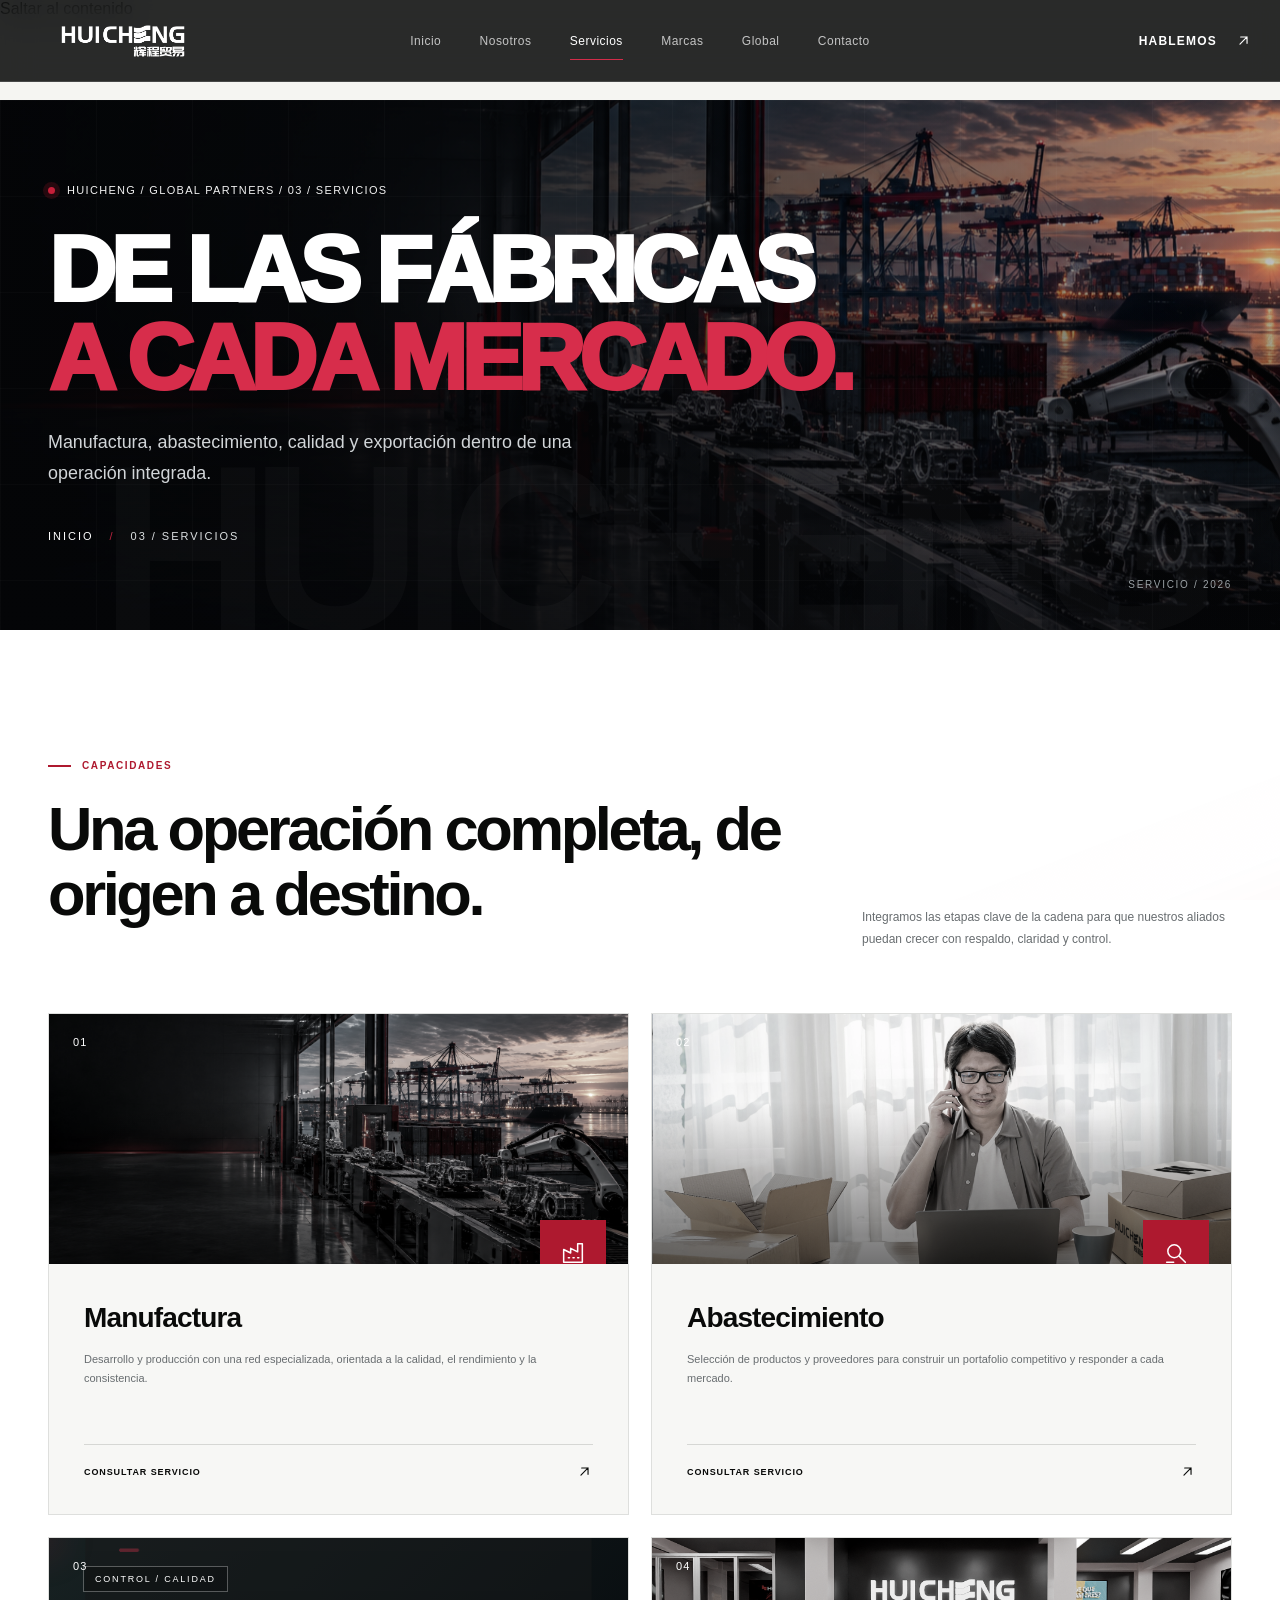
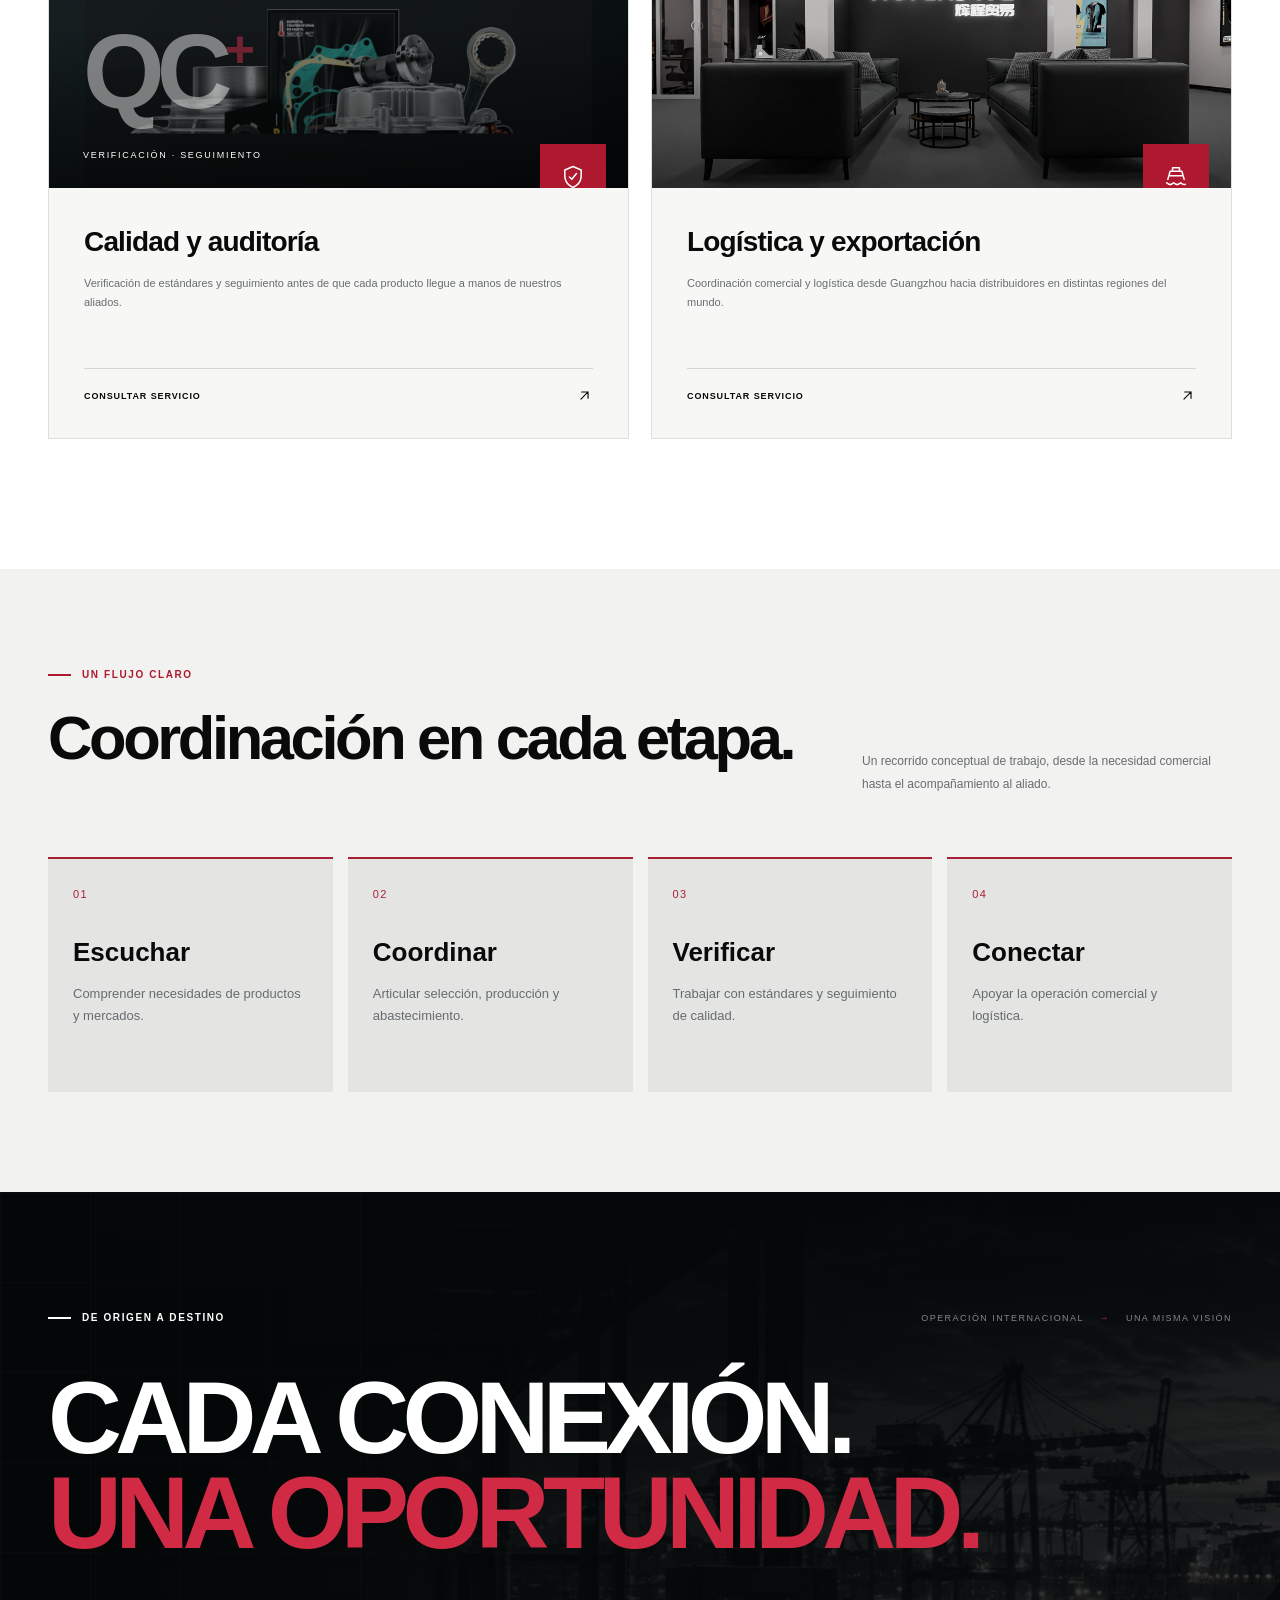
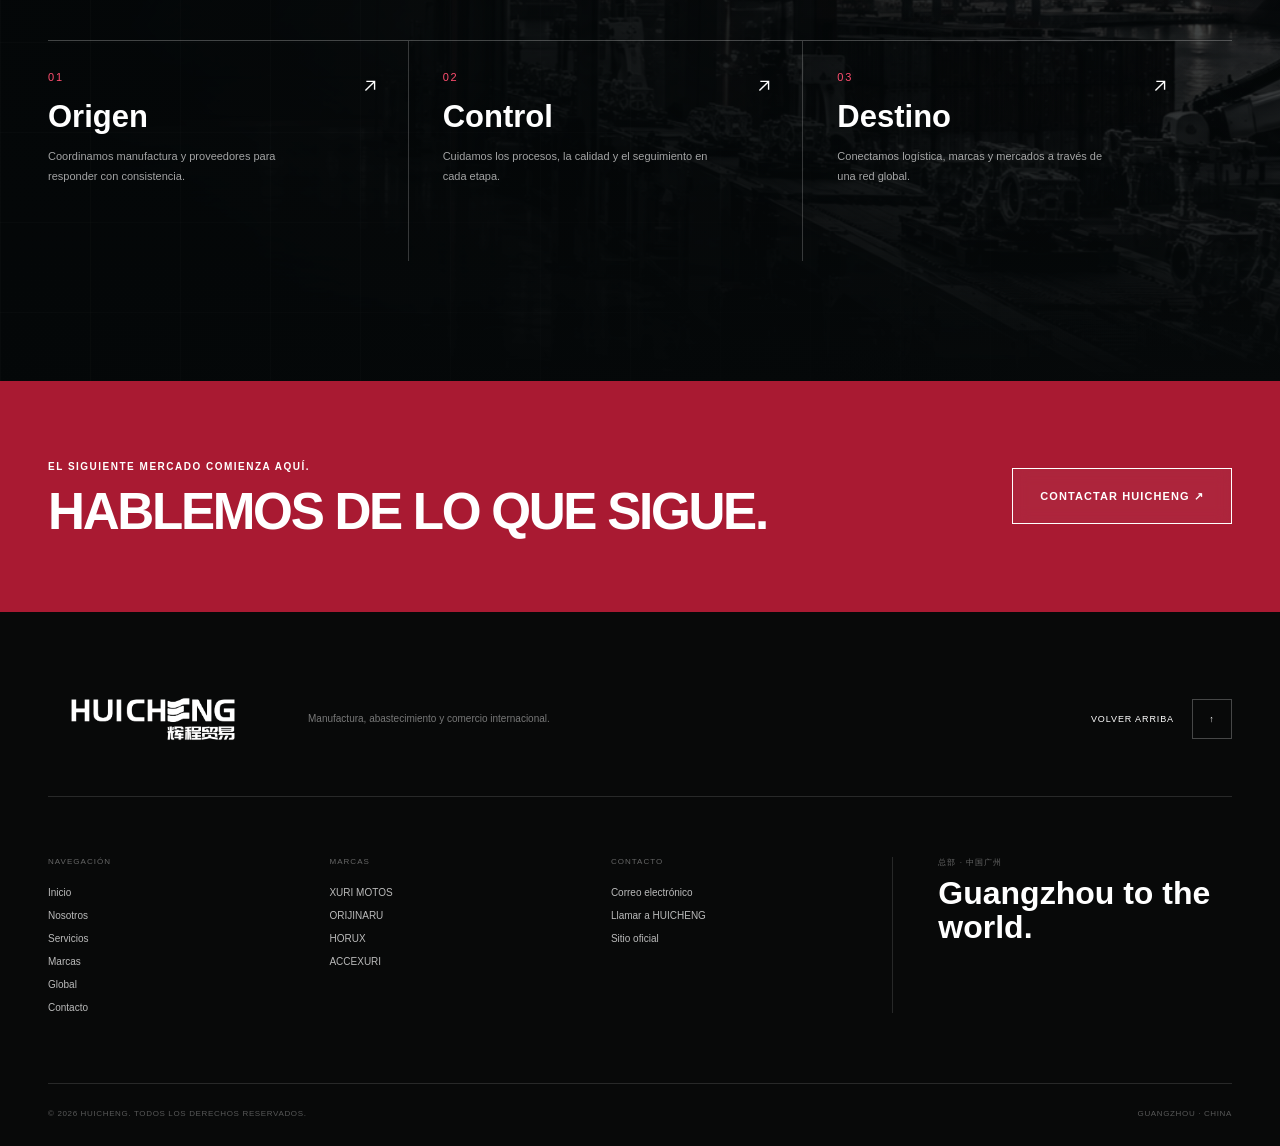
<file: servicios.html>
<!doctype html><html lang="es"><head><meta charset="UTF-8"><meta name="viewport" content="width=device-width, initial-scale=1"><meta name="theme-color" content="#090b0c"><meta name="description" content="HUICHENG · Servicios · Manufactura, marcas, abastecimiento y comercio internacional."><title>Servicios | HUICHENG — Global Partners</title><link rel="icon" type="image/png" href="assets/huicheng-02.png"><link rel="stylesheet" href="styles.css"><link rel="stylesheet" href="pantalla-carga.css"><link rel="stylesheet" href="transicion-menu.css"><script>(function(){
  'use strict';
  var key = 'huicheng:skip-preloader-next';
  var current = location.pathname + location.search;
  var nav = (performance.getEntriesByType && performance.getEntriesByType('navigation')[0]);
  var type = nav ? nav.type : (performance.navigation && performance.navigation.type === 1 ? 'reload' : 'navigate');
  var fromLink = false;
  try {
    var saved = JSON.parse(sessionStorage.getItem(key) || 'null');
    sessionStorage.removeItem(key);
    fromLink = !!(saved && saved.url === current && Date.now() - saved.time < 120000);
  } catch (_) {}

  // Respaldo en navegación local (file://), donde el almacenamiento puede variar.
  var params = new URLSearchParams(location.search);
  if (params.has('hc-internal')) {
    fromLink = true;
    params.delete('hc-internal');
    try {
      var clean = location.pathname + (params.toString() ? '?' + params : '') + location.hash;
      history.replaceState(history.state, '', clean);
    } catch (_) {}
  }

  // F5/Ctrl+R siempre muestra la animación, incluso después de cambiar de página.
  if (type === 'reload' || (type !== 'back_forward' && !fromLink)) {
    document.documentElement.classList.add('hc-preload');
  } else if (fromLink && type !== 'reload') {
    // Navegación interna: animar suavemente la entrada, sin pantalla de carga.
    document.documentElement.classList.add('hc-nav-arrival');
  }
})();</script></head><body class="is-subpage"><div id="hc-preloader" class="hc-preloader" role="status" aria-live="polite" aria-label="Cargando HUICHENG">
  <div class="hc-preloader__half hc-preloader__half--left" aria-hidden="true"></div>
  <div class="hc-preloader__half hc-preloader__half--right" aria-hidden="true"></div>
  <div class="hc-preloader__grid" aria-hidden="true"></div>
  <div class="hc-preloader__scan" aria-hidden="true"></div>
  <div class="hc-preloader__ghost" aria-hidden="true">HUICHENG</div>
  <div class="hc-preloader__orbit hc-preloader__orbit--outer" aria-hidden="true"></div>
  <div class="hc-preloader__orbit hc-preloader__orbit--inner" aria-hidden="true"></div>
  <div class="hc-preloader__top"><span class="hc-preloader__indicator">HUICHENG / GLOBAL PARTNERS</span><span>EST. 2017 · GUANGZHOU</span></div>
  <div class="hc-preloader__center">
    <span class="hc-preloader__eyebrow">ORIGEN · VISIÓN · DESTINO</span>
    <div class="hc-preloader__logo-frame"><img class="hc-preloader__logo" src="assets/huicheng-02.png" alt="HUICHENG" width="360" height="124"></div>
    <span class="hc-preloader__tagline">CONECTANDO EL MUNDO</span>
    <div class="hc-preloader__route" aria-hidden="true"><span class="hc-preloader__route-marker">GUANGZHOU</span><span class="hc-preloader__route-line"></span><span class="hc-preloader__route-marker">GLOBAL</span></div>
    <div class="hc-preloader__track" aria-hidden="true"><span class="hc-preloader__fill"></span></div>
    <div class="hc-preloader__progress"><span class="hc-preloader__phase">INICIANDO EXPERIENCIA</span><strong class="hc-preloader__number" aria-hidden="true"><span class="hc-preloader__number-value">00</span><small>%</small></strong></div>
  </div>
  <div class="hc-preloader__bottom"><span>MANUFACTURA <b>·</b> ABASTECIMIENTO <b>·</b> COMERCIO GLOBAL</span><span>CN — GLOBAL / 2026</span></div>
</div><a class="skip-link" href="#contenido">Saltar al contenido</a><div class="site-shell"><header class="header"><div class="nav-wrap"><a aria-label="HUICHENG — Inicio" class="brand" href="index.html"><img alt="HUICHENG" src="assets/huicheng-02.png"/></a><nav aria-label="Navegación principal" class="nav" id="main-navigation"><a class="" href="index.html">Inicio</a><a class="" href="nosotros.html">Nosotros</a><a aria-current="page" class="nav-active" href="servicios.html">Servicios</a><a class="" href="marcas.html">Marcas</a><a class="" href="global.html">Global</a><a class="" href="contacto.html">Contacto</a></nav><a class="header-cta" href="contacto.html">Hablemos <svg aria-hidden="true" viewbox="0 0 24 24"><path d="M7 17 17 7M8 7h9v9"></path></svg></a><button aria-controls="main-navigation" aria-label="Abrir menú" class="menu-toggle" type="button"><span></span><span></span></button></div><div aria-hidden="true" class="reading-progress"></div></header><main id="contenido"><section class="subhero" id="servicio" aria-labelledby="sub-title"><div class="subhero-photo" style="background-image:url('assets/hero-industry.png')" aria-hidden="true" data-parallax="0.08"></div><div class="subhero-dark" aria-hidden="true"></div><div class="subhero-grid" aria-hidden="true"></div><div class="container subhero-inner"><div class="subhero-content"><div class="hero-eyebrow hero-enter"><span class="live-dot"></span>HUICHENG / GLOBAL PARTNERS / 03 / SERVICIOS</div><h1 id="sub-title" class="hero-enter hero-enter--2">DE LAS FÁBRICAS<br><em>A CADA MERCADO.</em></h1><p class="hero-enter hero-enter--3">Manufactura, abastecimiento, calidad y exportación dentro de una operación integrada.</p><div class="subhero-crumb hero-enter hero-enter--4"><a href="index.html">INICIO</a><span>/</span><span>03 / SERVICIOS</span></div></div><span class="subhero-num">SERVICIO / 2026</span></div></section><section class="services section" id="servicios"><div class="container"><div class="section-heading reveal"><div><div class="section-label"><span></span>Capacidades</div><h2>Una operación completa, de origen a destino.</h2></div><p>Integramos las etapas clave de la cadena para que nuestros aliados puedan crecer con respaldo, claridad y control.</p></div><div class="service-grid"><article class="service-card reveal"><div class="service-photo"><img alt="" loading="lazy" src="assets/hero-industry.png"/><span>01</span><div class="service-icon-wrap"><svg aria-hidden="true" class="service-icon" viewbox="0 0 24 24"><path d="M4 20V9l6 3V8l6 3V4h4v16H4Z"></path><path d="M8 16h1m3 0h1m3 0h1"></path></svg></div></div><div class="service-body"><h3>Manufactura</h3><p>Desarrollo y producción con una red especializada, orientada a la calidad, el rendimiento y la consistencia.</p><a aria-label="Consultar sobre Manufactura" href="contacto.html">Consultar servicio <svg aria-hidden="true" viewbox="0 0 24 24"><path d="M7 17 17 7M8 7h9v9"></path></svg></a></div><i class="service-line service-line--1"></i></article><article class="service-card reveal"><div class="service-photo"><img alt="" loading="lazy" src="assets/company-team.png"/><span>02</span><div class="service-icon-wrap"><svg aria-hidden="true" class="service-icon" viewbox="0 0 24 24"><circle cx="10.5" cy="10.5" r="5.5"></circle><path d="m15 15 5 5M4 20h6"></path></svg></div></div><div class="service-body"><h3>Abastecimiento</h3><p>Selección de productos y proveedores para construir un portafolio competitivo y responder a cada mercado.</p><a aria-label="Consultar sobre Abastecimiento" href="contacto.html">Consultar servicio <svg aria-hidden="true" viewbox="0 0 24 24"><path d="M7 17 17 7M8 7h9v9"></path></svg></a></div><i class="service-line service-line--2"></i></article><article class="service-card reveal service-card--quality"><div class="service-photo"><img alt="" loading="lazy" src="assets/xuri-products.png"/><div aria-hidden="true" class="quality-overlay"><span>CONTROL / CALIDAD</span><strong>QC<span>+</span></strong><i></i><small>VERIFICACIÓN · SEGUIMIENTO</small></div><span>03</span><div class="service-icon-wrap"><svg aria-hidden="true" class="service-icon" viewbox="0 0 24 24"><path d="M12 3 5 6v5c0 4.7 2.8 8 7 10 4.2-2 7-5.3 7-10V6l-7-3Z"></path><path d="m9 12 2 2 4-5"></path></svg></div></div><div class="service-body"><h3>Calidad y auditoría</h3><p>Verificación de estándares y seguimiento antes de que cada producto llegue a manos de nuestros aliados.</p><a aria-label="Consultar sobre Calidad y auditoría" href="contacto.html">Consultar servicio <svg aria-hidden="true" viewbox="0 0 24 24"><path d="M7 17 17 7M8 7h9v9"></path></svg></a></div><i class="service-line service-line--3"></i></article><article class="service-card reveal"><div class="service-photo"><img alt="" loading="lazy" src="assets/office-1.png"/><span>04</span><div class="service-icon-wrap"><svg aria-hidden="true" class="service-icon" viewbox="0 0 24 24"><path d="M4 17c2 2 4 2 6 0 2 2 4 2 6 0 1.3 1.3 2.7 1.8 4 1.3"></path><path d="m5 14 2-7h10l2 7M9 7V4h6v3m-8 4h10"></path></svg></div></div><div class="service-body"><h3>Logística y exportación</h3><p>Coordinación comercial y logística desde Guangzhou hacia distribuidores en distintas regiones del mundo.</p><a aria-label="Consultar sobre Logística y exportación" href="contacto.html">Consultar servicio <svg aria-hidden="true" viewbox="0 0 24 24"><path d="M7 17 17 7M8 7h9v9"></path></svg></a></div><i class="service-line service-line--4"></i></article></div></div></section><section class="process-v3 section"><div class="container"><div class="section-heading reveal"><div><div class="section-label"><span></span>UN FLUJO CLARO</div><h2>Coordinación en cada etapa.</h2></div><p>Un recorrido conceptual de trabajo, desde la necesidad comercial hasta el acompañamiento al aliado.</p></div><div class="process-grid"><article class="reveal"><span>01</span><h3>Escuchar</h3><p>Comprender necesidades de productos y mercados.</p></article><article class="reveal"><span>02</span><h3>Coordinar</h3><p>Articular selección, producción y abastecimiento.</p></article><article class="reveal"><span>03</span><h3>Verificar</h3><p>Trabajar con estándares y seguimiento de calidad.</p></article><article class="reveal"><span>04</span><h3>Conectar</h3><p>Apoyar la operación comercial y logística.</p></article></div></div></section><section aria-labelledby="journey-title" class="journey"><div aria-hidden="true" class="journey-bg parallax-media" data-parallax="0.13"></div><div aria-hidden="true" class="journey-shade"></div><div class="container journey-inner"><div class="journey-top reveal"><div class="section-label section-label--light"><span></span>De origen a destino</div><div class="journey-counter">OPERACIÓN INTERNACIONAL <span>→</span> UNA MISMA VISIÓN</div></div><h2 class="journey-title reveal" id="journey-title">Cada conexión.<br/><em>Una oportunidad.</em></h2><div class="journey-steps"><article class="journey-step reveal"><span>01</span><strong>Origen</strong><p>Coordinamos manufactura y proveedores para responder con consistencia.</p><svg aria-hidden="true" viewbox="0 0 24 24"><path d="M7 17 17 7M8 7h9v9"></path></svg></article><article class="journey-step reveal"><span>02</span><strong>Control</strong><p>Cuidamos los procesos, la calidad y el seguimiento en cada etapa.</p><svg aria-hidden="true" viewbox="0 0 24 24"><path d="M7 17 17 7M8 7h9v9"></path></svg></article><article class="journey-step reveal"><span>03</span><strong>Destino</strong><p>Conectamos logística, marcas y mercados a través de una red global.</p><svg aria-hidden="true" viewbox="0 0 24 24"><path d="M7 17 17 7M8 7h9v9"></path></svg></article></div></div></section><section class="home-end"><div class="container home-end-inner reveal"><div><span>EL SIGUIENTE MERCADO COMIENZA AQUÍ.</span><h2>HABLEMOS DE LO QUE SIGUE.</h2></div><a href="contacto.html" class="button button--glass">CONTACTAR HUICHENG ↗</a></div></section></main><footer class="footer"><div class="container"><div class="footer-top"><a aria-label="HUICHENG — Volver al inicio" class="footer-brand" href="index.html"><img alt="HUICHENG" loading="lazy" src="assets/huicheng-02.png"/></a><p>Manufactura, abastecimiento y comercio internacional.</p><a class="back-top" href="index.html">Volver arriba <span>↑</span></a></div><div class="footer-links"><div><span>Navegación</span><a href="index.html">Inicio</a><a href="nosotros.html">Nosotros</a><a href="servicios.html">Servicios</a><a href="marcas.html">Marcas</a><a href="global.html">Global</a><a href="contacto.html">Contacto</a></div><div><span>Marcas</span><a href="marcas.html">XURI MOTOS</a><a href="marcas.html">ORIJINARU</a><a href="marcas.html">HORUX</a><a href="marcas.html">ACCEXURI</a></div><div><span>Contacto</span><a href="mailto:huicheng_group@outlook.com">Correo electrónico</a><a href="tel:+8618102513690">Llamar a HUICHENG</a><a href="https://huicheng-global.com" rel="noreferrer" target="_blank">Sitio oficial</a></div><div class="footer-statement"><span>总部 · 中国广州</span><strong>Guangzhou to the world.</strong></div></div><div class="footer-bottom"><span>© 2026 HUICHENG. Todos los derechos reservados.</span><span>Guangzhou · China</span></div></div></footer></div><script src="interacciones.js" defer></script><script src="pantalla-carga.js" defer></script><script src="transicion-menu.js" defer></script></body></html>
</file>
<file: styles.css>
:root {
  --red: #ae192f;
  --red-bright: #c51f39;
  --ink: #090a09;
  --graphite: #394049;
  --grey: #c5c7c6;
  --paper: #f5f5f2;
  --white: #fff;
  --title: "Hanken Grotesk", "Inter", "Segoe UI", Arial, sans-serif;
  --body: "Poppins", "Inter", "Segoe UI", Arial, sans-serif;
}

@layer base {
  html {
    scroll-behavior: smooth;
    scroll-padding-top: 88px;
  }

  body {
    margin: 0;
    color: var(--ink);
    background: var(--paper);
    font-family: var(--body);
    -webkit-font-smoothing: antialiased;
  }

  a {
    color: inherit;
    text-decoration: none;
  }

  button {
    cursor: pointer;
  }

  ::selection {
    color: #fff;
    background: var(--red);
  }
}

* {
  box-sizing: border-box;
}

.site-shell {
  overflow: clip;
}

.container {
  width: min(1280px, calc(100% - 96px));
  margin-inline: auto;
}

.header {
  position: fixed;
  z-index: 50;
  top: 0;
  right: 0;
  left: 0;
  height: 82px;
  border-bottom: 1px solid rgb(255 255 255 / 14%);
  background: rgb(8 9 9 / 86%);
  backdrop-filter: blur(16px);
}

.nav-wrap {
  display: grid;
  grid-template-columns: 250px 1fr 250px;
  align-items: center;
  width: min(1440px, calc(100% - 56px));
  height: 100%;
  margin-inline: auto;
}

.brand {
  display: block;
  width: 190px;
  height: 48px;
  overflow: hidden;
}

.brand img,
.footer-brand img {
  width: 100%;
  height: 100%;
  object-fit: contain;
  filter: brightness(0) invert(1);
}

.nav {
  display: flex;
  justify-content: center;
  gap: clamp(24px, 3vw, 48px);
}

.nav a {
  position: relative;
  color: rgb(255 255 255 / 72%);
  font-size: 12px;
  font-weight: 500;
  letter-spacing: 0.04em;
  transition: color 180ms ease;
}

.nav a::after {
  position: absolute;
  right: 0;
  bottom: -12px;
  left: 0;
  width: 0;
  height: 1px;
  margin: auto;
  background: var(--red-bright);
  content: "";
  transition: width 180ms ease;
}

.nav a:hover {
  color: #fff;
}

.nav a:hover::after {
  width: 100%;
}

.header-cta {
  display: flex;
  align-items: center;
  justify-self: end;
  gap: 18px;
  color: #fff;
  font-size: 12px;
  font-weight: 600;
  text-transform: uppercase;
  letter-spacing: 0.1em;
}

.header-cta svg,
.text-link svg,
.service-body a svg,
.brand-card-top svg,
.contact-item a svg {
  width: 17px;
  fill: none;
  stroke: currentColor;
  stroke-linecap: round;
  stroke-linejoin: round;
  stroke-width: 1.6;
  transition: transform 180ms ease;
}

.header-cta:hover svg,
.text-link:hover svg,
.service-body a:hover svg,
.contact-item a:hover svg {
  transform: translate(3px, -3px);
}

.menu-toggle {
  display: none;
}

.hero {
  position: relative;
  display: flex;
  min-height: 860px;
  align-items: center;
  color: #fff;
  background: #090a09;
}

.hero-image,
.hero-overlay,
.hero-grid {
  position: absolute;
  inset: 0;
}

.hero-image {
  width: 100%;
  height: 100%;
  object-fit: cover;
  object-position: center;
}

.hero-overlay {
  background:
    linear-gradient(90deg, rgb(5 6 6 / 95%) 0%, rgb(5 6 6 / 78%) 42%, rgb(5 6 6 / 20%) 75%),
    linear-gradient(0deg, rgb(5 6 6 / 80%) 0%, transparent 45%);
}

.hero-grid {
  opacity: 0.16;
  background-image:
    linear-gradient(rgb(255 255 255 / 16%) 1px, transparent 1px),
    linear-gradient(90deg, rgb(255 255 255 / 16%) 1px, transparent 1px);
  background-size: 120px 120px;
  mask-image: linear-gradient(90deg, #000, transparent 68%);
}

.hero-content {
  position: relative;
  z-index: 2;
  padding-top: 80px;
}

.hero-eyebrow {
  display: flex;
  align-items: center;
  gap: 12px;
  margin-bottom: 30px;
  color: rgb(255 255 255 / 70%);
  font-size: 11px;
  text-transform: uppercase;
  letter-spacing: 0.15em;
}

.live-dot {
  width: 7px;
  height: 7px;
  border-radius: 50%;
  background: var(--red-bright);
  box-shadow: 0 0 0 5px rgb(174 25 47 / 20%);
  animation: pulse 2s infinite;
}

.hero h1 {
  max-width: 880px;
  margin: 0;
  font-family: var(--title);
  font-size: clamp(62px, 7vw, 110px);
  font-weight: 900;
  line-height: 0.85;
  letter-spacing: -0.055em;
  text-transform: uppercase;
}

.hero h1 em {
  color: var(--red-bright);
  font-style: normal;
}

.hero-copy {
  max-width: 590px;
  margin: 34px 0 0;
  color: rgb(255 255 255 / 72%);
  font-size: 15px;
  font-weight: 300;
  line-height: 1.8;
}

.hero-actions {
  display: flex;
  gap: 12px;
  margin-top: 38px;
}

.button {
  display: inline-flex;
  min-height: 56px;
  align-items: center;
  justify-content: center;
  gap: 26px;
  padding: 0 27px;
  border: 1px solid transparent;
  font-size: 11px;
  font-weight: 600;
  text-transform: uppercase;
  letter-spacing: 0.1em;
  transition:
    color 180ms ease,
    background 180ms ease,
    transform 180ms ease;
}

.button svg {
  width: 18px;
  fill: none;
  stroke: currentColor;
  stroke-linecap: round;
  stroke-linejoin: round;
  stroke-width: 1.6;
}

.button:hover {
  transform: translateY(-3px);
}

.button--red {
  color: #fff;
  background: var(--red);
}

.button--red:hover {
  background: var(--red-bright);
}

.button--glass {
  color: #fff;
  border-color: rgb(255 255 255 / 30%);
  background: rgb(255 255 255 / 5%);
  backdrop-filter: blur(8px);
}

.button--glass:hover {
  border-color: #fff;
  background: #fff;
  color: #111;
}

.hero-bottom {
  position: absolute;
  z-index: 2;
  right: 0;
  bottom: 0;
  left: 0;
  border-top: 1px solid rgb(255 255 255 / 16%);
}

.hero-bottom-inner {
  display: grid;
  grid-template-columns: 1fr 1fr auto;
  min-height: 76px;
  align-items: center;
  color: rgb(255 255 255 / 55%);
  font-family: var(--title);
  font-size: 10px;
  text-transform: uppercase;
  letter-spacing: 0.14em;
}

.hero-bottom-inner a {
  display: flex;
  align-items: center;
  gap: 15px;
  color: #fff;
}

.hero-bottom-inner i {
  display: block;
  width: 26px;
  height: 38px;
  border: 1px solid rgb(255 255 255 / 35%);
  border-radius: 20px;
}

.hero-bottom-inner i::after {
  display: block;
  width: 3px;
  height: 6px;
  margin: 8px auto;
  border-radius: 4px;
  background: #fff;
  content: "";
  animation: scrollDot 1.8s infinite;
}

.hero-enter {
  opacity: 0;
  transform: translateY(22px);
  animation: heroIn 700ms 140ms forwards cubic-bezier(0.22, 1, 0.36, 1);
}

.hero-enter--2 {
  animation-delay: 230ms;
}

.hero-enter--3 {
  animation-delay: 320ms;
}

.hero-enter--4 {
  animation-delay: 410ms;
}

.proof-strip {
  color: #fff;
  background: var(--red);
}

.proof-grid {
  display: grid;
  grid-template-columns: repeat(3, 1fr) 1.35fr;
  min-height: 150px;
}

.proof-grid > div {
  display: grid;
  align-content: center;
  padding: 25px 36px;
  border-right: 1px solid rgb(255 255 255 / 20%);
}

.proof-grid > div:first-child {
  padding-left: 0;
}

.proof-grid strong {
  font-family: var(--title);
  font-size: 34px;
  font-weight: 800;
  line-height: 1;
}

.proof-grid span {
  margin-top: 10px;
  color: rgb(255 255 255 / 72%);
  font-size: 10px;
  line-height: 1.5;
  text-transform: uppercase;
  letter-spacing: 0.09em;
}

.proof-grid .proof-statement {
  padding-right: 0;
  border-right: 0;
}

.proof-statement span {
  margin: 0;
  color: #fff;
}

.proof-statement strong {
  margin-top: 6px;
  font-size: 28px;
}

.section {
  padding: 130px 0;
}

.section-label {
  display: flex;
  align-items: center;
  gap: 11px;
  color: var(--red);
  font-size: 10px;
  font-weight: 600;
  text-transform: uppercase;
  letter-spacing: 0.16em;
}

.section-label span {
  width: 23px;
  height: 2px;
  background: currentColor;
}

.section-label--light {
  color: #fff;
}

.about {
  background: var(--paper);
}

.about-intro {
  display: grid;
  grid-template-columns: 28% 1fr;
  align-items: start;
  margin-bottom: 78px;
}

.about-intro h2 {
  max-width: 920px;
  margin: -10px 0 0;
  font-family: var(--title);
  font-size: clamp(44px, 5vw, 72px);
  font-weight: 800;
  line-height: 1.02;
  letter-spacing: -0.045em;
}

.about-intro h2 span {
  color: var(--red);
}

.about-layout {
  display: grid;
  grid-template-columns: 1.08fr 0.92fr;
  gap: 8vw;
  align-items: center;
}

.about-visual {
  position: relative;
  min-height: 600px;
}

.about-visual > img {
  width: 100%;
  height: 560px;
  object-fit: cover;
  filter: saturate(0.72);
}

.image-caption {
  display: flex;
  align-items: center;
  justify-content: space-between;
  padding-top: 18px;
  border-top: 2px solid var(--ink);
  margin-top: 16px;
  font-size: 10px;
  text-transform: uppercase;
  letter-spacing: 0.08em;
}

.image-caption p {
  margin: 0;
}

.experience-badge {
  position: absolute;
  right: -46px;
  bottom: 90px;
  display: grid;
  width: 176px;
  height: 176px;
  align-content: center;
  padding: 25px;
  color: #fff;
  background: var(--red);
}

.experience-badge strong {
  font-family: var(--title);
  font-size: 44px;
  line-height: 1;
}

.experience-badge span {
  margin-top: 10px;
  font-size: 9px;
  line-height: 1.5;
  text-transform: uppercase;
  letter-spacing: 0.08em;
}

.about-copy {
  padding-left: 20px;
}

.about-copy > p {
  color: #5c6063;
  font-size: 13px;
  line-height: 1.9;
}

.about-copy .lead {
  margin: 0 0 25px;
  color: var(--ink);
  font-family: var(--title);
  font-size: 25px;
  font-weight: 500;
  line-height: 1.35;
  letter-spacing: -0.02em;
}

.principles {
  margin: 50px 0 35px;
  border-top: 1px solid #cfd0cc;
}

.principles article {
  display: grid;
  grid-template-columns: 105px 1fr;
  gap: 8px 20px;
  padding: 25px 0;
  border-bottom: 1px solid #cfd0cc;
}

.principles span {
  grid-row: 1 / 3;
  color: var(--red);
  font-size: 9px;
  font-weight: 600;
  text-transform: uppercase;
  letter-spacing: 0.08em;
}

.principles h3 {
  margin: 0;
  font-family: var(--title);
  font-size: 20px;
  font-weight: 700;
}

.principles p {
  margin: 0;
  color: #6e7275;
  font-size: 11px;
  line-height: 1.7;
}

.text-link {
  display: inline-flex;
  align-items: center;
  gap: 40px;
  padding-bottom: 8px;
  border-bottom: 1px solid var(--ink);
  font-size: 10px;
  font-weight: 600;
  text-transform: uppercase;
  letter-spacing: 0.1em;
}

.services {
  background: #fff;
}

.section-heading {
  display: grid;
  grid-template-columns: 1fr 370px;
  gap: 50px;
  align-items: end;
  margin-bottom: 62px;
}

.section-heading h2 {
  max-width: 760px;
  margin: 24px 0 0;
  font-family: var(--title);
  font-size: clamp(48px, 5vw, 74px);
  font-weight: 800;
  line-height: 0.98;
  letter-spacing: -0.05em;
}

.section-heading > p {
  margin: 0;
  color: #686d70;
  font-size: 12px;
  line-height: 1.9;
}

.service-grid {
  display: grid;
  grid-template-columns: repeat(2, 1fr);
  gap: 22px;
}

.service-card {
  position: relative;
  overflow: hidden;
  border: 1px solid #dedfdd;
  background: #f7f7f5;
  transition:
    transform 250ms ease,
    box-shadow 250ms ease;
}

.service-card:hover {
  z-index: 2;
  box-shadow: 0 24px 50px rgb(8 10 10 / 12%);
  transform: translateY(-8px);
}

.service-photo {
  position: relative;
  height: 250px;
  overflow: hidden;
  background: #1b1d1e;
}

.service-photo::after {
  position: absolute;
  inset: 0;
  background: linear-gradient(0deg, rgb(0 0 0 / 55%), transparent 65%);
  content: "";
}

.service-photo > img {
  width: 100%;
  height: 100%;
  object-fit: cover;
  filter: grayscale(0.55) saturate(0.6);
  transition:
    transform 600ms cubic-bezier(0.22, 1, 0.36, 1),
    filter 300ms ease;
}

.service-card:hover .service-photo > img {
  filter: grayscale(0.1) saturate(0.9);
  transform: scale(1.045);
}

.service-photo > span {
  position: absolute;
  z-index: 2;
  top: 22px;
  left: 24px;
  color: #fff;
  font-family: var(--title);
  font-size: 11px;
  letter-spacing: 0.1em;
}

.service-icon-wrap {
  position: absolute;
  z-index: 2;
  right: 22px;
  bottom: 0;
  display: grid;
  width: 66px;
  height: 66px;
  place-items: center;
  color: #fff;
  background: var(--red);
  transform: translateY(22px);
}

.service-icon {
  width: 28px;
  fill: none;
  stroke: currentColor;
  stroke-linecap: round;
  stroke-linejoin: round;
  stroke-width: 1.3;
}

.service-body {
  padding: 38px 35px 34px;
}

.service-body h3 {
  margin: 0;
  font-family: var(--title);
  font-size: 28px;
  font-weight: 700;
  letter-spacing: -0.03em;
}

.service-body p {
  min-height: 68px;
  margin: 16px 0 26px;
  color: #686d70;
  font-size: 11px;
  line-height: 1.75;
}

.service-body a {
  display: flex;
  align-items: center;
  justify-content: space-between;
  padding-top: 18px;
  border-top: 1px solid #d6d7d4;
  font-size: 9px;
  font-weight: 600;
  text-transform: uppercase;
  letter-spacing: 0.1em;
}

.service-line {
  position: absolute;
  right: 0;
  bottom: 0;
  left: 0;
  height: 3px;
  background: var(--red);
  transform: scaleX(0);
  transform-origin: left;
  transition: transform 350ms ease;
}

.service-card:hover .service-line {
  transform: scaleX(1);
}

.brands {
  position: relative;
  color: #fff;
  background: #0c0d0d;
}

.brands::before {
  position: absolute;
  inset: 0;
  opacity: 0.08;
  background-image: radial-gradient(#fff 0.8px, transparent 0.8px);
  background-size: 8px 8px;
  content: "";
  mask-image: linear-gradient(90deg, transparent, #000 50%, transparent);
}

.brands .container {
  position: relative;
}

.brands-heading {
  display: grid;
  grid-template-columns: 1fr 390px;
  margin-bottom: 65px;
}

.brands-heading .section-label {
  grid-column: 1 / -1;
  margin-bottom: 26px;
}

.brands-heading h2 {
  margin: 0;
  font-family: var(--title);
  font-size: clamp(54px, 6.5vw, 90px);
  font-weight: 800;
  line-height: 0.9;
  letter-spacing: -0.055em;
}

.brands-heading h2 span {
  color: var(--red-bright);
}

.brands-heading p {
  align-self: end;
  margin: 0;
  color: rgb(255 255 255 / 52%);
  font-size: 12px;
  line-height: 1.9;
}

.brand-grid {
  display: grid;
  grid-template-columns: repeat(2, 1fr);
  gap: 18px;
}

.brand-card {
  position: relative;
  display: flex;
  min-height: 570px;
  flex-direction: column;
  overflow: hidden;
  padding: 30px;
  border: 1px solid rgb(255 255 255 / 13%);
  background: #151717;
  transition:
    border-color 220ms ease,
    transform 220ms ease;
}

.brand-card:hover {
  border-color: rgb(255 255 255 / 35%);
  transform: translateY(-5px);
}

.brand-card-top {
  position: relative;
  z-index: 3;
  display: flex;
  align-items: center;
  justify-content: space-between;
  color: rgb(255 255 255 / 58%);
  font-size: 9px;
  text-transform: uppercase;
  letter-spacing: 0.12em;
}

.brand-card-top svg {
  width: 22px;
  fill: none;
  stroke: #fff;
  stroke-width: 1.5;
}

.brand-product {
  display: grid;
  height: 315px;
  place-items: center;
  margin: 5px -10px 0;
}

.brand-product img {
  max-width: 100%;
  max-height: 100%;
  object-fit: contain;
  filter: drop-shadow(0 28px 22px rgb(0 0 0 / 45%));
  transition: transform 500ms cubic-bezier(0.22, 1, 0.36, 1);
}

.brand-card:hover .brand-product img {
  transform: scale(1.04) translateY(-5px);
}

.brand-logo {
  display: flex;
  height: 70px;
  align-items: center;
  border-top: 1px solid rgb(255 255 255 / 12%);
}

.brand-logo img {
  max-width: 220px;
  max-height: 50px;
  object-fit: contain;
  object-position: left center;
}

.brand-card p {
  max-width: 460px;
  margin: 16px 0 0;
  color: rgb(255 255 255 / 53%);
  font-size: 10px;
  line-height: 1.7;
}

.brand-card--orijinaru {
  background: linear-gradient(145deg, #191919, #0c0c0c);
}

.brand-card--horux {
  background: linear-gradient(145deg, #17191a, #0e1112);
}

.brand-card--accexuri {
  min-height: 360px;
  grid-column: 1 / -1;
  justify-content: space-between;
  background:
    linear-gradient(90deg, rgb(174 25 47 / 95%), rgb(98 9 22 / 85%)),
    url("assets/company-team.png") center 42% / cover;
}

.accexuri-type {
  display: flex;
  align-items: flex-end;
  justify-content: space-between;
  margin: 65px 0 30px;
}

.accexuri-type small {
  font-size: 9px;
  text-transform: uppercase;
  letter-spacing: 0.12em;
}

.accexuri-type strong {
  font-family: var(--title);
  font-size: clamp(64px, 10vw, 140px);
  font-weight: 900;
  line-height: 0.72;
  letter-spacing: -0.07em;
}

.brand-card--accexuri p {
  color: rgb(255 255 255 / 80%);
}

.global {
  color: #fff;
  background: #151818;
}

.global-layout {
  display: grid;
  grid-template-columns: 360px 1fr;
  gap: 55px;
  align-items: center;
}

.global-copy h2 {
  margin: 28px 0;
  font-family: var(--title);
  font-size: 55px;
  font-weight: 800;
  line-height: 0.96;
  letter-spacing: -0.05em;
}

.global-copy > p {
  color: rgb(255 255 255 / 56%);
  font-size: 11px;
  line-height: 1.9;
}

.region-list {
  display: grid;
  margin-top: 42px;
  border-top: 1px solid rgb(255 255 255 / 15%);
}

.region-list span {
  padding: 16px 0;
  border-bottom: 1px solid rgb(255 255 255 / 15%);
  font-family: var(--title);
  font-size: 10px;
  text-transform: uppercase;
  letter-spacing: 0.08em;
}

.world-map {
  position: relative;
  min-height: 560px;
  border: 1px solid rgb(255 255 255 / 10%);
  background:
    linear-gradient(rgb(255 255 255 / 4%) 1px, transparent 1px),
    linear-gradient(90deg, rgb(255 255 255 / 4%) 1px, transparent 1px);
  background-size: 50px 50px;
}

.world-map svg {
  position: absolute;
  inset: 30px;
  width: calc(100% - 60px);
  height: calc(100% - 60px);
}

.continent {
  fill: url("#dots");
  stroke: rgb(255 255 255 / 8%);
  stroke-width: 1;
}

.connection {
  fill: none;
  stroke: var(--red-bright);
  stroke-dasharray: 5 8;
  stroke-width: 1.5;
  opacity: 0.75;
  animation: route 18s linear infinite;
}

.connection--two {
  animation-duration: 12s;
}

.connection--three {
  animation-duration: 15s;
}

.hub-ring {
  fill: none;
  stroke: var(--red-bright);
  stroke-width: 1;
  transform-origin: 661px 189px;
  animation: ping 2s infinite;
}

.hub,
.endpoint {
  fill: var(--red-bright);
  filter: url("#glow");
}

.endpoint {
  fill: #fff;
}

.map-label {
  position: absolute;
  padding: 8px 10px;
  border: 1px solid rgb(255 255 255 / 15%);
  color: rgb(255 255 255 / 66%);
  background: rgb(10 12 12 / 70%);
  font-size: 8px;
  text-transform: uppercase;
  letter-spacing: 0.1em;
}

.map-label--china {
  top: 36%;
  right: 7%;
  color: #fff;
}

.map-label small {
  display: block;
  margin-top: 4px;
  color: rgb(255 255 255 / 40%);
  font-size: 6px;
}

.map-label--latam {
  top: 58%;
  left: 18%;
}

.map-status {
  position: absolute;
  right: 20px;
  bottom: 20px;
  display: grid;
  min-width: 145px;
  padding: 16px;
  border-left: 2px solid var(--red-bright);
  background: rgb(255 255 255 / 5%);
}

.map-status span {
  color: rgb(255 255 255 / 45%);
  font-size: 7px;
  text-transform: uppercase;
  letter-spacing: 0.12em;
}

.map-status strong {
  margin-top: 4px;
  font-family: var(--title);
  font-size: 17px;
}

.contact {
  background: var(--paper);
}

.contact-panel {
  display: grid;
  grid-template-columns: 1.25fr 0.75fr;
  min-height: 620px;
  border: 1px solid #d9dad7;
  background: #fff;
}

.contact-main {
  padding: 70px;
  border-right: 1px solid #d9dad7;
}

.contact-main h2 {
  margin: 30px 0;
  font-family: var(--title);
  font-size: clamp(50px, 5vw, 72px);
  font-weight: 800;
  line-height: 0.92;
  letter-spacing: -0.055em;
}

.contact-main h2 span {
  color: var(--red);
}

.contact-main p {
  max-width: 530px;
  margin-bottom: 36px;
  color: #646a6c;
  font-size: 11px;
  line-height: 1.9;
}

.contact-details {
  display: grid;
  grid-template-rows: 0.8fr 0.8fr 1.4fr;
}

.contact-item {
  display: grid;
  align-content: center;
  padding: 35px 45px;
  border-bottom: 1px solid #d9dad7;
}

.contact-item:last-child {
  border-bottom: 0;
}

.contact-item > span {
  margin-bottom: 18px;
  color: var(--red);
  font-size: 8px;
  font-weight: 600;
  text-transform: uppercase;
  letter-spacing: 0.12em;
}

.contact-item a {
  display: flex;
  align-items: center;
  justify-content: space-between;
  font-family: var(--title);
  font-size: 15px;
  font-weight: 600;
}

.contact-item address {
  font-family: var(--title);
  font-size: 17px;
  font-style: normal;
  font-weight: 600;
  line-height: 1.5;
}

.contact-item .map-link {
  justify-content: flex-start;
  gap: 15px;
  margin-top: 20px;
  color: #737779;
  font-family: var(--body);
  font-size: 8px;
  text-transform: uppercase;
  letter-spacing: 0.1em;
}

.footer {
  padding: 75px 0 28px;
  color: #fff;
  background: #080909;
}

.footer-top {
  display: grid;
  grid-template-columns: 260px 1fr auto;
  align-items: center;
  padding-bottom: 45px;
  border-bottom: 1px solid rgb(255 255 255 / 13%);
}

.footer-brand {
  display: block;
  width: 210px;
  height: 64px;
  overflow: hidden;
}

.footer-top p {
  margin: 0;
  color: rgb(255 255 255 / 45%);
  font-size: 10px;
}

.back-top {
  display: flex;
  align-items: center;
  gap: 18px;
  font-size: 9px;
  text-transform: uppercase;
  letter-spacing: 0.1em;
}

.back-top span {
  display: grid;
  width: 40px;
  height: 40px;
  place-items: center;
  border: 1px solid rgb(255 255 255 / 25%);
  transition:
    color 180ms ease,
    background 180ms ease;
}

.back-top:hover span {
  color: #fff;
  background: var(--red);
}

.footer-links {
  display: grid;
  grid-template-columns: 1fr 1fr 1fr 1.5fr;
  gap: 55px;
  padding: 60px 0 70px;
}

.footer-links > div:not(.footer-statement) {
  display: grid;
  align-content: start;
  gap: 12px;
}

.footer-links span {
  margin-bottom: 9px;
  color: rgb(255 255 255 / 38%);
  font-size: 8px;
  text-transform: uppercase;
  letter-spacing: 0.13em;
}

.footer-links a {
  width: max-content;
  color: rgb(255 255 255 / 72%);
  font-size: 10px;
  transition: color 160ms ease;
}

.footer-links a:hover {
  color: #fff;
}

.footer-statement {
  display: grid;
  align-content: start;
  border-left: 1px solid rgb(255 255 255 / 13%);
  padding-left: 45px;
}

.footer-statement strong {
  max-width: 310px;
  font-family: var(--title);
  font-size: 32px;
  font-weight: 700;
  line-height: 1.05;
}

.footer-bottom {
  display: flex;
  justify-content: space-between;
  padding-top: 25px;
  border-top: 1px solid rgb(255 255 255 / 13%);
  color: rgb(255 255 255 / 32%);
  font-size: 8px;
  text-transform: uppercase;
  letter-spacing: 0.08em;
}

.reveal {
  opacity: 0;
  transform: translateY(28px);
  transition:
    opacity 700ms ease,
    transform 700ms cubic-bezier(0.22, 1, 0.36, 1);
}

.reveal.is-visible {
  opacity: 1;
  transform: none;
}

@keyframes heroIn {
  to {
    opacity: 1;
    transform: none;
  }
}

@keyframes pulse {
  50% {
    box-shadow: 0 0 0 10px rgb(174 25 47 / 0%);
  }
}

@keyframes scrollDot {
  0% {
    opacity: 0;
    transform: translateY(0);
  }
  35% {
    opacity: 1;
  }
  100% {
    opacity: 0;
    transform: translateY(12px);
  }
}

@keyframes route {
  to {
    stroke-dashoffset: -260;
  }
}

@keyframes ping {
  70%,
  100% {
    opacity: 0;
    transform: scale(2.2);
  }
}

@media (max-width: 1024px) {
  .container {
    width: min(100% - 56px, 1280px);
  }

  .nav-wrap {
    grid-template-columns: 200px 1fr 150px;
  }

  .nav {
    gap: 22px;
  }

  .hero {
    min-height: 780px;
  }

  .proof-grid {
    grid-template-columns: repeat(3, 1fr);
  }

  .proof-statement {
    display: none !important;
  }

  .about-layout {
    gap: 55px;
  }

  .about-visual > img {
    height: 470px;
  }

  .experience-badge {
    right: -25px;
  }

  .brands-heading,
  .section-heading {
    grid-template-columns: 1fr 300px;
  }

  .global-layout {
    grid-template-columns: 300px 1fr;
  }

  .contact-main {
    padding: 55px;
  }
}

@media (max-width: 820px) {
  .header {
    height: 72px;
  }

  .nav-wrap {
    display: flex;
    width: calc(100% - 36px);
    justify-content: space-between;
  }

  .brand {
    width: 170px;
  }

  .header-cta {
    display: none;
  }

  .menu-toggle {
    position: relative;
    z-index: 55;
    display: grid;
    width: 44px;
    height: 44px;
    place-content: center;
    gap: 7px;
    border: 1px solid rgb(255 255 255 / 22%);
    color: #fff;
    background: transparent;
  }

  .menu-toggle span {
    display: block;
    width: 20px;
    height: 1px;
    background: currentColor;
    transition: transform 200ms ease;
  }

  .menu-toggle--open span:first-child {
    transform: translateY(4px) rotate(45deg);
  }

  .menu-toggle--open span:last-child {
    transform: translateY(-4px) rotate(-45deg);
  }

  .nav {
    position: absolute;
    z-index: 54;
    top: 0;
    right: 0;
    left: 0;
    display: flex;
    visibility: hidden;
    min-height: 100dvh;
    flex-direction: column;
    gap: 0;
    align-items: flex-start;
    justify-content: center;
    padding: 70px 12vw;
    opacity: 0;
    pointer-events: none;
    background: #0a0b0b;
    transition-property: none;
  }

  .nav.nav--open {
    visibility: visible;
    opacity: 1;
    pointer-events: auto;
  }

  .nav a {
    width: 100%;
    padding: 18px 0;
    border-bottom: 1px solid rgb(255 255 255 / 12%);
    color: #fff;
    font-family: var(--title);
    font-size: 30px;
    font-weight: 700;
  }

  .nav a::after {
    display: none;
  }

  .about-intro {
    grid-template-columns: 1fr;
    gap: 32px;
  }

  .about-layout {
    grid-template-columns: 1fr;
  }

  .about-copy {
    padding-left: 0;
  }

  .section-heading,
  .brands-heading {
    grid-template-columns: 1fr;
  }

  .section-heading > p,
  .brands-heading p {
    margin-top: 30px;
  }

  .service-grid,
  .brand-grid {
    grid-template-columns: 1fr;
  }

  .brand-card--accexuri {
    grid-column: auto;
  }

  .global-layout {
    grid-template-columns: 1fr;
  }

  .global-copy {
    display: grid;
    grid-template-columns: 1fr 1fr;
    gap: 20px 40px;
  }

  .global-copy .section-label {
    grid-column: 1 / -1;
  }

  .global-copy h2 {
    margin-top: 10px;
  }

  .region-list {
    grid-column: 2;
    grid-row: 2 / 4;
    margin: 0;
  }

  .contact-panel {
    grid-template-columns: 1fr;
  }

  .contact-main {
    border-right: 0;
    border-bottom: 1px solid #d9dad7;
  }

  .footer-links {
    grid-template-columns: repeat(2, 1fr);
  }
}

@media (max-width: 767px) {
  .hero {
    padding-bottom: 64px;
  }

  .hero-bottom {
    display: none;
  }
}

@media (max-width: 600px) {
  .container {
    width: calc(100% - 36px);
  }

  .section {
    padding: 90px 0;
  }

  .hero {
    min-height: auto;
    align-items: flex-start;
    padding-top: 135px;
  }

  .hero-image {
    object-position: 62% center;
  }

  .hero-overlay {
    background:
      linear-gradient(90deg, rgb(5 6 6 / 94%), rgb(5 6 6 / 45%)),
      linear-gradient(0deg, rgb(5 6 6 / 90%) 0%, transparent 55%);
  }

  .hero-content {
    padding-top: 20px;
  }

  .hero-eyebrow {
    max-width: 310px;
    font-size: 9px;
    line-height: 1.5;
  }

  .hero h1 {
    font-size: clamp(49px, 14vw, 68px);
    line-height: 0.9;
  }

  .hero-copy {
    max-width: 92%;
    font-size: 12px;
  }

  .hero-actions {
    align-items: stretch;
    flex-direction: column;
    width: min(100%, 360px);
  }

  .button {
    justify-content: space-between;
  }

  .hero-bottom-inner {
    grid-template-columns: 1fr auto;
  }

  .hero-bottom-inner > span:nth-child(2) {
    display: none;
  }

  .proof-grid {
    grid-template-columns: 1fr;
  }

  .proof-grid > div {
    grid-template-columns: 75px 1fr;
    align-items: center;
    padding: 21px 0;
    border-right: 0;
    border-bottom: 1px solid rgb(255 255 255 / 20%);
  }

  .proof-grid > div:last-of-type {
    border-bottom: 0;
  }

  .proof-grid span {
    margin: 0;
  }

  .about-intro h2,
  .section-heading h2 {
    font-size: 43px;
  }

  .about-intro {
    margin-bottom: 50px;
  }

  .about-visual {
    min-height: 460px;
  }

  .about-visual > img {
    height: 390px;
  }

  .experience-badge {
    right: 15px;
    bottom: 40px;
    width: 140px;
    height: 140px;
  }

  .experience-badge strong {
    font-size: 35px;
  }

  .image-caption p {
    max-width: 220px;
    text-align: right;
  }

  .about-copy .lead {
    font-size: 21px;
  }

  .principles article {
    grid-template-columns: 1fr;
  }

  .principles span {
    grid-row: auto;
  }

  .service-photo {
    height: 210px;
  }

  .service-body {
    padding: 34px 25px 28px;
  }

  .brands-heading h2 {
    font-size: 50px;
  }

  .brand-card {
    min-height: 510px;
    padding: 24px;
  }

  .brand-product {
    height: 280px;
  }

  .brand-card--accexuri {
    min-height: 390px;
  }

  .accexuri-type {
    align-items: flex-start;
    flex-direction: column;
    gap: 28px;
  }

  .accexuri-type strong {
    font-size: 57px;
  }

  .global-copy {
    display: block;
  }

  .global-copy h2 {
    font-size: 46px;
  }

  .region-list {
    margin-top: 35px;
  }

  .world-map {
    min-height: 410px;
    margin-inline: -18px;
  }

  .world-map svg {
    inset: 10px;
    width: calc(100% - 20px);
    height: calc(100% - 20px);
  }

  .map-label--latam {
    left: 6%;
  }

  .map-label--china {
    right: 3%;
  }

  .contact-main,
  .contact-item {
    padding: 38px 27px;
  }

  .contact-main h2 {
    font-size: 45px;
  }

  .contact-item a {
    overflow-wrap: anywhere;
    font-size: 13px;
  }

  .footer-top {
    grid-template-columns: 1fr auto;
  }

  .footer-top p {
    display: none;
  }

  .footer-brand {
    width: 170px;
  }

  .back-top {
    font-size: 0;
  }

  .footer-links {
    grid-template-columns: 1fr 1fr;
    gap: 45px 25px;
  }

  .footer-statement {
    grid-column: 1 / -1;
    padding: 30px 0 0;
    border-top: 1px solid rgb(255 255 255 / 13%);
    border-left: 0;
  }

  .footer-bottom {
    align-items: flex-start;
    flex-direction: column;
    gap: 8px;
  }
}

@media (prefers-reduced-motion: reduce) {
  html {
    scroll-behavior: auto;
  }

  *,
  *::before,
  *::after {
    animation-duration: 0.01ms !important;
    animation-iteration-count: 1 !important;
    transition-duration: 0.01ms !important;
  }

  .reveal,
  .hero-enter {
    opacity: 1;
    transform: none;
  }
}

/* HUICHENG_CORRECCION_ANCLAS_V1 */
/* Mantiene los títulos visibles al navegar con encabezado fijo. */
html { scroll-padding-top: 108px; }
#inicio, #nosotros, #servicios, #marcas, #contacto {
  scroll-margin-top: 108px;
}
@media (max-width: 767px) {
  html { scroll-padding-top: 90px; }
  #inicio, #nosotros, #servicios, #marcas, #contacto {
    scroll-margin-top: 90px;
  }
}
/* FIN HUICHENG_CORRECCION_ANCLAS_V1 */

/* ===============================================================
   HUICHENG 2026 · Cinematic motion system / versión V2
   Diseño de una sola página; identidad y contenido original preservados
   =============================================================== */
:root { --read-progress: 0%; }
html { scroll-padding-top: 96px; }
section[id] { scroll-margin-top: 0; }
a:focus-visible, button:focus-visible { outline: 2px solid #ef6c80; outline-offset: 5px; }
.header { transition: background-color .25s ease; }
.reading-progress { position: absolute; inset: auto auto -1px 0; height: 2px; width: var(--read-progress); background: #e72a48; box-shadow: 0 0 20px #ef3659; pointer-events: none; z-index: 99; }
.nav a.nav-active, .nav a[aria-current="location"] { color: #fff; }
.nav a.nav-active::after { width: 100%; }

/* Editorial hero, multi-layer parallax */
.hero { min-height: min(920px, 100svh); isolation: isolate; }
.hero-image { z-index: -3; inset: -6% 0; height: 112%; width: 100%; filter: brightness(.89) saturate(.83); }
.parallax-media { --parallax-y: 0px; will-change: transform; transform: translate3d(0,var(--parallax-y),0) scale(1.06); }
.hero-overlay { z-index: -2; background:
  linear-gradient(90deg,rgba(3,5,6,.96) 0%,rgba(3,5,6,.84) 32%,rgba(3,5,6,.33) 69%,rgba(3,5,6,.09) 100%),
  linear-gradient(0deg,rgba(2,3,4,.87) 0%,rgba(2,3,4,.02) 45%,rgba(2,3,4,.15) 100%); }
.hero-grid { z-index: -1; opacity: .14; transform: translate3d(calc(var(--pointer-x,0px)*.45),calc(var(--pointer-y,0px)*.45),0); transition: transform 350ms ease-out; }
.hero-frame { position: absolute; inset: 118px 4vw 82px; border: 1px solid rgba(255,255,255,.07); z-index: 1; pointer-events:none; }
.hero-frame::after { content: ''; position: absolute; inset: 0 0 auto auto; height: 17px; width: 17px; border-top: 1px solid #cf2845; border-right: 1px solid #cf2845; }
.hero-vertical { position: absolute; right: 24px; top: 46%; z-index: 2; font-size: 9px; font-weight: 600; letter-spacing: .23em; writing-mode: vertical-rl; color: rgba(255,255,255,.49); }
.hero-crosshair { position: absolute; z-index:2; color: rgba(255,255,255,.45); font-size: 18px; font-weight: 200; pointer-events: none; }
.hero-crosshair--one { right: 17%; top: 24%; animation: floatCross 6s ease-in-out infinite; }
.hero-crosshair--two { right: 37%; bottom: 25%; animation: floatCross 7.5s ease-in-out infinite reverse; }
.hero-content { transform: translate3d(calc(var(--pointer-x,0px)*-.45),calc(var(--pointer-y,0px)*-.22),0); transition: transform .4s ease-out; }
.hero h1 { max-width: 1080px; text-wrap: balance; }
.hero h1 em { color: #d92d4a; font-style: normal; text-shadow: 0 12px 38px rgba(131,0,30,.18); }
.hero .button--red { position: relative; isolation:isolate; overflow: hidden; }
.hero .button--red::after { content:''; position:absolute; inset:-40% -20%; background:linear-gradient(110deg,transparent 36%,rgba(255,255,255,.24) 49%,transparent 62%); transform:translateX(-140%); transition:transform .8s ease; z-index:-1; }
.hero .button--red:hover::after { transform:translateX(130%); }
.hero-microcopy { display:flex; align-items:center; gap:14px; margin-top:65px; color:rgba(255,255,255,.55); font-size:8px; font-weight:600; letter-spacing:.18em; }
.hero-microcopy .micro-line { width:65px; height:1px; background:#c4223b; }
.hero-bottom { z-index:3; }
.hero-bottom a i { animation: scrollDot 1.7s ease infinite; }
.ticker { height: 48px; overflow: hidden; display:flex; align-items:center; white-space:nowrap; background:#0a0c0c; border-top:1px solid rgba(255,255,255,.1); border-bottom:1px solid rgba(255,255,255,.14); color:rgba(255,255,255,.72); }
.ticker-track { display:flex; width:max-content; animation: tickerMove 32s linear infinite; }
.ticker-track span { font-family:var(--title); font-size:12px; font-weight:800; letter-spacing:.16em; padding-right:32px; }
.ticker-track b { margin:0 24px; color:#cf2743; font-weight:500; }
.proof-strip { background: linear-gradient(115deg,#a4162d,#cc2741 52%,#92192b); }
.proof-grid strong { font-variant-numeric:tabular-nums; }

/* Image-motion and service details */
.parallax-window { position:relative; height:560px; overflow:hidden; background:#161819; }
.parallax-window img { position:absolute; inset:-8% 0; width:100%; height:116%; object-fit:cover; filter:saturate(.72); }
.about-visual { min-height:600px; }
.about-visual::before { content:'CHINA / GUANGZHOU'; position:absolute; z-index:2; top:16px; left:16px; padding:8px 11px; color:#fff; background:rgba(0,0,0,.72); font-size:8px; letter-spacing:.15em; pointer-events:none; }
.experience-badge { box-shadow:0 18px 50px rgba(95,10,30,.17); }
.service-card { transition: box-shadow .45s cubic-bezier(.2,1,.2,1), transform .45s cubic-bezier(.2,1,.2,1),border-color .3s; }
.service-card:hover { border-color:#c1b5b7; }
.service-photo { background:#131515; }
.service-card--quality .service-photo { background: linear-gradient(135deg,#172122,#060a0d); }
.service-card--quality .service-photo img { object-fit:contain; transform:scale(1.25) translateY(2%); opacity:.5; filter:brightness(1.2) saturate(.7); }
.service-card--quality:hover .service-photo img { transform:scale(1.32) translateY(2%); opacity:.78; }
.quality-overlay { position:absolute; inset:0; display:flex; flex-direction:column; justify-content:space-between; padding:28px 34px; color:#fff; z-index:1; isolation:isolate; overflow:hidden; }
.quality-overlay span { width:max-content; padding:7px 11px; border:1px solid rgba(255,255,255,.3); background:rgba(0,0,0,.24); letter-spacing:.2em; font-size:9px; }
.quality-overlay strong { font-family:var(--title); font-size:105px; line-height:.85; font-weight:900; letter-spacing:-.075em; opacity:.45; }
.quality-overlay strong span { padding:0; border:0; background:none; color:#e33351; font-size:52px; vertical-align:top; }
.quality-overlay small { font-size:9px; letter-spacing:.19em; }
.quality-overlay i { position:absolute; z-index:-1; left:-100%; right:0; top:0; height:2px; width:100%; background:#cf2643; box-shadow:0 0 38px 9px rgba(201,32,64,.25); animation:qcScan 5.8s ease-in-out infinite; }

/* Editorial interlude — clear scroll motion */
.journey { position:relative; isolation:isolate; min-height:780px; overflow:hidden; display:flex; align-items:center; padding:120px 0; color:#fff; background:#080c0e; }
.journey-bg { position:absolute; z-index:-3; inset:-14% 0; height:128%; background:url('assets/hero-industry.png') 50% 48% / cover no-repeat; opacity:.55; filter:grayscale(.75) saturate(.5); }
.journey-shade { position:absolute; inset:0; z-index:-2; background:linear-gradient(90deg,rgba(4,7,8,.97),rgba(4,7,8,.78) 58%,rgba(4,7,8,.5)),linear-gradient(0deg,#080b0c,transparent 45%,#080b0c); }
.journey::after { content:''; position:absolute; inset:0; pointer-events:none; opacity:.13; background-image:linear-gradient(rgba(255,255,255,.13) 1px, transparent 1px),linear-gradient(90deg,rgba(255,255,255,.13) 1px,transparent 1px); background-size:90px 90px; mask-image:linear-gradient(90deg,black,transparent); }
.journey-inner { position:relative; z-index:2; }
.journey-top { display:flex; align-items:center; justify-content:space-between; gap:15px; }
.journey-counter { font-size:9px; letter-spacing:.16em; color:rgba(255,255,255,.5); }
.journey-counter span { color:#e13655; margin:0 12px; }
.journey-title { margin:48px 0 80px; font-family:var(--title); font-size:clamp(56px,8vw,126px); font-weight:900; line-height:.92; letter-spacing:-.065em; text-transform:uppercase; }
.journey-title em { font-style:normal; color:#d12a45; }
.journey-steps { display:grid; grid-template-columns:repeat(3,1fr); border-top:1px solid rgba(255,255,255,.25); }
.journey-step { position:relative; padding:30px 34px 0 0; margin-right:34px; min-height:220px; border-right:1px solid rgba(255,255,255,.2); }
.journey-step:last-child { border-right:0; }
.journey-step > span { display:block; color:#ff4e6f; font-size:11px; letter-spacing:.16em; }
.journey-step strong { display:block; margin:16px 0 12px; font-family:var(--title); font-size:31px; }
.journey-step p { max-width:275px; color:rgba(255,255,255,.63); font-size:11px; line-height:1.8; }
.journey-step > svg { position:absolute; right:27px; top:34px; width:22px; fill:none; stroke:#fff; stroke-width:1.5; }

/* Animated network inspired by the corporate reference */
.global { position:relative; isolation:isolate; overflow:hidden; padding:135px 0; background:radial-gradient(ellipse at 78% 35%,#1b2023,#0a0c0e 67%); }
.global::before { content:''; position:absolute; inset:0; z-index:-1; opacity:.18; background-image:radial-gradient(#9ba3a5 .7px, transparent .7px); background-size:17px 17px; mask-image:linear-gradient(90deg,transparent,#000); }
.global-layout { grid-template-columns: minmax(275px,345px) minmax(0,1fr); gap:clamp(25px,4vw,64px); }
.global-copy h2 { font-size:clamp(38px,3.3vw,60px); }
.region-list span { transition:padding .25s ease,color .25s ease; }
.region-list span:hover { padding-left:10px; color:#e33b59; }
.world-map { min-width:0; min-height:500px; height:clamp(450px,42vw,565px); overflow:hidden; background:
  radial-gradient(ellipse at 64% 37%,rgba(128,37,56,.14),transparent 46%),
  linear-gradient(rgba(255,255,255,.04) 1px,transparent 1px),
  linear-gradient(90deg,rgba(255,255,255,.04) 1px,transparent 1px),
  #101315; background-size:auto,42px 42px,42px 42px,auto; box-shadow:0 24px 85px rgba(0,0,0,.28); }
.world-map::before { content:''; position:absolute; inset:0; pointer-events:none; background:linear-gradient(130deg,rgba(255,255,255,.045),transparent 40%); }
.world-map svg { inset:20px 15px; width:calc(100% - 30px); height:calc(100% - 40px); }
.map-topline,.map-footer { position:absolute; z-index:3; left:20px; right:20px; display:flex; align-items:center; justify-content:space-between; gap:10px; color:rgba(255,255,255,.48); font-size:8px; font-weight:600; letter-spacing:.15em; pointer-events:none; }
.map-topline { top:15px; }.map-footer { bottom:17px; font-size:7px; }
.map-topline i { display:inline-block; width:7px; height:7px; margin-right:5px; border-radius:100%; background:#c52b46; box-shadow:0 0 12px #ff3258; animation:pulse 2s infinite; }
.world-map .continent { stroke:rgba(220,235,235,.08); }
.world-map .connection { stroke:#e0294a; stroke-width:2.3px; stroke-dasharray:4 9; opacity:.8; }
.world-map .connection--one { animation-duration:12s; }
.map-comet { fill:#fff; filter:url('#glow'); }
.map-ping { fill:none; stroke:#f84c69; stroke-width:1.4px; transform-box:fill-box; transform-origin:center; animation:mapRipple 3.5s ease-out infinite; }
.map-ping--europe { animation-delay:1.2s; }
.map-label--latam { top:55%; left:13%; }
.map-label--europe { top:24%; left:48%; }
.map-label--china { top:35%; right:7%; }
.map-label { font-size:9px; border-color:rgba(238,245,245,.22); backdrop-filter:blur(8px); }
.map-label--china { border-left:2px solid #e33150; }
.map-status { right:21px; bottom:47px; backdrop-filter:blur(10px); }

/* Interaction polish */
.reveal { opacity:0; transform:translate3d(0,46px,0); transition:opacity .85s ease,transform .85s cubic-bezier(.16,1,.3,1); }
.reveal.is-visible { opacity:1; transform:none; }
.service-grid .reveal:nth-child(2n), .brand-grid .reveal:nth-child(2n), .journey-step:nth-child(2) { transition-delay:.12s; }
.service-grid .reveal:nth-child(3), .brand-grid .reveal:nth-child(3), .journey-step:nth-child(3) { transition-delay:.2s; }
.brand-card { transition:transform .5s cubic-bezier(.16,1,.3,1),border-color .3s,box-shadow .5s; }
.brand-card:hover { transform:translateY(-10px); box-shadow:0 22px 55px rgba(0,0,0,.33); }

@keyframes tickerMove { to { transform:translateX(-50%); } }
@keyframes floatCross { 50% { transform:translate3d(5px,-12px,0); opacity:.5; } }
@keyframes mapRipple { 0% { opacity:.88; transform:scale(.45); } 75%,100% { opacity:0; transform:scale(2.3); } }
@keyframes qcScan { 0%,100% { left:-5%; top:8%; opacity:0; } 15% { opacity:1; } 65% { top:92%; opacity:.7; } 80% { top:92%; opacity:0; } }

@media(max-width:1200px) {
 .global-layout { grid-template-columns:285px minmax(0,1fr); gap:30px; }
 .hero-frame { inset:104px 3vw 78px; }
 .journey-title { font-size:clamp(52px,7.4vw,95px); }
}
@media(max-width:820px) {
 .nav a.nav-active::after { display:none; }
 .hero { min-height:730px; }
 .global-layout { grid-template-columns:1fr; }
 .global-copy { display:grid; grid-template-columns:1fr 1fr; }
 .world-map { height:520px; }
 .hero-frame { inset:100px 3vw 65px; }
 .journey-steps { gap:0; }
 .journey-step { margin-right:17px; padding-right:15px; }
 .journey-step strong { font-size:26px; }
}
@media(max-width:600px) {
 section[id] { scroll-margin-top: 0; }
 .hero { min-height:720px; padding-top:124px; padding-bottom:50px; }
 .hero-frame { inset:98px 12px 20px; }
 .hero-vertical { display:none; }
 .hero-crosshair--one { right:10%; top:25%; }
 .hero-image { object-position:62% center; }
 .hero h1 { font-size:clamp(45px,13vw,68px); }
 .hero-microcopy { margin-top:40px; }
 .ticker { height:42px; }
 .ticker-track span { font-size:10px; }
 .parallax-window { height:390px; }
 .parallax-window img { height:116%; }
 .about-visual { min-height:470px; }
 .service-card--quality .service-photo img { transform:scale(1.5); }
 .quality-overlay strong { font-size:86px; }
 .journey { padding:93px 0; }
 .journey-title { font-size:clamp(44px,11.3vw,68px); margin:42px 0 58px; }
 .journey-top { display:block; }
 .journey-counter { margin-top:20px; font-size:8px; }
 .journey-steps { grid-template-columns:1fr; }
 .journey-step { min-height:0; margin:0; padding:25px 16px 21px 0; border-right:0; border-bottom:1px solid rgba(255,255,255,.2); }
 .journey-step:last-child { border-bottom:0; }
 .journey-step strong { margin:10px 0; }
 .journey-step p { max-width:320px; }
 .journey-step > svg { top:29px; right:13px; }
 .global { padding:95px 0; }
 .global-copy { display:block; }
 .global-copy h2 { font-size:42px; }
 .region-list { margin-top:28px; }
 .world-map { min-height:330px; height:360px; }
 .world-map svg { inset:28px 0; width:100%; height:calc(100% - 55px); }
 .map-label { font-size:7px; padding:6px; }
 .map-label small { font-size:6px; }
 .map-label--latam { top:58%; left:6%; }
 .map-label--europe { top:25%; left:44%; }
 .map-label--china { top:35%; right:3%; }
 .map-topline,.map-footer { font-size:6px; left:12px; right:12px; }
 .map-footer span:first-child { max-width:200px; }
 .map-status { right:13px; bottom:31px; min-width:95px; padding:9px; }
 .map-status strong { font-size:14px; }
 .map-status span { font-size:6px; }
}
@media(prefers-reduced-motion:reduce) {
 *,*::before,*::after { scroll-behavior:auto!important; animation-duration:.01ms!important; animation-iteration-count:1!important; transition-duration:.01ms!important; }
 .reveal,.reveal.is-visible { opacity:1; transform:none; }
 .parallax-media { transform:none!important; will-change:auto; }
 .hero-content,.hero-grid { transform:none!important; }
 .map-comet { display:none; }
}


/* ================================================================
 HUICHENG / MULTIPÁGINA V3 — identidad corporativa original
 ================================================================ */
:root{--red:#ae192f;--paper:#f5f5f2}
html{scroll-behavior:smooth}body{overflow-x:hidden}
img{max-width:100%}.header{z-index:120}
.nav a.nav-active{color:#fff}.nav a.nav-active::after{width:100%;background:#d22c49}
body:not(.is-home) .site-shell>main{padding-top:82px}
.site-shell{min-height:100vh}
.subhero{min-height:530px;position:relative;isolation:isolate;display:flex;align-items:center;background:#0c0f12;overflow:hidden;color:white}
.subhero-photo,.subhero-dark,.subhero-grid{position:absolute;inset:-6% 0;z-index:-3}
.subhero-photo{background-position:center;background-size:cover;transform:translate3d(0,var(--parallax-y,0px),0) scale(1.13);will-change:transform}
.subhero-dark{inset:0;z-index:-2;background:linear-gradient(90deg,rgba(4,5,7,.94) 0%,rgba(4,5,7,.76) 43%,rgba(5,6,8,.26) 100%),linear-gradient(0deg,rgba(5,6,8,.8),transparent 65%)}
.subhero-grid{inset:0;z-index:-1;opacity:.17;background-image:linear-gradient(90deg,#fff2 1px,transparent 1px),linear-gradient(#fff2 1px,transparent 1px);background-size:96px 96px}
.subhero-inner{width:min(1280px,calc(100% - 96px));padding:76px 0 80px;position:relative}
.subhero-content{max-width:960px}.subhero h1{font-family:var(--title);font-size:clamp(48px,7.3vw,110px);line-height:.94;text-transform:uppercase;letter-spacing:-.064em;margin:23px 0 25px;font-weight:950}
.subhero h1 em{color:#d72d4b;font-style:normal}.subhero p{max-width:590px;color:#d1d5d8;font:400 clamp(14px,1.4vw,18px)/1.75 var(--body)}
.subhero-crumb{display:flex;gap:16px;align-items:center;margin-top:40px;font-size:11px;letter-spacing:.18em;color:#dce0e2}.subhero-crumb a{color:#fff}.subhero-crumb span:nth-child(2){color:#bd233f}
.subhero-num{position:absolute;right:0;bottom:32px;font-size:10px;letter-spacing:.17em;color:#9aa0a4}
.subhero .hero-eyebrow{font-size:11px;color:#f2f2f2;letter-spacing:.12em}
.home-intro{background:#f4f4f2;padding:120px 0}.home-intro-grid{display:grid;grid-template-columns:1fr 1fr;gap:9%;align-items:center}.home-intro h2,.teaser-head h2,.section-heading h2,.values-v3 h2{font-family:var(--title);font-size:clamp(35px,4.8vw,67px);font-weight:900;letter-spacing:-.055em;line-height:1.06;margin:25px 0}.home-intro h2 em,.teaser-head h2 em,.section-heading h2 em{font-style:normal;color:var(--red)}.home-intro p{color:#5d646a;max-width:500px;line-height:1.85;font-size:15px;margin:0 0 35px}.home-photo{height:480px;position:relative;overflow:hidden;background:#14181b}.home-photo img{width:100%;height:100%;object-fit:cover;transform:translate3d(0,var(--parallax-y,0px),0) scale(1.17)}.home-photo span{position:absolute;bottom:0;left:0;right:0;background:rgba(6,6,7,.78);color:#fff;padding:18px 24px;font-size:10px;letter-spacing:.17em}
.home-feature{background:#e7e7e5;padding:115px 0}.home-feature .section-heading{margin-bottom:44px}.home-mini-grid{display:grid;grid-template-columns:repeat(3,1fr);gap:16px}.home-mini{height:350px;position:relative;overflow:hidden;background:#121519;display:block}.home-mini::after{content:"";position:absolute;inset:0;background:linear-gradient(0deg,rgba(0,0,0,.9),transparent 60%)}.home-mini img{height:100%;width:100%;object-fit:cover;transition:transform .7s}.home-mini:hover img{transform:scale(1.08)}.home-mini span{position:absolute;bottom:26px;left:23px;z-index:2;color:white;letter-spacing:.14em;font-size:12px}
.teaser-section{background:#0b0d0e;color:#fff;padding:110px 0}.teaser-head h2{color:#fff}.teaser-head{max-width:820px;margin-bottom:45px}.teaser-head a{color:#fff}.logo-gallery{display:grid;grid-template-columns:repeat(4,1fr);gap:10px}.logo-gallery a{height:150px;border:1px solid #303538;display:flex;align-items:center;justify-content:center;flex-direction:column;gap:4px;transition:background .3s,border-color .3s}.logo-gallery a:hover{background:#202529;border-color:#ba2540}.logo-gallery img{width:78%;height:80px;object-fit:contain}.logo-gallery strong{font:900 28px var(--title);font-style:italic}.logo-gallery small{font-size:8px;letter-spacing:.12em;color:#b9bdc0}
.home-global{position:relative;isolation:isolate;min-height:560px;display:flex;align-items:center;color:#fff;overflow:hidden;background:#09090a}.home-global-photo{position:absolute;inset:-12% 0;z-index:-2;background:url('assets/hero-industry.png') center/cover;transform:translate3d(0,var(--parallax-y,0px),0) scale(1.1)}.home-global::before{content:"";position:absolute;inset:0;z-index:-1;background:linear-gradient(90deg,#07090ced 5%,#07090cb0 55%,#07090c66)}.home-global h2{font:900 clamp(60px,8vw,120px)/.95 var(--title);letter-spacing:-.06em;margin:22px 0}.home-global h2 em{font-style:normal;color:#d32647}.home-global p{max-width:500px;color:#c2c6c9;line-height:1.7;margin-bottom:30px}
.home-end{background:#a91a32;color:#fff;padding:75px 0}.home-end-inner{display:flex;align-items:center;justify-content:space-between;gap:28px}.home-end span{font:600 10px var(--body);letter-spacing:.15em}.home-end h2{font:900 clamp(28px,4vw,52px)/1 var(--title);letter-spacing:-.045em;margin:12px 0 0}.home-end .button--glass{border-color:#fff;color:#fff}
.values-v3{background:#f2f2f0;padding:100px 0}.value-grid{display:grid;grid-template-columns:repeat(3,1fr);gap:20px}.value-grid article{padding:35px;min-height:245px;background:#e7e8e6;border-top:4px solid #b61b36}.value-grid article span,.process-grid article span{font-size:11px;color:#a82039;letter-spacing:.12em}.value-grid h3,.process-grid h3{font:900 26px var(--title);margin:35px 0 15px}.value-grid p,.process-grid p{color:#656c70;line-height:1.65;font-size:13px}
.process-v3{background:#f2f2f0;padding:100px 0}.process-grid{display:grid;grid-template-columns:repeat(4,1fr);gap:15px}.process-grid article{border-top:2px solid #ac1e36;background:#e4e5e3;padding:25px;min-height:235px}
.brand-end-v3{background:#ececea;padding:115px 0}.brand-banner-v3{display:grid;grid-template-columns:1fr 1fr;background:#171a1e;color:#fff;min-height:350px}.brand-banner-v3>img{height:100%;width:100%;object-fit:cover;max-height:440px}.brand-banner-v3>div{padding:60px;display:flex;flex-direction:column;align-items:flex-start;justify-content:center;gap:23px}.brand-banner-v3 span{font-size:10px;letter-spacing:.15em;color:#f4a2ae}.brand-banner-v3 strong{font:900 clamp(29px,3vw,46px)/1.08 var(--title);letter-spacing:-.05em}
/* cartographic visualization with geographically aligned paths */
.global-v3{background:radial-gradient(circle at 70% 45%,#15171b,#080b0e 75%);color:#fff;padding:110px 0 115px;overflow:hidden}
.global-v3-title{max-width:940px;margin-bottom:42px}.global-v3-title h2{font:900 clamp(42px,6vw,87px)/1.02 var(--title);letter-spacing:-.06em;margin:22px 0}.global-v3-title h2 em{font-style:normal;color:#ce2544}.global-v3-title p{font-size:15px;color:#aab2bb;max-width:770px;line-height:1.8}
.network-shell{border:1px solid #3a4047;background:#0a0e11;box-shadow:0 30px 70px #0004;overflow:hidden}
.network-toolbar{min-height:54px;border-bottom:1px solid #303740;padding:0 22px;display:flex;align-items:center;justify-content:space-between;gap:15px;letter-spacing:.15em;font-size:10px;color:#b6bdc4}.network-toolbar .status-light{display:inline-block;width:8px;height:8px;background:#c01c39;border-radius:50%;box-shadow:0 0 12px #b51d43;margin-right:8px}
.network-stage{position:relative;background:radial-gradient(ellipse at 68% 40%,#221219 0%,#0f1518 57%,#0a0e11 100%);isolation:isolate;min-height:440px;display:flex;align-items:center}
.network-stage:before{content:"";position:absolute;inset:0;pointer-events:none;background:linear-gradient(90deg,transparent 97%,#ffffff07 98%),linear-gradient(0deg,transparent 97%,#ffffff07 98%);background-size:43px 43px}
.network-svg{position:relative;display:block;width:100%;height:auto;max-height:530px;z-index:1;overflow:visible}
.network-land path{fill:#334049;stroke:#768087;stroke-width:.7;stroke-opacity:.49;opacity:.53}
.network-gridline{stroke:#54616b;stroke-width:.65;opacity:.17}
.network-route{fill:none;stroke:#dd294e;stroke-width:2.2;stroke-dasharray:5 9;filter:drop-shadow(0 0 5px #be1e40aa);animation:dashflow 19s linear infinite;transition:opacity .3s,stroke-width .3s}
.network-route.is-muted,.route-pulse.is-muted{opacity:.1}.network-route.is-selected{stroke:#fa5070;stroke-width:3.5;stroke-dasharray:6 7}
.route-pulse{fill:#ff4567;filter:drop-shadow(0 0 7px #f93358)}.network-dot{fill:#fff;stroke:#be2847;stroke-width:2}.network-halo{fill:none;stroke:#c92749;stroke-width:1.5;opacity:.47;animation:pinpulse 2.6s ease-in-out infinite}
.origin-halo{fill:none;stroke:#ed3b5b;stroke-width:2;filter:drop-shadow(0 0 6px #d6224a);animation:pinpulse 2.1s ease-in-out infinite}.origin-pin{fill:#e62b50;stroke:#fff;stroke-width:2}
.network-origin-label{position:absolute;left:78%;top:31%;background:#11161cdb;color:#fff;border:1px solid #6a3441;padding:11px 17px;z-index:3;font-size:11px;font-weight:800;letter-spacing:.16em}.network-origin-label small{display:block;margin-top:5px;font-size:9px;color:#c8cdd2;letter-spacing:.07em;font-weight:400}.origin-blink{background:#d72249;width:7px;height:7px;display:inline-block;border-radius:50%;margin-right:7px}
.network-mini-label{position:absolute;z-index:2;color:#dee3e7;font-size:10px;font-weight:700;letter-spacing:.13em;text-shadow:0 2px 4px #030405;pointer-events:none}.network-mini-label--latam{left:16%;top:66%}.network-mini-label--europa{left:47%;top:18%}.network-mini-label--asia{left:66%;top:25%}
.network-corner{position:absolute;bottom:12px;right:18px;color:#7f8a96;font-size:9px;letter-spacing:.16em}.network-corner span{color:#d52a4b;margin-left:10px}
.network-panel{border-top:1px solid #303740;background:#13191d;display:grid;grid-template-columns:1.18fr 1fr}
.network-selector{display:grid;grid-template-columns:1fr 1fr;gap:0;border-right:1px solid #303740}.region-button{font:600 11px var(--body);letter-spacing:.08em;background:#151b20;color:#b9c3c9;border:0;border-right:1px solid #303740;border-bottom:1px solid #303740;text-align:left;padding:23px 24px;min-height:70px;transition:background .25s,color .25s}.region-button span{float:right}.region-button:hover,.region-button.is-selected{color:#fff;background:#9d1a33}.region-button:focus-visible{outline:2px solid #fff;outline-offset:-3px}
.network-description{padding:25px 32px;min-height:151px}.network-description>span{font-size:10px;letter-spacing:.15em;color:#d4455e}.network-description strong{display:block;margin-top:10px;font:800 clamp(17px,1.8vw,24px) var(--title)}.network-description p{font-size:12px;line-height:1.7;color:#b2bbc2;margin:8px 0 0}
.network-disclaimer{margin-top:18px;font-size:11px;line-height:1.7;color:#7f8b93}
.region-cards{display:grid;grid-template-columns:repeat(3,1fr);gap:16px}.intl-more{background:#eee;padding:110px 0}.region-cards article{border-top:3px solid #ad1934;padding:34px;background:#e2e3e1;min-height:282px;display:flex;flex-direction:column}.region-cards small{color:#b11c36;font-size:10px;letter-spacing:.13em}.region-cards h3{font:900 29px var(--title);margin:28px 0 11px}.region-cards p{font-size:13px;color:#677078;line-height:1.7}.region-cards button{margin-top:auto;align-self:flex-start;padding:12px 0;background:none;border:0;color:#a21931;font:700 11px var(--body);letter-spacing:.1em}
.contact-extra{background:#eceeeb;padding:110px 0}.contact-cards{display:grid;grid-template-columns:1fr 1fr;gap:20px}.contact-cards a{background:#20252a;color:#fff;padding:35px;min-height:195px;display:flex;flex-direction:column;gap:16px;overflow-wrap:anywhere}.contact-cards span{font-size:10px;letter-spacing:.16em;color:#e26e82}.contact-cards strong{font:750 clamp(17px,2.3vw,31px) var(--title)}.contact-cards small{font-size:10px;color:#d3d7db;letter-spacing:.12em}
@keyframes dashflow{to{stroke-dashoffset:-180}}@keyframes pinpulse{0%,100%{opacity:.26;transform:scale(.85);transform-origin:center}50%{opacity:.9;transform:scale(1.2)}}
@media(max-width:1020px){.network-origin-label{left:77%;top:31%;padding:8px 11px}.network-mini-label{font-size:8px}.home-photo{height:380px}}
@media(max-width:820px){.subhero-inner{width:min(100% - 40px,1280px)}.subhero{min-height:460px}.home-intro-grid,.network-panel,.brand-banner-v3{grid-template-columns:1fr}.network-selector{border-right:0}.home-mini-grid{grid-template-columns:1fr 1fr}.logo-gallery{grid-template-columns:repeat(2,1fr)}.value-grid,.process-grid{grid-template-columns:1fr 1fr}.region-cards{grid-template-columns:1fr}.home-end-inner{flex-direction:column;align-items:flex-start}.network-stage{min-height:unset}.network-origin-label{top:27%;left:79%;font-size:9px}.network-origin-label small{font-size:8px}.home-intro{padding:80px 0}.home-photo{height:380px}.brand-banner-v3>img{max-height:320px}.brand-banner-v3>div{padding:38px}}
@media(max-width:540px){.subhero{min-height:410px}.subhero-inner{padding:63px 0 55px}.subhero h1{font-size:clamp(43px,12vw,63px)}.subhero-num{display:none}.home-mini-grid,.value-grid,.process-grid,.contact-cards{grid-template-columns:1fr}.home-mini{height:260px}.home-intro,.home-feature,.teaser-section,.values-v3,.process-v3,.brand-end-v3,.intl-more,.contact-extra{padding:75px 0}.home-intro-grid{gap:35px}.home-photo{height:300px}.home-global{min-height:460px}.home-global h2{font-size:52px}.network-toolbar{font-size:8px;padding:8px 13px;min-height:50px}.network-toolbar span:last-child{display:none}.network-stage{min-height:280px}.network-svg{min-height:220px}.network-origin-label{top:30%;left:auto;right:7px;font-size:8px;padding:6px 7px}.network-origin-label small{font-size:7px}.network-mini-label{font-size:7px}.network-mini-label--asia{left:66%;top:17%}.network-mini-label--latam{left:13%;top:66%}.network-mini-label--europa{left:44%;top:16%}.network-corner{display:none}.network-selector{grid-template-columns:1fr 1fr}.region-button{font-size:9px;padding:14px;min-height:58px}.network-description{padding:22px}.global-v3-title h2{font-size:clamp(39px,10vw,58px)}.global-v3{padding:75px 0}.home-feature .section-heading{display:block}.home-feature .section-heading .button{display:inline-flex;margin-top:30px}.logo-gallery a{height:110px}.logo-gallery strong{font-size:22px}}
@media(prefers-reduced-motion:reduce){.network-route,.network-halo,.origin-halo{animation:none!important}.route-pulse{display:none!important}.subhero-photo,.home-global-photo,.home-photo img{transform:none!important}.home-mini img{transition:none!important}}
</file>
<file: pantalla-carga.css>
/* HUICHENG — preloader dinámico. Solo clases hc-preloader*, aisladas del diseño original. */
.hc-preloader {
  display: none;
  position: fixed;
  inset: 0;
  z-index: 2147483647;
  overflow: hidden;
  isolation: isolate;
  align-items: center;
  justify-content: center;
  color: #f8f7f7;
  background: transparent;
  font-family: "Poppins", "Inter", "Segoe UI", Arial, sans-serif;
  -webkit-font-smoothing: antialiased;
}
html.hc-preload { overflow: hidden; }
html.hc-preload .hc-preloader { display: flex; }
.hc-preloader *, .hc-preloader *::before, .hc-preloader *::after { box-sizing: border-box; }

/* Los dos paneles se separan como una puerta al finalizar la carga. */
.hc-preloader__half {
  position: absolute;
  top: 0;
  bottom: 0;
  width: 50.1%;
  background: #090b0c;
  z-index: -1;
  transition: transform 850ms cubic-bezier(.77,0,.21,1);
  will-change: transform;
}
.hc-preloader__half--left { left: 0; background: linear-gradient(120deg,#111315 0%,#090a0c 90%); }
.hc-preloader__half--right { right: 0; background: linear-gradient(240deg,#101113 0%,#090a0c 90%); }
.hc-preloader__grid {
  position: absolute;
  inset: -100px;
  opacity: .54;
  pointer-events: none;
  background-image: linear-gradient(rgba(255,255,255,.034) 1px, transparent 1px),linear-gradient(90deg,rgba(255,255,255,.034) 1px, transparent 1px);
  background-size: 76px 76px;
  mask-image: radial-gradient(ellipse at center,#000 23%,transparent 83%);
  animation: hc-grid-drift 8s linear infinite;
}
.hc-preloader__scan {
  pointer-events: none;
  position: absolute;
  width: 150vw;
  height: 24vw;
  left: -25vw;
  top: 50%;
  transform: translateY(-50%) rotate(-21deg);
  background: linear-gradient(180deg,transparent 0%,rgba(174,25,47,.010) 27%,rgba(196,30,52,.11) 49%,rgba(255,255,255,.045) 50%,rgba(196,30,52,.035) 52%,transparent 100%);
  animation: hc-scan-sweep 2.5s ease-in-out both;
}
.hc-preloader__ghost {
  position: absolute;
  font-size: clamp(84px,18.5vw,290px);
  font-weight: 900;
  letter-spacing: -.085em;
  white-space: nowrap;
  color: rgba(255,255,255,.028);
  line-height: 1;
  transform: translate(-3%,42%);
  animation: hc-ghost-shift 2.8s both ease-out;
  user-select: none;
}
.hc-preloader__orbit {
  position: absolute;
  width: min(66vw,680px);
  aspect-ratio: 1;
  border: 1px solid rgba(255,255,255,.09);
  border-radius: 50%;
  opacity: .85;
  pointer-events: none;
}
.hc-preloader__orbit::before,.hc-preloader__orbit::after {
  content:"";
  position:absolute;
  inset:-2px;
  border-radius:50%;
}
.hc-preloader__orbit::before {
  border: 2px solid transparent;
  border-top-color: #bd263c;
  border-right-color: rgba(189,38,60,.32);
  animation: hc-orbit-spin 2.5s linear infinite;
}
.hc-preloader__orbit::after {
  inset: 33px;
  border: 1px dashed rgba(255,255,255,.10);
  animation: hc-orbit-spin 10s linear infinite reverse;
}
.hc-preloader__orbit--outer { box-shadow: 0 0 0 84px rgba(255,255,255,.012), 0 0 0 168px rgba(255,255,255,.007); }
.hc-preloader__orbit--inner { width: min(48vw,470px); border-color: rgba(255,255,255,.055); opacity: .75; animation: hc-orbit-breathe 2s ease-in-out infinite alternate; }
.hc-preloader__orbit--inner::before { border-top-color: transparent; border-right-color: transparent; border-left-color: rgba(255,255,255,.32); animation-direction: reverse; animation-duration: 3.5s; }
.hc-preloader__orbit--inner::after { display: none; }

.hc-preloader__top,.hc-preloader__bottom {
  position: absolute;
  left: clamp(22px,5vw,76px);
  right: clamp(22px,5vw,76px);
  display: flex;
  justify-content: space-between;
  align-items: center;
  z-index: 3;
  gap: 16px;
  font-size: 10px;
  font-weight: 500;
  line-height: 1.4;
  letter-spacing: .19em;
  color: rgba(255,255,255,.47);
}
.hc-preloader__top { top: clamp(28px,4vw,54px); }
.hc-preloader__bottom { bottom: clamp(28px,4vw,54px); }
.hc-preloader__indicator { display: inline-flex; align-items: center; gap: 11px; }
.hc-preloader__indicator::before { content:""; width: 7px; height: 7px; background: #c32944; border-radius: 100%; box-shadow: 0 0 14px rgba(221,25,57,.8); animation: hc-beacon 750ms infinite alternate; }
.hc-preloader__bottom b { color: #c72b45; font-weight: 700; padding: 0 5px; }

.hc-preloader__center {
  position: relative;
  z-index: 3;
  width: min(450px, calc(100vw - 56px));
  display: flex;
  flex-direction: column;
  align-items: center;
  animation: hc-center-in 650ms cubic-bezier(.16,.82,.28,1) both;
}
.hc-preloader__eyebrow {
  position: relative;
  display: inline-flex;
  gap: 12px;
  align-items: center;
  justify-content: center;
  font-size: clamp(9px,1vw,11px);
  letter-spacing: .34em;
  color: rgba(255,255,255,.61);
  text-align: center;
}
.hc-preloader__eyebrow::before,.hc-preloader__eyebrow::after { content:""; width: 20px; height: 1px; background: #b8213b; }
.hc-preloader__logo-frame { overflow:hidden; width: 100%; display:flex; justify-content:center; position:relative; margin: 30px 0 0; }
.hc-preloader__logo {
  display: block;
  width: clamp(205px,34vw,356px);
  height: auto;
  max-height: 148px;
  object-fit: contain;
  filter: brightness(0) invert(1);
  animation: hc-logo-reveal 900ms .20s both cubic-bezier(.16,1,.3,1),hc-logo-glow 2s 1s infinite alternate ease-in-out;
}
.hc-preloader__logo-frame::after {
  content:"";
  position:absolute;
  width: 26%;
  top: 0;
  bottom: 0;
  transform: translateX(-260%) skewX(-21deg);
  background: linear-gradient(90deg,transparent,rgba(255,255,255,.18),transparent);
  animation: hc-logo-shine 1.25s .5s ease-in both;
  pointer-events:none;
}
.hc-preloader__tagline { margin-top: 14px; letter-spacing: .32em; font-size: 10px; color: rgba(255,255,255,.55); text-align:center; }
.hc-preloader__route { width: 100%; display:flex; align-items:center; justify-content:space-between; gap: 13px; margin-top: clamp(39px,6vh,64px); }
.hc-preloader__route-marker { font-size: 10px; letter-spacing: .13em; color: rgba(255,255,255,.46); white-space:nowrap; }
.hc-preloader__route-line { flex:1; position:relative; height: 1px; background: rgba(255,255,255,.2); }
.hc-preloader__route-line::after { content:""; position:absolute; width: 22%; height: 2px; left: 0; top:-.5px; background: #cd2743; box-shadow: 0 0 14px #c32944; animation: hc-route-run 1.2s linear infinite; }
.hc-preloader__track { position:relative; width: 100%; height: 3px; margin-top: 24px; overflow:visible; background: rgba(255,255,255,.14); }
.hc-preloader__fill { position:relative; display:block; height:100%; width:0%; background: linear-gradient(90deg,#952139,#e23a53); box-shadow: 0 0 14px rgba(222,47,74,.7); transition: width 70ms linear; }
.hc-preloader__fill::after { content:""; position:absolute; right:0; top:-2px; width:6px; height:7px; border-radius: 50%; background:#f6c3cc; box-shadow:0 0 17px #e63353; }
.hc-preloader__progress { display:flex; align-items:center; justify-content:space-between; width:100%; margin-top: 15px; gap: 20px; }
.hc-preloader__phase { color:rgba(255,255,255,.53); font-size:10px; letter-spacing:.14em; transition:opacity 180ms; }
.hc-preloader__number { color:#fff; font-size:clamp(19px,2.4vw,26px); line-height:1; font-weight:600; font-variant-numeric:tabular-nums; letter-spacing:-.05em; }
.hc-preloader__number small { font-size:12px; color:#d83c54; letter-spacing:0; padding-left:3px; }

.hc-preloader--exit { pointer-events: none; }
.hc-preloader--exit .hc-preloader__center { opacity:0; transform: translateY(-19px) scale(1.06); transition: opacity 230ms ease,transform 350ms ease; animation:none; }
.hc-preloader--exit .hc-preloader__grid,.hc-preloader--exit .hc-preloader__scan,.hc-preloader--exit .hc-preloader__ghost,.hc-preloader--exit .hc-preloader__orbit,.hc-preloader--exit .hc-preloader__top,.hc-preloader--exit .hc-preloader__bottom { opacity:0; transition:opacity 230ms ease; }
.hc-preloader--exit .hc-preloader__half--left { transform: translateX(-102%); }
.hc-preloader--exit .hc-preloader__half--right { transform: translateX(102%); }

@keyframes hc-center-in { from { opacity:0;transform:translateY(33px) scale(.96); } to { opacity:1;transform:translateY(0) scale(1); } }
@keyframes hc-logo-reveal { 0% { opacity:0;clip-path:inset(0 100% 0 0); transform:translateX(-16px); } 100% { opacity:1;clip-path:inset(0 0 0 0);transform:translateX(0); } }
@keyframes hc-logo-glow { from { filter:brightness(0) invert(1) drop-shadow(0 0 0 rgba(255,255,255,0)); } to { filter:brightness(0) invert(1) drop-shadow(0 0 8px rgba(255,255,255,.13)); } }
@keyframes hc-logo-shine { 0%,30% { transform:translateX(-310%) skewX(-21deg); } 100% { transform:translateX(440%) skewX(-21deg); } }
@keyframes hc-orbit-spin { to { transform:rotate(360deg); } }
@keyframes hc-orbit-breathe { to { transform:scale(1.035); opacity:.45; } }
@keyframes hc-grid-drift { to { transform:translate3d(76px,76px,0); } }
@keyframes hc-ghost-shift { from { opacity:0;transform:translate(-9%,42%); } to { opacity:1;transform:translate(1%,42%); } }
@keyframes hc-scan-sweep { from { top:-40%;opacity:0; } 25% { opacity:1; } to { top:130%;opacity:.2; } }
@keyframes hc-route-run { from { transform:translateX(0); } to { transform:translateX(355%); } }
@keyframes hc-beacon { from { opacity:.3; transform:scale(.65); } to { opacity:1; transform:scale(1.12); } }

@media(max-width:600px) {
  .hc-preloader__top,.hc-preloader__bottom { font-size:8px; letter-spacing:.11em; }
  .hc-preloader__top > span:last-child,.hc-preloader__bottom > span:last-child { display:none; }
  .hc-preloader__orbit { width:95vw; }
  .hc-preloader__orbit--inner { width:72vw; }
  .hc-preloader__eyebrow { letter-spacing:.17em; }
  .hc-preloader__eyebrow::before,.hc-preloader__eyebrow::after { width:12px; }
  .hc-preloader__tagline { letter-spacing:.2em; }
  .hc-preloader__ghost { font-size:27vw; }
}
@media(prefers-reduced-motion:reduce) {
  .hc-preloader *, .hc-preloader *::before, .hc-preloader *::after { animation: none !important; transition-duration: 0.01ms !important; }
  .hc-preloader__center { opacity:1;transform:none; }
  .hc-preloader__logo { clip-path:none;opacity:1; }
  .hc-preloader--exit { display:none !important; }
}
</file>
<file: transicion-menu.css>
/* HUICHENG / Transiciones sutiles entre páginas.
   No altera la pantalla de carga de F5 ni el diseño existente. */

/* Trazo que se desplaza de la sección activa a la sección seleccionada. */
@media (min-width:821px) {
  .nav { position: relative; }
  .hc-nav-tracer {
    position:absolute;
    bottom:-13px;
    height:2px;
    z-index:3;
    background:linear-gradient(90deg,#ae192f,#ed4765);
    box-shadow:0 0 10px rgba(211,39,74,.58);
    border-radius:2px;
    pointer-events:none;
    opacity:1;
    transition:left 320ms cubic-bezier(.22,1,.36,1),width 320ms cubic-bezier(.22,1,.36,1);
  }
  html.hc-nav-leaving .nav a::after { opacity:.12; transition:opacity 150ms ease; }
  html.hc-nav-leaving .nav a.hc-nav-target { color:#fff; }
}

/* Un destello muy fino bajo la cabecera, sin tapar el contenido. */
.hc-nav-accent {
  position:fixed;
  top:81px;
  left:0;
  right:0;
  height:2px;
  z-index:121;
  pointer-events:none;
  overflow:hidden;
}
.hc-nav-accent::after {
  content:"";
  display:block;
  width:38vw;
  height:100%;
  transform:translateX(-125%);
  background:linear-gradient(90deg,transparent,#ae192f 35%,#f35b75 60%,transparent);
  box-shadow:0 0 12px rgba(196,29,62,.55);
  opacity:0;
}
html.hc-nav-leaving .hc-nav-accent::after { animation:hc-nav-line-travel 340ms cubic-bezier(.28,.55,.26,1) both; }
html.hc-nav-arrival .hc-nav-accent::after { animation:hc-nav-line-travel 520ms cubic-bezier(.28,.55,.26,1) both; }
@keyframes hc-nav-line-travel {
  0% {opacity:0;transform:translateX(-125%)}
  18% {opacity:1}
  82% {opacity:.85}
  100% {opacity:0;transform:translateX(280%)}
}

/* La cabecera siempre permanece visible. Solo sale/entra el contenido. */
html.hc-nav-leaving .site-shell > main {
  opacity:.12;
  filter:blur(2.5px);
  transform:translate3d(0,-12px,0) scale(.995);
  transition:opacity 310ms ease,filter 310ms ease,transform 310ms cubic-bezier(.4,0,.6,1);
  pointer-events:none;
}
html.hc-nav-arrival .site-shell > main {
  animation:hc-nav-content-arrive 560ms cubic-bezier(.18,1,.25,1) both;
}
@keyframes hc-nav-content-arrive {
  0% {opacity:.18;filter:blur(3px);transform:translate3d(0,22px,0) scale(.995)}
  55% {opacity:.9;filter:blur(.25px)}
  100% {opacity:1;filter:none;transform:none}
}

@media (max-width:820px) {
  .hc-nav-accent {top:71px}
  /* En móvil la navegación es de pantalla completa; no dibujar el trazo del menú. */
  .hc-nav-tracer {display:none}
  html.hc-nav-leaving .nav {visibility:hidden;pointer-events:none}
}

@media (prefers-reduced-motion:reduce) {
  .hc-nav-accent,.hc-nav-tracer {display:none!important}
  html.hc-nav-leaving .site-shell > main,
  html.hc-nav-arrival .site-shell > main {
    animation:none!important;
    transition:none!important;
    opacity:1!important;
    filter:none!important;
    transform:none!important;
  }
}
</file>
